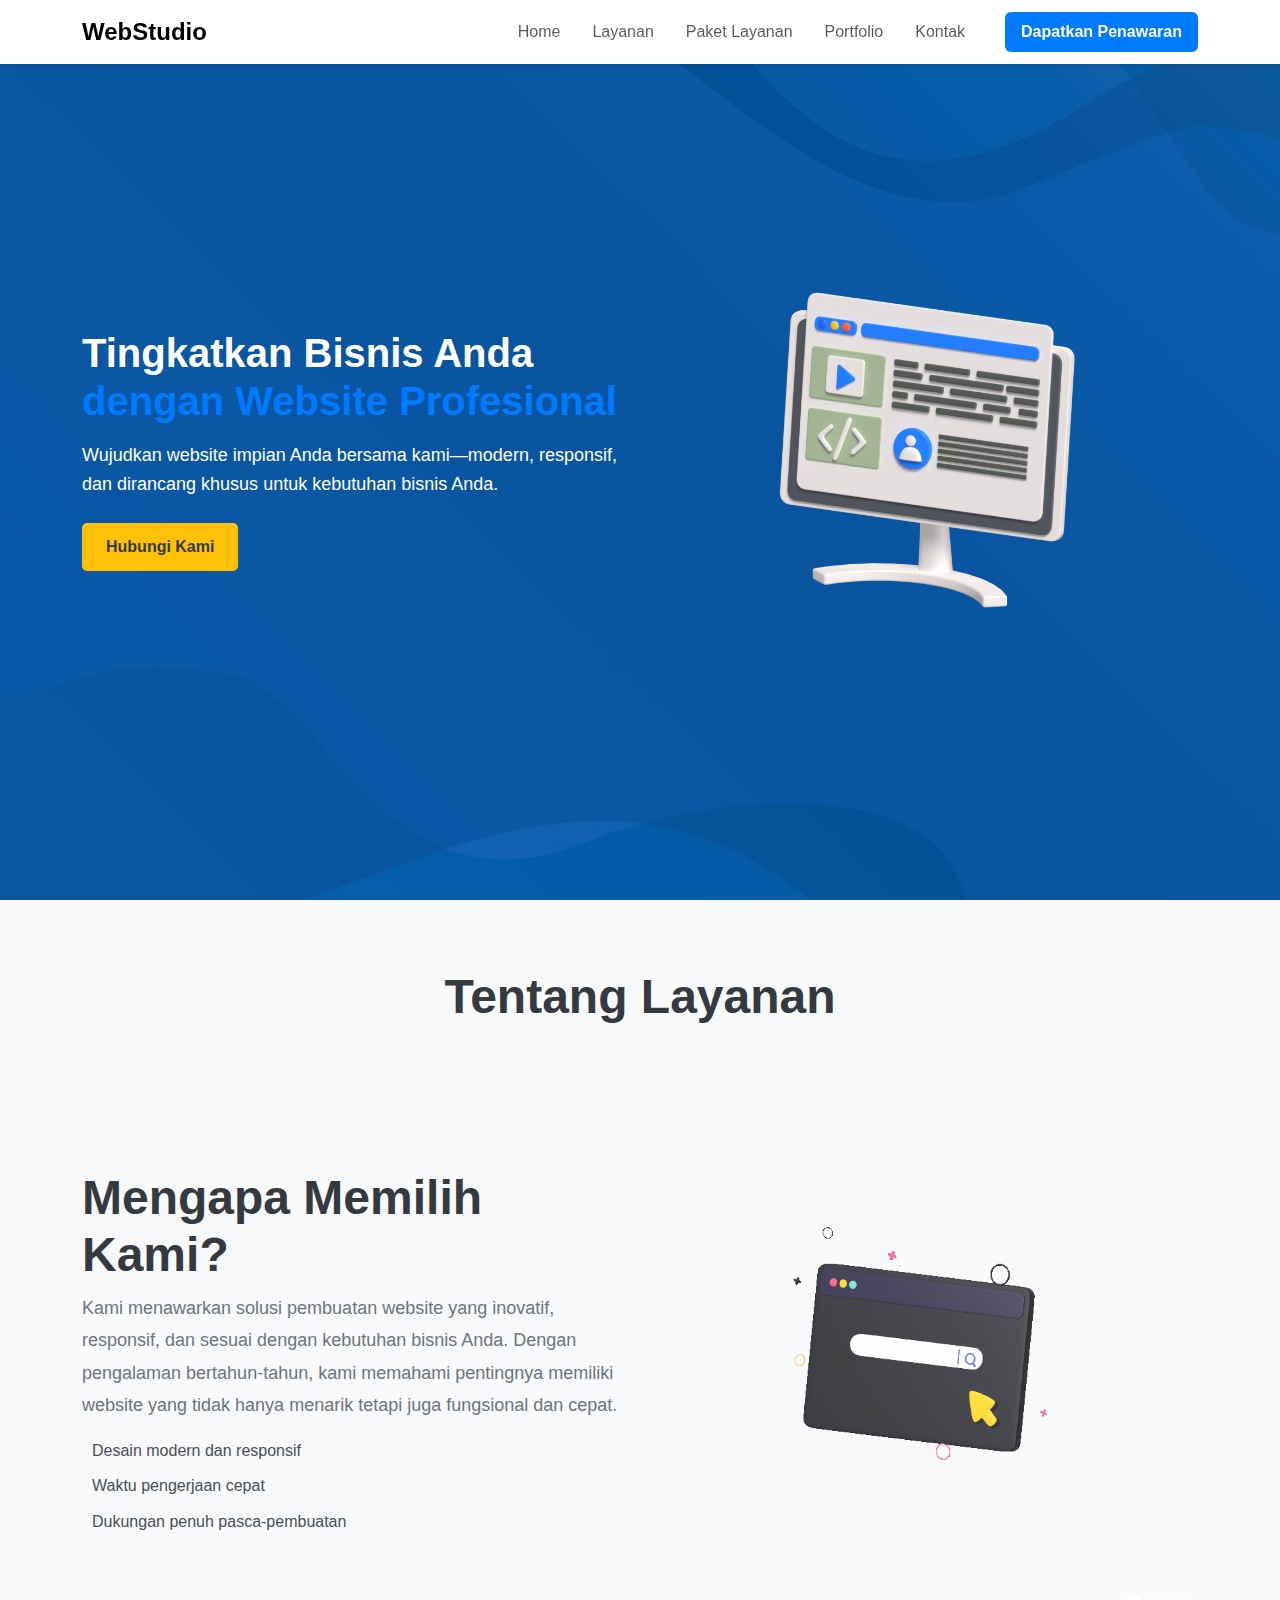
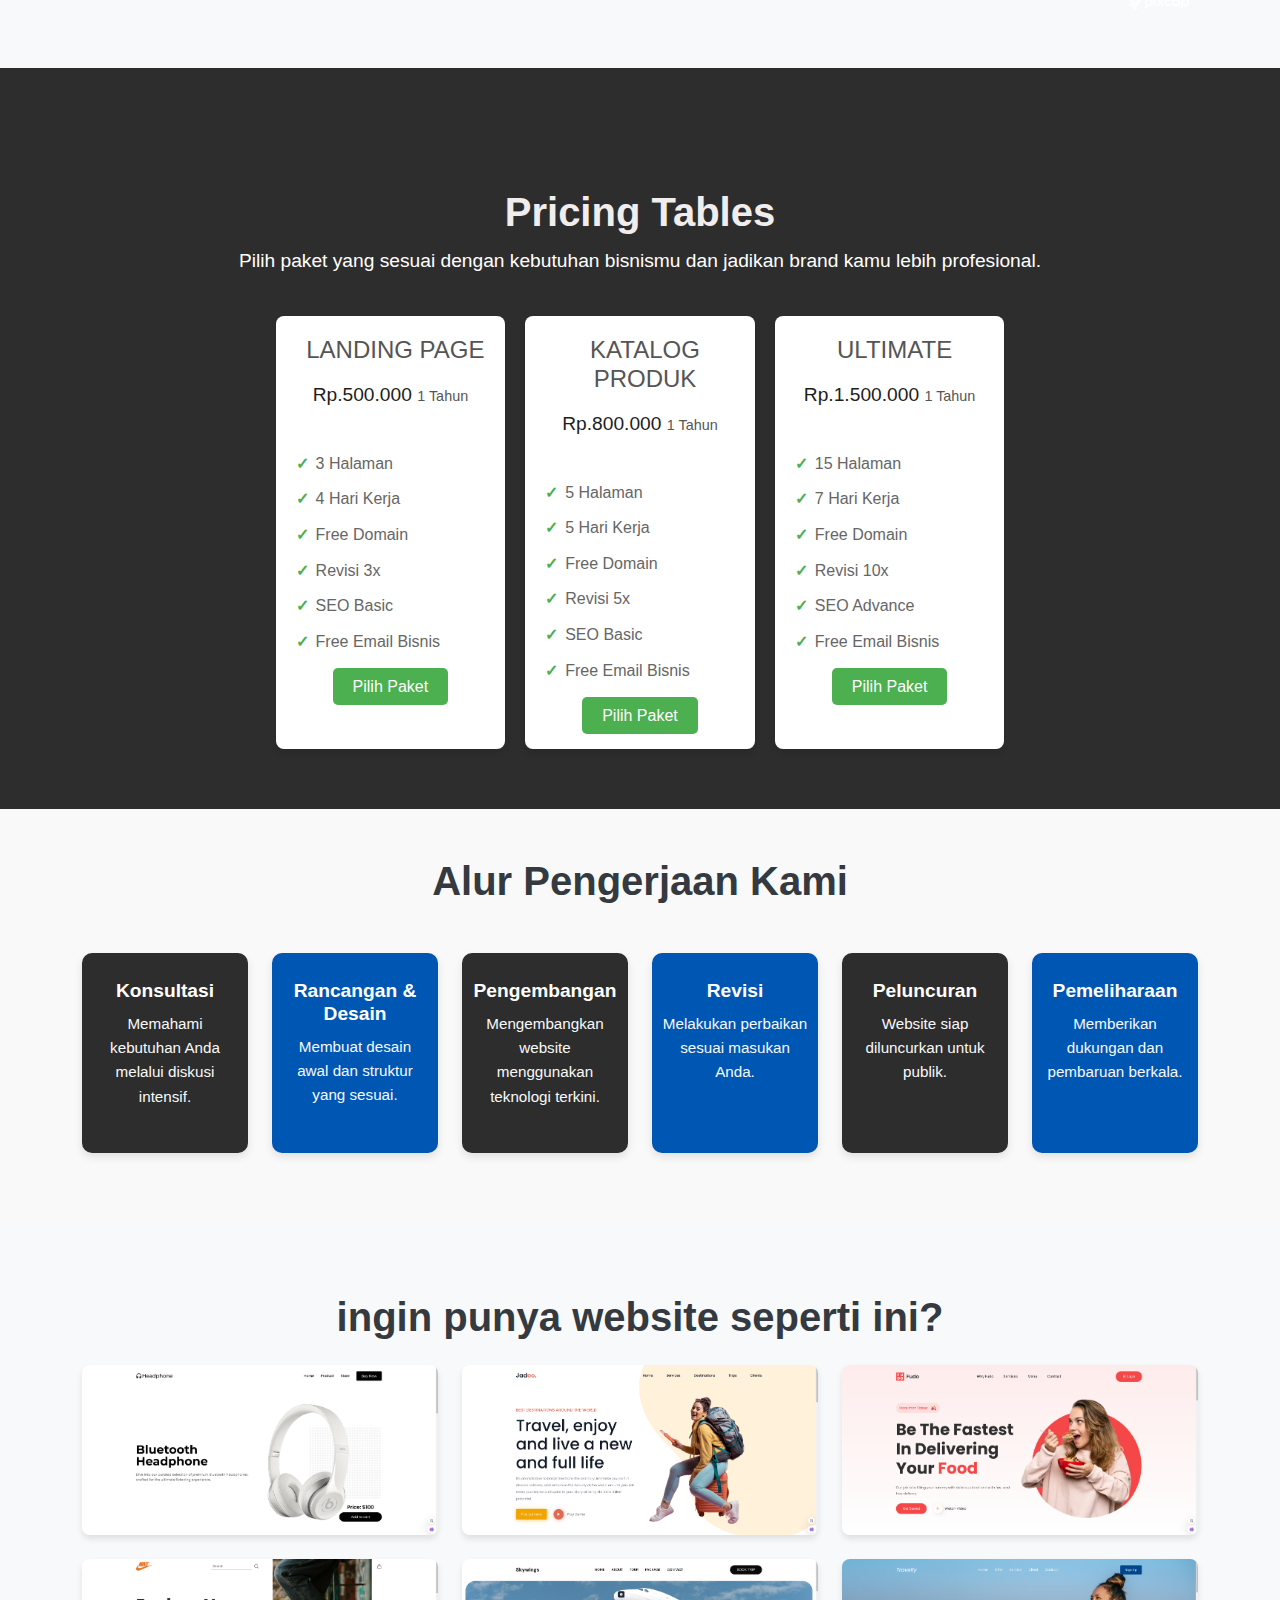
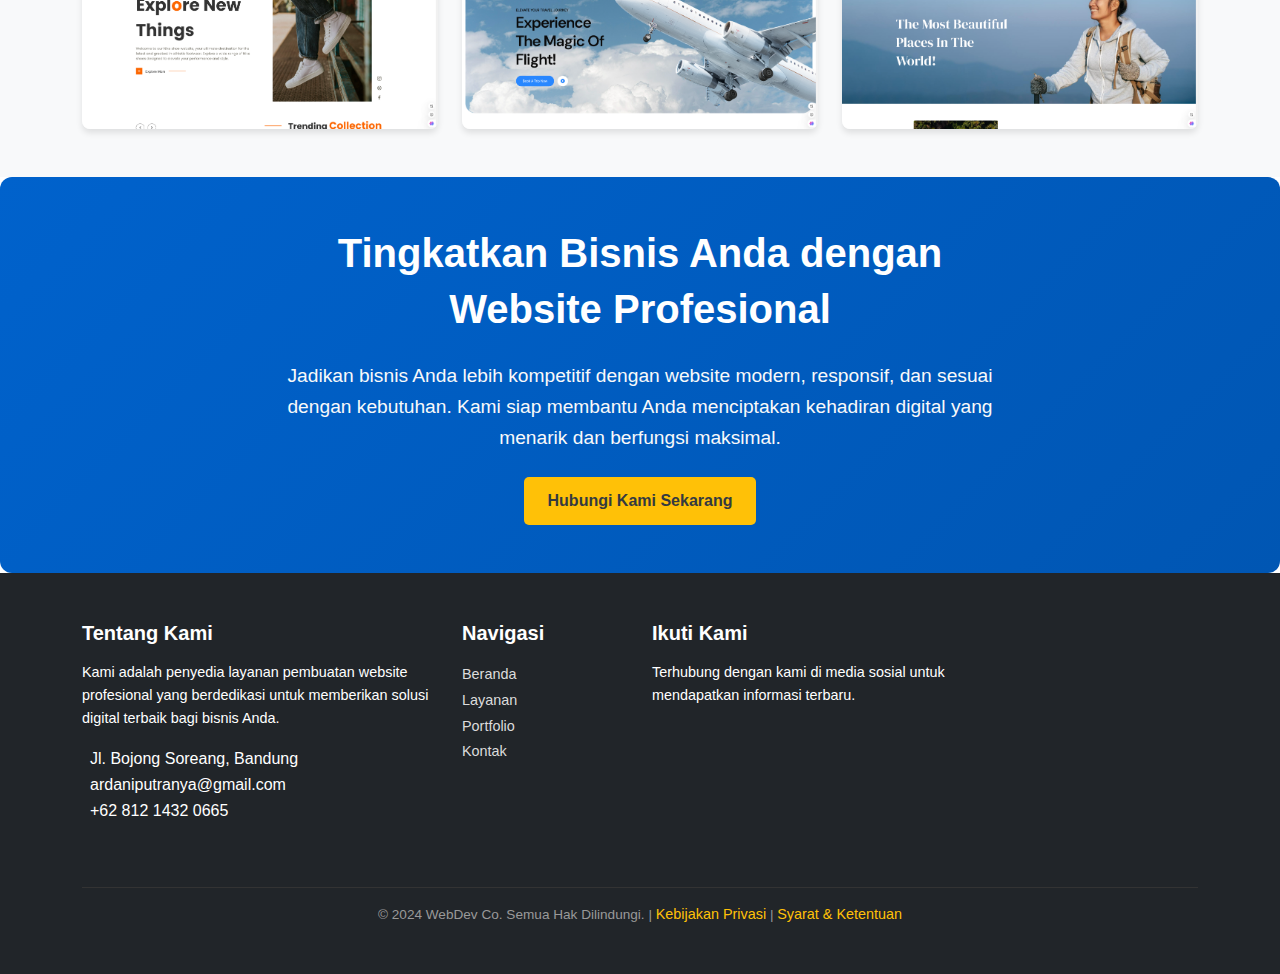
<file: index.html>
<!-- berhasil -->
<!DOCTYPE html>
<html lang="en">
  <head>
    <meta charset="UTF-8" />
    <meta name="viewport" content="width=device-width, initial-scale=1.0" />
    <title>Jasa Web Development</title>
    <!-- bootstrap -->
    <link
      href="https://cdn.jsdelivr.net/npm/bootstrap@5.3.2/dist/css/bootstrap.min.css"
      rel="stylesheet"
    />

    <!-- my style -->
    <link rel="stylesheet" href="/css/styles.css" />
  </head>
  <body>
    <!-- Header Section -->
    <nav class="navbar navbar-expand-lg navbar-light bg-white fixed-top">
      <div class="container">
        <!-- Logo -->
        <a class="navbar-brand" href="#">WebStudio</a>
        <!-- Toggle Button for Mobile -->
        <button
          class="navbar-toggler"
          type="button"
          data-bs-toggle="collapse"
          data-bs-target="#navbarNav"
          aria-controls="navbarNav"
          aria-expanded="false"
          aria-label="Toggle navigation"
        >
          <span class="navbar-toggler-icon"></span>
        </button>
        <!-- Navigation Menu -->
        <div class="collapse navbar-collapse" id="navbarNav">
          <ul class="navbar-nav ms-auto">
            <li class="nav-item">
              <a class="nav-link" href="#home">Home</a>
            </li>
            <li class="nav-item">
              <a class="nav-link" href="#layanan">Layanan</a>
            </li>
            <li class="nav-item">
              <a class="nav-link" href="#paket_layanan">Paket Layanan</a>
            </li>
            <li class="nav-item">
              <a class="nav-link" href="#portfolio">Portfolio</a>
            </li>
            <li class="nav-item">
              <a class="nav-link" href="#contact">Kontak</a>
            </li>
          </ul>
          <!-- CTA Button -->
          <a href="#contact" class="btn btn-cta ms-lg-3">Dapatkan Penawaran</a>
        </div>
      </div>
    </nav>

    <!-- -------------------------------------- -->
    <!-- hero section -->
    <!-- --------------------------------------- -->
    <section id="home" class="hero">
      <div class="container">
        <div class="row align-items-center">
          <!-- Left Content -->
          <div class="col-lg-6 text-center text-lg-start">
            <h1 class="hero-title">
              Tingkatkan Bisnis Anda<br /><span class="highlight"
                >dengan Website Profesional</span
              >
            </h1>
            <p class="hero-description">
              Wujudkan website impian Anda bersama kami—modern, responsif, dan dirancang khusus untuk kebutuhan bisnis Anda.
            </p>
            <div class="hero-buttons">
              <a
                href="https://wa.me/6281214320665?text=Halo%20tim%20pembuatan%20website!%20Saya%20tertarik%20untuk%20berkonsultasi."
                class="btn btn-primary btn-lg"
                target="_blank"
              >
                Hubungi Kami
              </a>
            </div>
          </div>
          <!-- Right Content -->
          <div class="col-lg-6 text-center">
            <img
              src="image/heroright.png"
              alt="Hero Illustration"
              class="img-fluid hero-image"
            />
          </div>
        </div>
      </div>
    </section>

    <!-- -------------------------------------- -->
    <!-- about service -->
    <!-- About Services Section -->
    <section id="layanan" class="about-services py-5">
      <div class="container">
        <h1 class="about-title text-center mb-5">Tentang Layanan</h1>
        <div class="row align-items-center">
          <!-- Text Content -->
          <div class="col-lg-6">
            <h2 class="about-title">Mengapa Memilih Kami?</h2>
            <p class="about-description">
              Kami menawarkan solusi pembuatan website yang inovatif, responsif,
              dan sesuai dengan kebutuhan bisnis Anda. Dengan pengalaman
              bertahun-tahun, kami memahami pentingnya memiliki website yang
              tidak hanya menarik tetapi juga fungsional dan cepat.
            </p>
            <ul class="list-features">
              <li>
                <i class="bi bi-check-circle-fill"></i> Desain modern dan
                responsif
              </li>
              <li>
                <i class="bi bi-check-circle-fill"></i> Waktu pengerjaan cepat
              </li>
              <li>
                <i class="bi bi-check-circle-fill"></i> Dukungan penuh
                pasca-pembuatan
              </li>
            </ul>
          </div>
          <div class="col-lg-6 text-center">
            <img
              src="image/aboutgif.gif"
              alt="About Services Animation"
              class="about-gif img-fluid"
            />
          </div>
        </div>
      </div>
    </section>

    <!-- -------------------------------------- -->
    <!-- Services Section -->
    <section
      id="pricing"
      style="
        display: flex;
        justify-content: center;
        align-items: center;
        flex-direction: column;
        text-align: center;
      "
    >
      <div id="paket_layanan" class="row section-head">
        <h1>Pricing Tables</h1>
        <p class="desc-pricing">
          Pilih paket yang sesuai dengan kebutuhan bisnismu dan jadikan brand
          kamu lebih profesional.
        </p>
      </div>

      <div class="row">
        <div
          class="pricing-tables bgrid-quarters s-bgrid-halves"
          style="
            display: flex;
            gap: 20px;
            justify-content: center;
            flex-wrap: wrap;
          "
        >
          <!-- Start Column -->
          <div
            class="column"
            style="
              flex: 0 1 calc(33.33% - 20px);
              max-width: 300px;
              box-shadow: 0px 4px 6px rgba(0, 0, 0, 0.1);
              padding: 20px;
              border-radius: 8px;
            "
          >
            <div class="price-block">
              <h3 class="plan-title">
                <i class="fa fa-thumbs-up"></i> Landing Page
              </h3>
              <p class="plan-price">Rp.500.000 <span>1 Tahun</span></p>
              <ul class="features">
                <li>3 Halaman</li>
                <li>4 Hari Kerja</li>
                <li>Free Domain</li>
                <li>Revisi 3x</li>
                <li>SEO Basic</li>
                <li>Free Email Bisnis</li>
              </ul>
              <footer class="plan-sign-up">
                <a class="button" href="">Pilih Paket</a>
              </footer>
            </div>
          </div>
          <!-- End Column -->

          <!-- Start Column -->
          <div
            class="column"
            style="
              flex: 0 1 calc(33.33% - 20px);
              max-width: 300px;
              box-shadow: 0px 4px 6px rgba(0, 0, 0, 0.1);
              padding: 20px;
              border-radius: 8px;
            "
          >
            <div class="price-block">
              <h3 class="plan-title">
                <i class="fa fa-star"></i> Katalog Produk
              </h3>
              <p class="plan-price">Rp.800.000 <span>1 Tahun</span></p>
              <ul class="features">
                <li>5 Halaman</li>
                <li>5 Hari Kerja</li>
                <li>Free Domain</li>
                <li>Revisi 5x</li>
                <li>SEO Basic</li>
                <li>Free Email Bisnis</li>
              </ul>
              <footer class="plan-sign-up">
                <a class="button" href="">Pilih Paket</a>
              </footer>
            </div>
          </div>
          <!-- End Column -->

          <!-- Start Column -->
          <div
            class="column"
            style="
              flex: 0 1 calc(33.33% - 20px);
              max-width: 300px;
              box-shadow: 0px 4px 6px rgba(0, 0, 0, 0.1);
              padding: 20px;
              border-radius: 8px;
            "
          >
            <div class="price-block">
              <h3 class="plan-title"><i class="fa fa-trophy"></i> Ultimate</h3>
              <p class="plan-price">Rp.1.500.000 <span>1 Tahun</span></p>
              <ul class="features">
                <li>15 Halaman</li>
                <li>7 Hari Kerja</li>
                <li>Free Domain</li>
                <li>Revisi 10x</li>
                <li>SEO Advance</li>
                <li>Free Email Bisnis</li>
              </ul>
              <footer class="plan-sign-up">
                <a class="button" href="">Pilih Paket</a>
              </footer>
            </div>
          </div>
          <!-- End Column -->
        </div>
      </div>
    </section>

    <!-- ------------------------------------------------------------------ -->
    <!-- workflow -->
    <section class="workflow-colorful py-5">
      <div class="container">
        <h1 class="workflow-title text-center mb-5">Alur Pengerjaan Kami</h1>
        <div class="row text-center">
          <!-- Step 1 -->
          <div class="col-lg-2 col-md-4 col-sm-6 mb-4">
            <div class="workflow-box step-1">
              <div class="workflow-icon mb-3">
                <i class="bi bi-chat-dots-fill"></i>
              </div>
              <h4 class="workflow-step">Konsultasi</h4>
              <p class="workflow-desc">
                Memahami kebutuhan Anda melalui diskusi intensif.
              </p>
            </div>
          </div>
          <!-- Step 2 -->
          <div class="col-lg-2 col-md-4 col-sm-6 mb-4">
            <div class="workflow-box step-2">
              <div class="workflow-icon mb-3">
                <i class="bi bi-layout-text-sidebar-reverse"></i>
              </div>
              <h4 class="workflow-step">Rancangan & Desain</h4>
              <p class="workflow-desc">
                Membuat desain awal dan struktur yang sesuai.
              </p>
            </div>
          </div>
          <!-- Step 3 -->
          <div class="col-lg-2 col-md-4 col-sm-6 mb-4">
            <div class="workflow-box step-3">
              <div class="workflow-icon mb-3">
                <i class="bi bi-code-slash"></i>
              </div>
              <h4 class="workflow-step">Pengembangan</h4>
              <p class="workflow-desc">
                Mengembangkan website menggunakan teknologi terkini.
              </p>
            </div>
          </div>
          <!-- Step 4 -->
          <div class="col-lg-2 col-md-4 col-sm-6 mb-4">
            <div class="workflow-box step-4">
              <div class="workflow-icon mb-3">
                <i class="bi bi-pencil-square"></i>
              </div>
              <h4 class="workflow-step">Revisi</h4>
              <p class="workflow-desc">
                Melakukan perbaikan sesuai masukan Anda.
              </p>
            </div>
          </div>
          <!-- Step 5 -->
          <div class="col-lg-2 col-md-4 col-sm-6 mb-4">
            <div class="workflow-box step-5">
              <div class="workflow-icon mb-3">
                <i class="bi bi-rocket-takeoff-fill"></i>
              </div>
              <h4 class="workflow-step">Peluncuran</h4>
              <p class="workflow-desc">
                Website siap diluncurkan untuk publik.
              </p>
            </div>
          </div>
          <!-- Step 6 -->
          <div class="col-lg-2 col-md-4 col-sm-6 mb-4">
            <div class="workflow-box step-6">
              <div class="workflow-icon mb-3">
                <i class="bi bi-tools"></i>
              </div>
              <h4 class="workflow-step">Pemeliharaan</h4>
              <p class="workflow-desc">
                Memberikan dukungan dan pembaruan berkala.
              </p>
            </div>
          </div>
        </div>
      </div>
    </section>
    <!-- ---------------------------------------------------------------- -->

    <!-- pilihan desain -->
    <!-- ---------------------------------------------------------------- -->
    <section id="portfolio" class="design-gallery py-5">
      <div class="container">
        <h1 class="text-center mb-4">ingin punya website seperti ini?</h1>
        <!-- <p class="text-center mb-5">
          Pilih desain website yang sesuai dengan kebutuhan Anda
        </p> -->
        <div class="row justify-content-center g-4">
          <!-- Design 1 -->
          <div class="col-lg-4 col-md-6">
            <a href="template/headphones/index.html" target="_blank">
              <img
                src="template/headphones/thumb_headphone.png"
                alt="Desain 1"
                class="img-fluid design-image"
              />
            </a>
          </div>
          <!-- Design 2 -->
          <div class="col-lg-4 col-md-6">
            <a href="template/jadoo/index.html" target="_blank">
              <img
                src="template/jadoo/thumb_jadoo.png"
                alt="Desain 2"
                class="img-fluid design-image"
              />
            </a>
          </div>
          <!-- Design 3 -->
          <div class="col-lg-4 col-md-6">
            <a href="template/fudo/index.html" target="_blank">
              <img
                src="template/fudo/thumb_fudo.png"
                alt="Desain 3"
                class="img-fluid design-image"
              />
            </a>
          </div>
          <!-- Design 4 -->
          <div class="col-lg-4 col-md-6">
            <a href="template/nike/index.html" target="_blank">
              <img
                src="template/nike/thumb_nike.png"
                alt="Desain 4"
                class="img-fluid design-image"
              />
            </a>
          </div>
          <!-- Design 5 -->
          <div class="col-lg-4 col-md-6">
            <a href="template/skywings/index.html" target="_blank">
              <img
                src="template/skywings/thumb-skywings.png"
                alt="Desain 5"
                class="img-fluid design-image"
              />
            </a>
          </div>
          <!-- Design 6 -->
          <div class="col-lg-4 col-md-6">
            <a href="template/Travelty/index.html" target="_blank">
              <img
                src="template/Travelty/thumb_travelty.png"
                alt="Desain 6"
                class="img-fluid design-image"
              />
            </a>
          </div>
        </div>

        <!-- jika sudah banyak template -->
        <!-- <div class="text-center mt-5">
          <a href="#gallery" class="btn btn-primary btn-lg"
            >Lihat Desain Lain</a
          >
        </div> -->
      </div>
    </section>

    <!-- ------------------------------------------------------------------ -->
    <!-- call to action -->
    <section class="cta-section py-5 text-white">
      <div class="container text-center">
        <div class="row align-items-center">
          <!-- Left Content -->
          <div class="col-lg-8 mx-auto">
            <h2 class="cta-title mb-4">
              Tingkatkan Bisnis Anda dengan Website Profesional
            </h2>
            <p class="cta-description mb-4">
              Jadikan bisnis Anda lebih kompetitif dengan website modern,
              responsif, dan sesuai dengan kebutuhan. Kami siap membantu Anda
              menciptakan kehadiran digital yang menarik dan berfungsi maksimal.
            </p>
            <div class="hero-buttons">
              <a 
                href="https://wa.me/6281214320665?text=Halo%20tim%20pembuatan%20website!%20Saya%20tertarik%20untuk%20berkonsultasi." 
                class="btn btn-primary btn-lg" 
                target="_blank">
                Hubungi Kami Sekarang
              </a>
            </div>
            
        </div>
      </div>
    </section>
    <!-- ---------------------------------------------------------------- -->
    <!-- footer -->
    <footer class="footer bg-dark text-white py-5">
      <div class="container">
        <div class="row">
          <!-- About Company -->
          <div class="col-lg-4 col-md-6 mb-4">
            <h5 class="footer-title">Tentang Kami</h5>
            <p class="footer-description">
              Kami adalah penyedia layanan pembuatan website profesional yang
              berdedikasi untuk memberikan solusi digital terbaik bagi bisnis
              Anda.
            </p>
            <p class="footer-contact">
              <i class="bi bi-geo-alt-fill"></i> Jl. Bojong Soreang, Bandung<br />
              <i class="bi bi-envelope-fill"></i> ardaniputranya@gmail.com<br />
              <i class="bi bi-phone-fill"></i> +62 812 1432 0665
            </p>
          </div>

          <!-- Quick Links -->
          <div class="col-lg-2 col-md-6 mb-4">
            <h5 class="footer-title">Navigasi</h5>
            <ul class="list-unstyled">
              <li><a href="index.html" class="footer-link">Beranda</a></li>
              <li><a href="services.html" class="footer-link">Layanan</a></li>
              <li>
                <a href="portfolio.html" class="footer-link">Portfolio</a>
              </li>
              <li><a href="contact.html" class="footer-link">Kontak</a></li>
            </ul>
          </div>

          <!-- Services -->
          <!-- <div class="col-lg-2 col-md-6 mb-4">
            <h5 class="footer-title">Layanan</h5>
            <ul class="list-unstyled">
              <li>
                <a href="custom-web.html" class="footer-link">Website Custom</a>
              </li>
              <li>
                <a href="ecommerce.html" class="footer-link">E-Commerce</a>
              </li>
              <li>
                <a href="seo.html" class="footer-link">SEO Optimization</a>
              </li>
              <li>
                <a href="maintenance.html" class="footer-link">Pemeliharaan</a>
              </li>
            </ul>
          </div> -->

          <!-- Social Media -->
          <div class="col-lg-4 col-md-6 mb-4">
            <h5 class="footer-title">Ikuti Kami</h5>
            <p class="footer-description">
              Terhubung dengan kami di media sosial untuk mendapatkan informasi
              terbaru.
            </p>
            <div class="social-icons">
              <a href="#" class="social-link"><i class="bi bi-facebook"></i></a>
              <a href="#" class="social-link"><i class="bi bi-twitter"></i></a>
              <a href="#" class="social-link"
                ><i class="bi bi-instagram"></i
              ></a>
              <a href="#" class="social-link"><i class="bi bi-linkedin"></i></a>
            </div>
          </div>
        </div>

        <!-- Footer Bottom -->
        <div class="footer-bottom text-center mt-4">
          <p class="mb-0">
            &copy; 2024 WebDev Co. Semua Hak Dilindungi. |
            <a href="privacy.html" class="footer-link">Kebijakan Privasi</a> |
            <a href="terms.html" class="footer-link">Syarat & Ketentuan</a>
          </p>
        </div>
      </div>
    </footer>

    <!-- bootstrap -->
    <script src="https://cdn.jsdelivr.net/npm/bootstrap@5.3.2/dist/js/bootstrap.bundle.min.js"></script>
  </body>
</html>
</file>
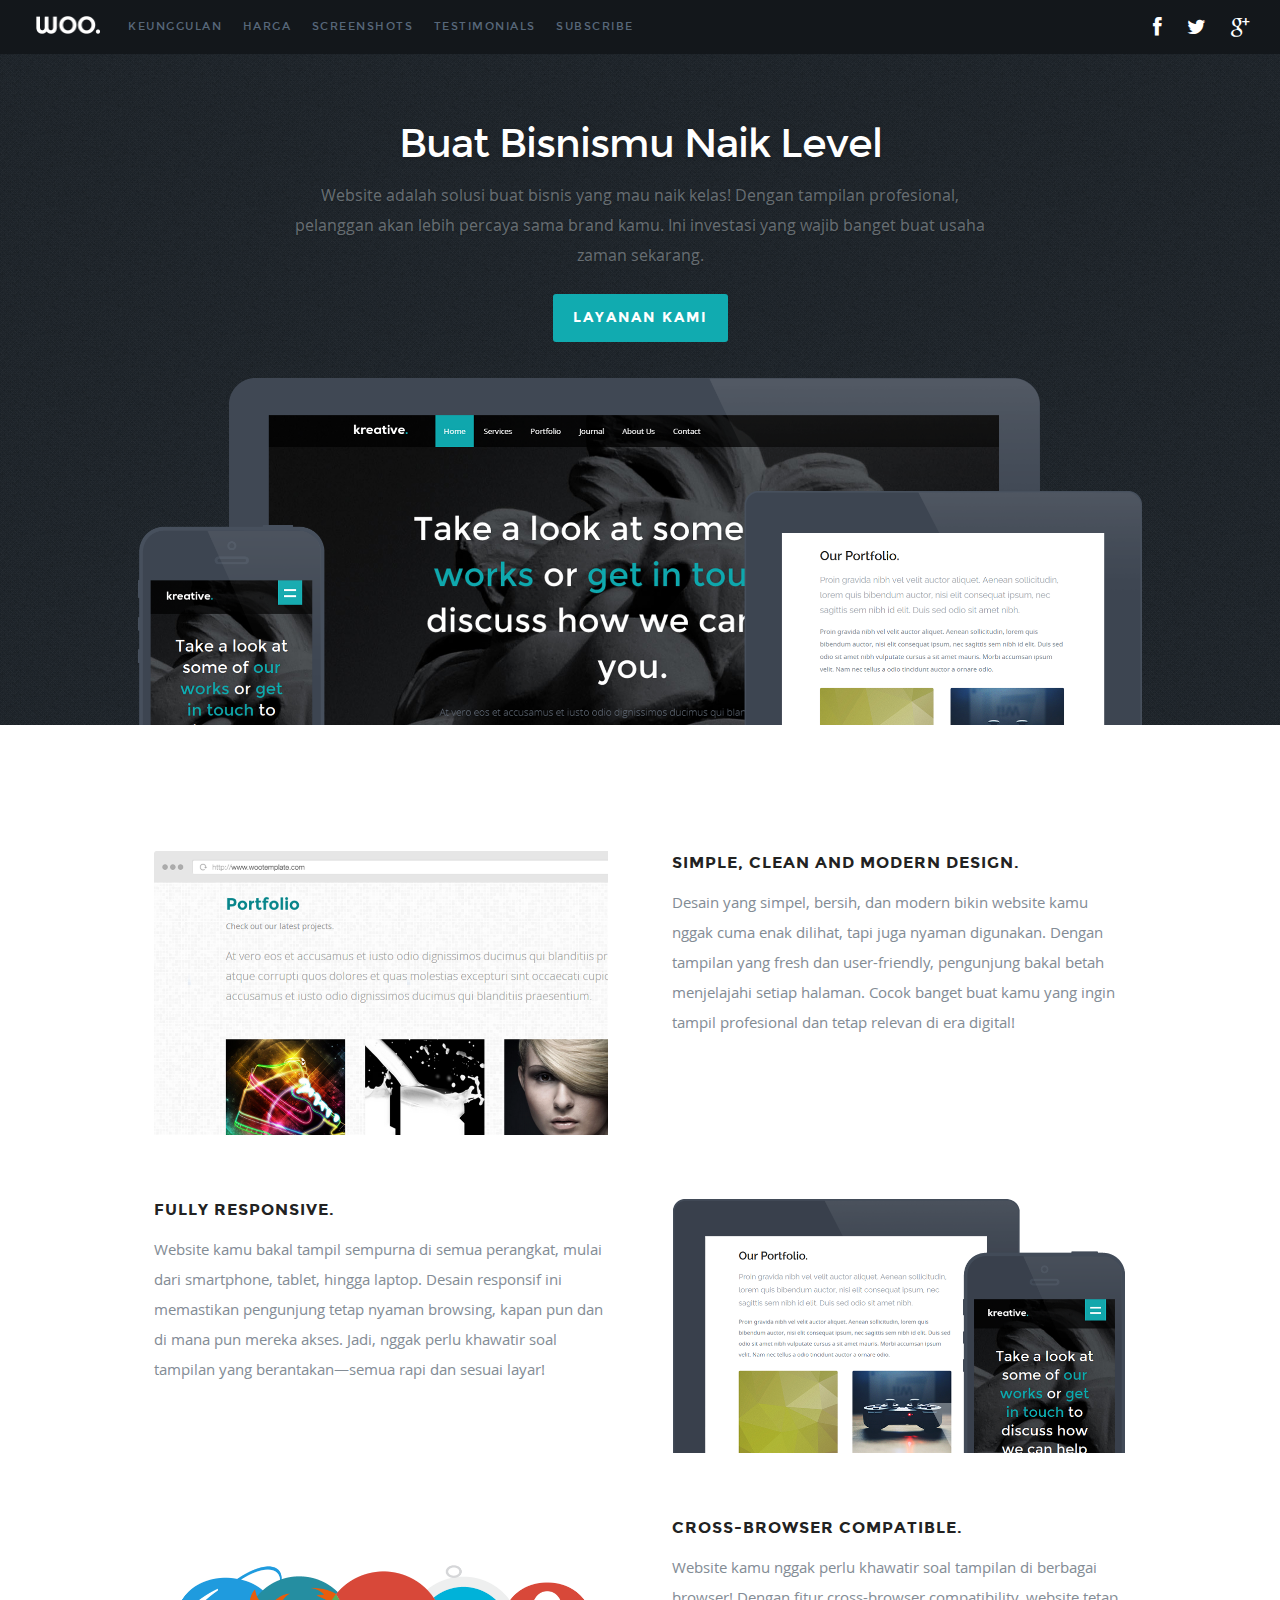
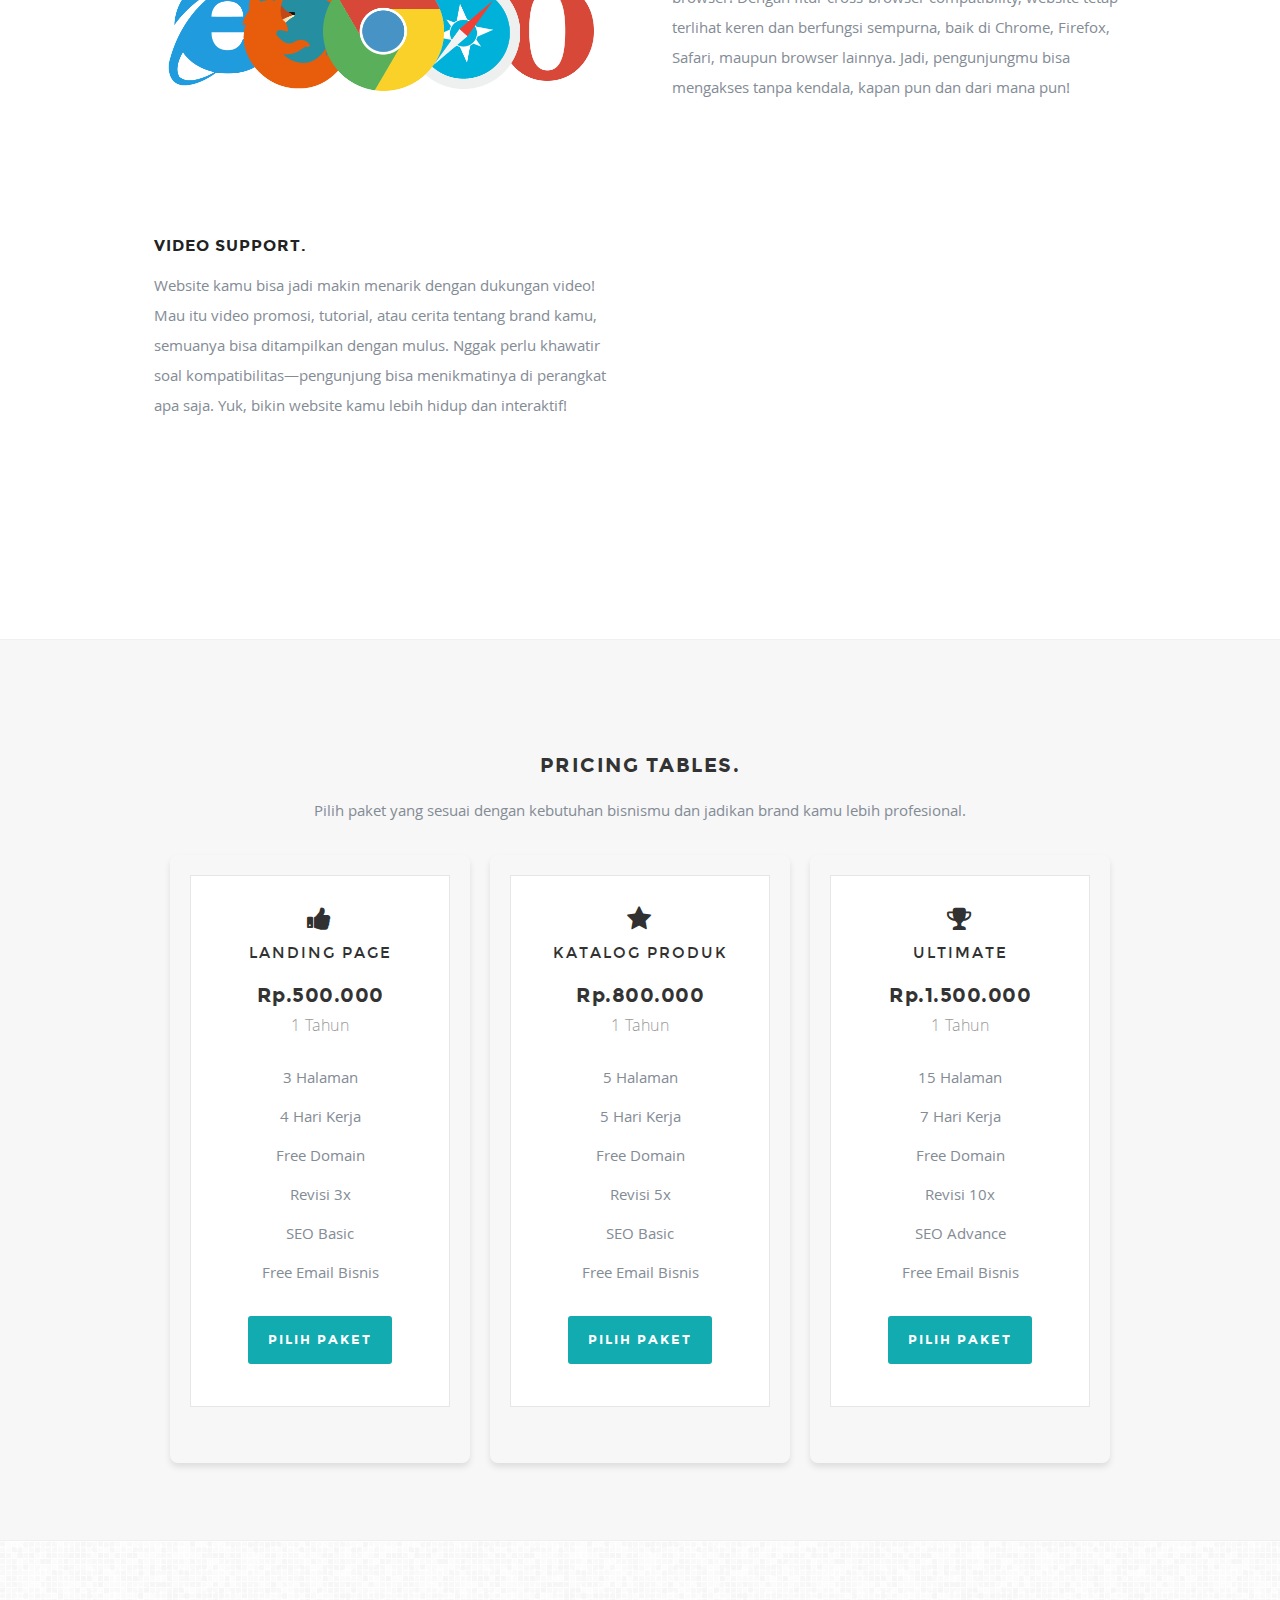
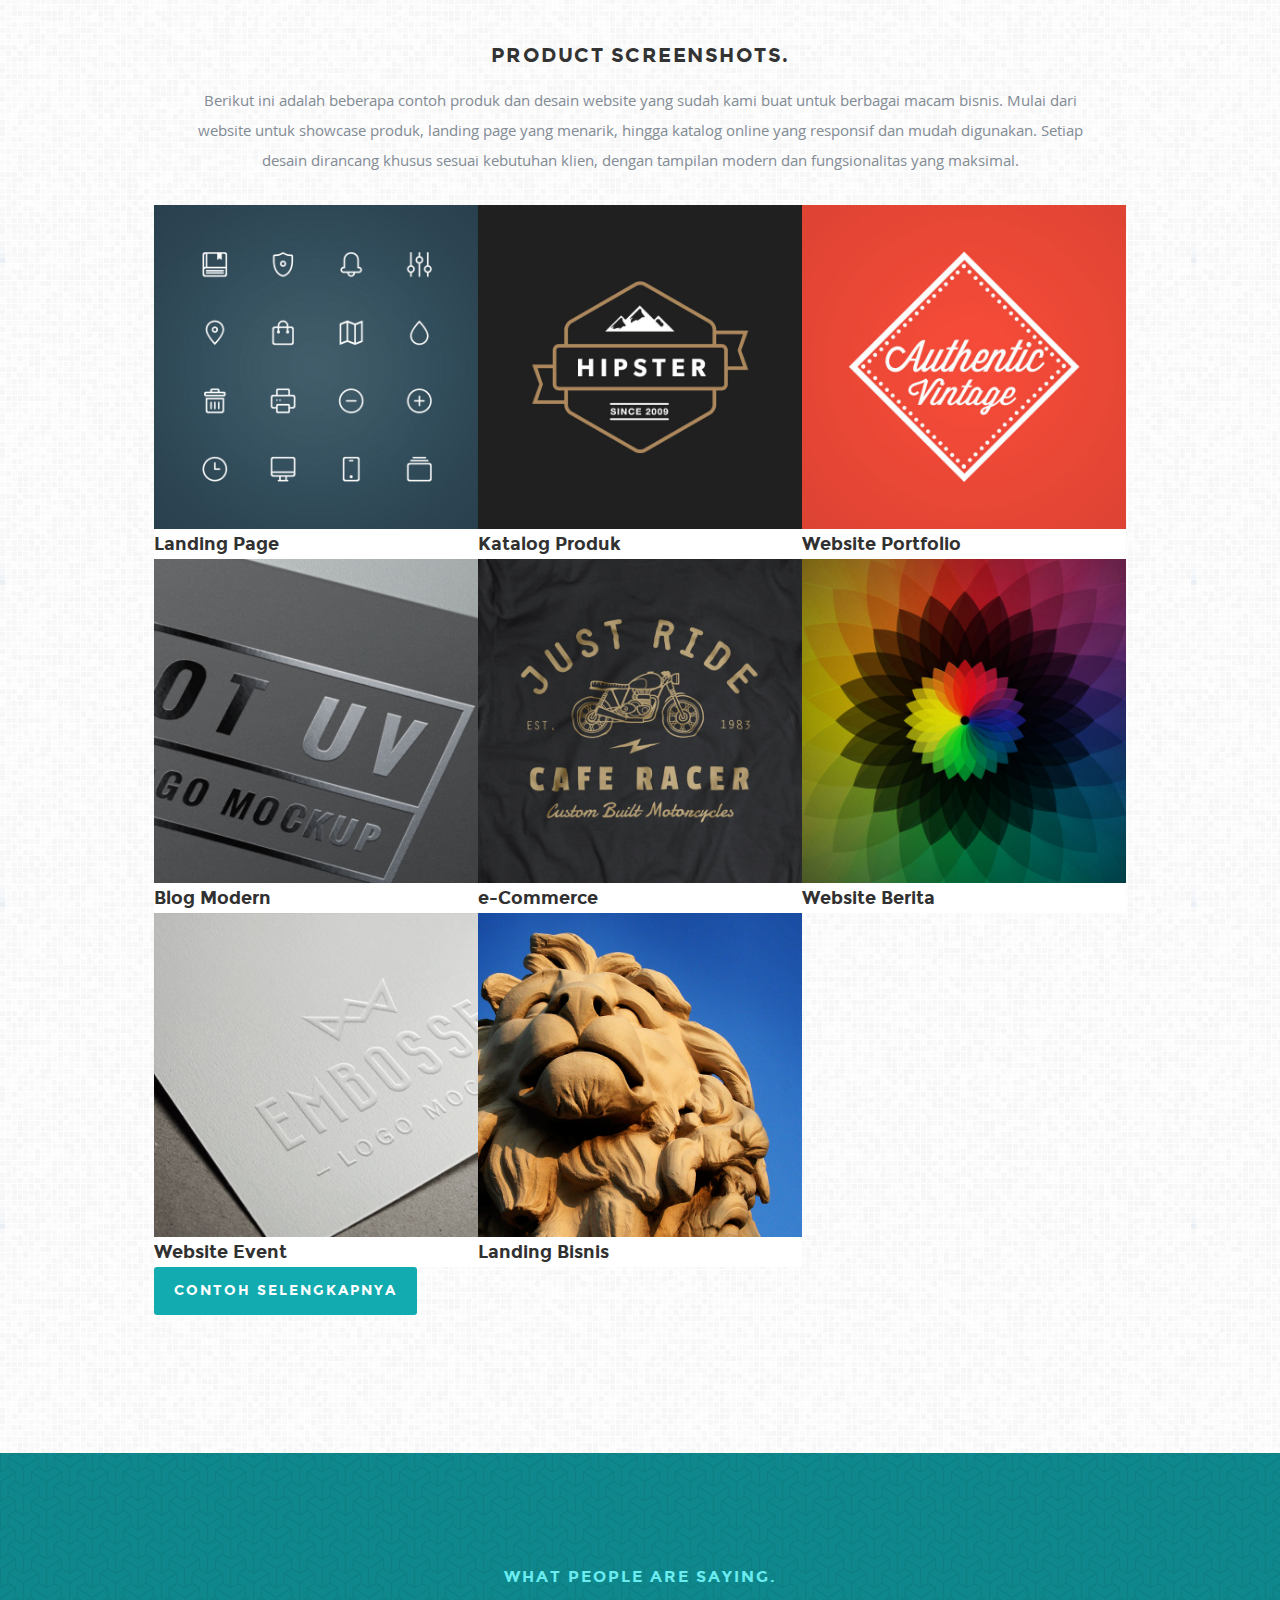
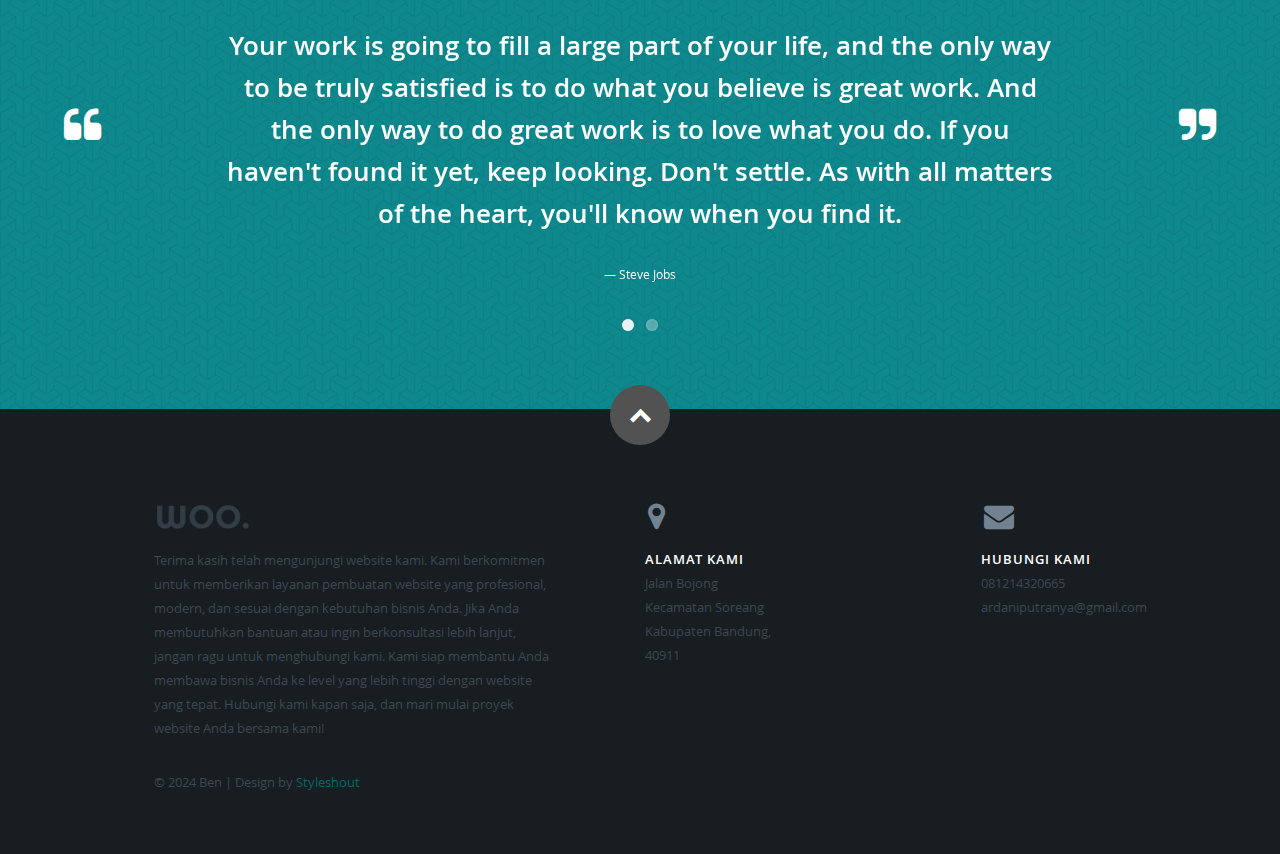
<file: land/index.html>
<!DOCTYPE html>
<!--[if lt IE 8]><html class="no-js ie ie7" lang="en"> <![endif]-->
<!--[if IE 8]><html class="no-js ie ie8" lang="en"> <![endif]-->
<!--[if IE 9]><html class="no-js ie ie9" lang="en"> <![endif]-->
<!--[if (gte IE 8)|!(IE)]><!-->
<html class="no-js" lang="en">
  <!--<![endif]-->
  <head>
    <!--- Basic Page Needs
   ================================================== -->
    <meta charset="utf-8" />
    <title>Jasa pembuatan website profesional</title>
    <meta name="description" content="" />
    <meta name="author" content="" />

    <!-- Mobile Specific Metas
   ================================================== -->
    <meta
      name="viewport"
      content="width=device-width, initial-scale=1, maximum-scale=1"
    />

    <!-- CSS
    ================================================== -->
    <link rel="stylesheet" href="css/default.css" />
    <link rel="stylesheet" href="css/layout.css" />
    <link rel="stylesheet" href="css/media-queries.css" />
    <link rel="stylesheet" href="css/animate.css" />
    <link rel="stylesheet" href="css/prettyPhoto.css" />

    <!-- Script
   ================================================== -->
    <script src="js/modernizr.js"></script>

    <!-- Favicons
	================================================== -->
    <link rel="shortcut icon" href="favicon.png" />
  </head>

  <body>
    <!-- <div id="preloader">
      <div id="status">
        <img src="images/preloader.gif" height="64" width="64" alt="" />
      </div>
    </div> -->

    <!-- Header
   ================================================== -->
    <header>
      <div class="logo">
        <a class="smoothscroll" href="#hero"
          ><img alt="" src="images/logo.png"
        /></a>
      </div>

      <nav id="nav-wrap">
        <a class="mobile-btn" href="#nav-wrap" title="Show navigation"
          >Show Menu</a
        >
        <a class="mobile-btn" href="#" title="Hide navigation">Hide Menu</a>

        <ul id="nav" class="nav">
          <li><a class="smoothscroll" href="#features">Keunggulan</a></li>
          <li><a class="smoothscroll" href="#pricing">Harga</a></li>
          <li><a class="smoothscroll" href="#screenshots">Screenshots</a></li>
          <li><a class="smoothscroll" href="#testimonials">Testimonials</a></li>
          <li><a class="smoothscroll" href="#subscribe">Subscribe</a></li>
        </ul>
        <!-- end #nav -->
      </nav>
      <!-- end #nav-wrap -->

      <ul class="header-social">
        <li>
          <a href="#"><i class="fa fa-facebook"></i></a>
        </li>
        <li>
          <a href="#"><i class="fa fa-twitter"></i></a>
        </li>
        <li>
          <a href="#"><i class="fa fa-google-plus"></i></a>
        </li>
      </ul>
    </header>
    <!-- Header End -->

    <!-- Homepage Hero
   ================================================== -->
    <section id="hero">
      <div class="row">
        <div class="twelve columns">
          <div class="hero-text">
            <h1 class="responsive-headline">Buat Bisnismu Naik Level</h1>

            <p>
              Website adalah solusi buat bisnis yang mau naik kelas! Dengan
              tampilan profesional, pelanggan akan lebih percaya sama brand
              kamu. Ini investasi yang wajib banget buat usaha zaman sekarang.
            </p>
          </div>

          <div class="buttons">
            <a class="button learn-more smoothscroll" href="#features"
              >Layanan Kami</a
            >
          </div>

          <div class="hero-image">
            <img src="images/hero-image.png" alt="" />
          </div>
        </div>
      </div>
    </section>
    <!-- Homepage Hero end -->

    <!-- Features Section
   ================================================== -->
    <section id="features">
      <div class="row feature design">
        <div class="six columns right">
          <h3>Simple, Clean and Modern Design.</h3>

          <p>
            Desain yang simpel, bersih, dan modern bikin website kamu nggak cuma
            enak dilihat, tapi juga nyaman digunakan. Dengan tampilan yang fresh
            dan user-friendly, pengunjung bakal betah menjelajahi setiap
            halaman. Cocok banget buat kamu yang ingin tampil profesional dan
            tetap relevan di era digital!
          </p>
        </div>

        <div class="six columns feature-media left">
          <img src="images/feature-image-1.png" alt="" />
        </div>
      </div>

      <div class="row feature responsive">
        <div class="six columns left">
          <h3>Fully Responsive.</h3>

          <p>
            Website kamu bakal tampil sempurna di semua perangkat, mulai dari
            smartphone, tablet, hingga laptop. Desain responsif ini memastikan
            pengunjung tetap nyaman browsing, kapan pun dan di mana pun mereka
            akses. Jadi, nggak perlu khawatir soal tampilan yang
            berantakan—semua rapi dan sesuai layar!
          </p>
        </div>

        <div class="six columns feature-media right">
          <img src="images/feature-image-2.png" alt="" />
        </div>
      </div>

      <div class="row feature cross-browser">
        <div class="six columns right">
          <h3>Cross-Browser Compatible.</h3>

          <p>
            Website kamu nggak perlu khawatir soal tampilan di berbagai browser!
            Dengan fitur cross-browser compatibility, website tetap terlihat
            keren dan berfungsi sempurna, baik di Chrome, Firefox, Safari,
            maupun browser lainnya. Jadi, pengunjungmu bisa mengakses tanpa
            kendala, kapan pun dan dari mana pun!
          </p>
        </div>

        <div class="six columns feature-media left">
          <img src="images/feature-image-3.png" alt="" />
        </div>
      </div>

      <div class="row feature video">
        <div class="six columns left">
          <h3>Video Support.</h3>

          <p>
            Website kamu bisa jadi makin menarik dengan dukungan video! Mau itu
            video promosi, tutorial, atau cerita tentang brand kamu, semuanya
            bisa ditampilkan dengan mulus. Nggak perlu khawatir soal
            kompatibilitas—pengunjung bisa menikmatinya di perangkat apa saja.
            Yuk, bikin website kamu lebih hidup dan interaktif!
          </p>
        </div>

        <div class="six columns feature-media right">
          <div class="fluid-video-wrapper">
            <iframe
              src="http://player.vimeo.com/video/14592941?title=0&amp;byline=0&amp;portrait=0&amp;color=F64B39"
              width="500"
              height="281"
              frameborder="0"
              webkitallowfullscreen
              mozallowfullscreen
              allowfullscreen
            ></iframe>
          </div>
        </div>
      </div>
    </section>
    <!-- Homepage Hero end -->
    <!-- Pricing Section ================================================== -->
    <section
      id="pricing"
      style="
        display: flex;
        justify-content: center;
        align-items: center;
        flex-direction: column;
        text-align: center;
      "
    >
      <div class="row section-head">
        <h1>Pricing Tables.</h1>
        <p>
          Pilih paket yang sesuai dengan kebutuhan bisnismu dan jadikan brand
          kamu lebih profesional.
        </p>
      </div>

      <div class="row">
        <div
          class="pricing-tables bgrid-quarters s-bgrid-halves"
          style="
            display: flex;
            gap: 20px;
            justify-content: center;
            flex-wrap: wrap;
          "
        >
          <!-- Start Column -->
          <div
            class="column"
            style="
              flex: 0 1 calc(33.33% - 20px);
              max-width: 300px;
              box-shadow: 0px 4px 6px rgba(0, 0, 0, 0.1);
              padding: 20px;
              border-radius: 8px;
            "
          >
            <div class="price-block">
              <h3 class="plan-title">
                <i class="fa fa-thumbs-up"></i> Landing Page
              </h3>
              <p class="plan-price">Rp.500.000 <span>1 Tahun</span></p>
              <ul class="features">
                <li>3 Halaman</li>
                <li>4 Hari Kerja</li>
                <li>Free Domain</li>
                <li>Revisi 3x</li>
                <li>SEO Basic</li>
                <li>Free Email Bisnis</li>
              </ul>
              <footer class="plan-sign-up">
                <a class="button" href="">Pilih Paket</a>
              </footer>
            </div>
          </div>
          <!-- End Column -->

          <!-- Start Column -->
          <div
            class="column"
            style="
              flex: 0 1 calc(33.33% - 20px);
              max-width: 300px;
              box-shadow: 0px 4px 6px rgba(0, 0, 0, 0.1);
              padding: 20px;
              border-radius: 8px;
            "
          >
            <div class="price-block">
              <h3 class="plan-title">
                <i class="fa fa-star"></i> Katalog Produk
              </h3>
              <p class="plan-price">Rp.800.000 <span>1 Tahun</span></p>
              <ul class="features">
                <li>5 Halaman</li>
                <li>5 Hari Kerja</li>
                <li>Free Domain</li>
                <li>Revisi 5x</li>
                <li>SEO Basic</li>
                <li>Free Email Bisnis</li>
              </ul>
              <footer class="plan-sign-up">
                <a class="button" href="">Pilih Paket</a>
              </footer>
            </div>
          </div>
          <!-- End Column -->

          <!-- Start Column -->
          <div
            class="column"
            style="
              flex: 0 1 calc(33.33% - 20px);
              max-width: 300px;
              box-shadow: 0px 4px 6px rgba(0, 0, 0, 0.1);
              padding: 20px;
              border-radius: 8px;
            "
          >
            <div class="price-block">
              <h3 class="plan-title"><i class="fa fa-trophy"></i> Ultimate</h3>
              <p class="plan-price">Rp.1.500.000 <span>1 Tahun</span></p>
              <ul class="features">
                <li>15 Halaman</li>
                <li>7 Hari Kerja</li>
                <li>Free Domain</li>
                <li>Revisi 10x</li>
                <li>SEO Advance</li>
                <li>Free Email Bisnis</li>
              </ul>
              <footer class="plan-sign-up">
                <a class="button" href="">Pilih Paket</a>
              </footer>
            </div>
          </div>
          <!-- End Column -->
        </div>
      </div>
    </section>
    <!-- Pricing End -->

    <!-- Screenshots
   ================================================== -->
    <section id="screenshots">
      <div class="row section-head">
        <h1>Product Screenshots.</h1>
        <p>
          Berikut ini adalah beberapa contoh produk dan desain website yang
          sudah kami buat untuk berbagai macam bisnis. Mulai dari website untuk
          showcase produk, landing page yang menarik, hingga katalog online yang
          responsif dan mudah digunakan. Setiap desain dirancang khusus sesuai
          kebutuhan klien, dengan tampilan modern dan fungsionalitas yang
          maksimal.
        </p>
      </div>

      <div class="row">
        <div class="twelve columns">
          <!-- screenshots-wrapper -->
          <div id="screenshots-wrapper" class="bgrid-thirds cf">
            <!-- Grid Items -->
            <div class="columns item">
              <div class="item-wrap">
                <a href="page1.html">
                  <img
                    src="images/screenshots/line-icons.jpg"
                    alt="Line Icons"
                  />
                  <div class="overlay"></div>
                  <div class="link-icon"><i class="icon-link"></i></div>
                  <h5>Landing Page</h5>
                </a>
              </div>
            </div>

            <div class="columns item">
              <div class="item-wrap">
                <a href="page2.html">
                  <img src="images/screenshots/hipster.jpg" alt="Hipster" />
                  <div class="overlay"></div>
                  <div class="link-icon"><i class="icon-link"></i></div>
                  <h5>Katalog Produk</h5>
                </a>
              </div>
            </div>

            <div class="columns item">
              <div class="item-wrap">
                <a href="page3.html">
                  <img
                    src="images/screenshots/authentic-vintage.jpg"
                    alt="Authentic Vintage"
                  />
                  <div class="overlay"></div>
                  <div class="link-icon"><i class="icon-link"></i></div>
                  <h5>Website Portfolio</h5>
                </a>
              </div>
            </div>

            <div class="columns item">
              <div class="item-wrap">
                <a href="page4.html">
                  <img
                    src="images/screenshots/spot-uv-logo.jpg"
                    alt="Spot UV Logo"
                  />
                  <div class="overlay"></div>
                  <div class="link-icon"><i class="icon-link"></i></div>
                  <h5>Blog Modern</h5>
                </a>
              </div>
            </div>

            <div class="columns item">
              <div class="item-wrap">
                <a href="page5.html">
                  <img
                    src="images/screenshots/tshirt-mockup.jpg"
                    alt="TShirt Mockup"
                  />
                  <div class="overlay"></div>
                  <div class="link-icon"><i class="icon-link"></i></div>
                  <h5>e-Commerce</h5>
                </a>
              </div>
            </div>

            <div class="columns item">
              <div class="item-wrap">
                <a href="page6.html">
                  <img
                    src="images/screenshots/abstract-vector.jpg"
                    alt="Abstract Vector"
                  />
                  <div class="overlay"></div>
                  <div class="link-icon"><i class="icon-link"></i></div>
                  <h5>Website Berita</h5>
                </a>
              </div>
            </div>

            <div class="columns item">
              <div class="item-wrap">
                <a href="page7.html">
                  <img
                    src="images/screenshots/embossed-paper.jpg"
                    alt="Embossed Paper"
                  />
                  <div class="overlay"></div>
                  <div class="link-icon"><i class="icon-link"></i></div>
                  <h5>Website Event</h5>
                </a>
              </div>
            </div>

            <div class="columns item">
              <div class="item-wrap">
                <a href="page8.html">
                  <img src="images/screenshots/judah.jpg" alt="Judah" />
                  <div class="overlay"></div>
                  <div class="link-icon"><i class="icon-link"></i></div>
                  <h5>Landing Bisnis</h5>
                </a>
              </div>
            </div>
          </div>
          <!-- screenshots-wrapper end -->

          <!-- Button for more examples -->
          <div class="more-examples">
            <a class="button" href="all-examples.html">Contoh Selengkapnya</a>
          </div>
        </div>
        <!-- twelve columns end -->
      </div>
      <!-- end row -->
    </section>

    <!-- Screenshots End -->

    <!-- Testimonials Section
   ================================================== -->
    <section id="testimonials">
      <div class="row content">
        <span><i class="quote-left fa fa-quote-left"></i></span>

        <div class="text-container">
          <div class="twelve columns">
            <h1>What People Are Saying.</h1>
          </div>

          <div class="twelve columns flex-container">
            <div class="flexslider">
              <ul class="slides">
                <li>
                  <blockquote>
                    <p>
                      Your work is going to fill a large part of your life, and
                      the only way to be truly satisfied is to do what you
                      believe is great work. And the only way to do great work
                      is to love what you do. If you haven't found it yet, keep
                      looking. Don't settle. As with all matters of the heart,
                      you'll know when you find it.
                    </p>
                    <cite>Steve Jobs</cite>
                  </blockquote>
                </li>
                <!-- slide ends -->

                <li>
                  <blockquote>
                    <p>
                      This is Photoshop's version of Lorem Ipsum. Proin gravida
                      nibh vel velit auctor aliquet. Aenean sollicitudin, lorem
                      quis bibendum auctor, nisi elit consequat ipsum, nec
                      sagittis sem nibh id elit. Duis sed odio sit amet nibh
                      vulputate cursus a sit amet mauris.
                    </p>
                    <cite>Mr. Adobe</cite>
                  </blockquote>
                </li>
                <!-- slide ends -->
              </ul>
            </div>
            <!-- div.flexslider ends -->
          </div>
          <!-- div.flex-container ends -->
        </div>
        <!-- text-container ends -->

        <span><i class="quote-right fa fa-quote-right"></i></span>
      </div>
      <!-- row ends -->
    </section>
    <!-- Testimonials Section End-->

    <!-- Footer
   ================================================== -->
    <footer>
      <div class="row">
        <div class="six columns info">
          <div class="footer-logo">
            <a href="#">
              <img src="images/footer-logo.png" alt="" />
            </a>
          </div>

          <p>
            Terima kasih telah mengunjungi website kami. Kami berkomitmen untuk
            memberikan layanan pembuatan website yang profesional, modern, dan
            sesuai dengan kebutuhan bisnis Anda. Jika Anda membutuhkan bantuan
            atau ingin berkonsultasi lebih lanjut, jangan ragu untuk menghubungi
            kami. Kami siap membantu Anda membawa bisnis Anda ke level yang
            lebih tinggi dengan website yang tepat. Hubungi kami kapan saja, dan
            mari mulai proyek website Anda bersama kami!
          </p>
        </div>

        <div class="six columns right-cols">
          <div class="row">
            <div class="columns">
              <h3 class="address">Alamat Kami</h3>
              <p>
                Jalan Bojong<br />
                Kecamatan Soreang<br />
                Kabupaten Bandung, 40911
              </p>
            </div>

            <div class="columns">
              <h3 class="contact">Hubungi Kami</h3>
              <ul>
                <li><a href="tel:081214320665">081214320665</a></li>
                <li>
                  <a href="mailto:ardaniputranya@gmail.com"
                    >ardaniputranya@gmail.com</a
                  >
                </li>
              </ul>
            </div>
          </div>
          <!-- Nested Row End -->
        </div>

        <p class="copyright">
          &copy; 2024 Ben | Design by
          <a title="Styleshout" href="http://www.styleshout.com/">Styleshout</a>
        </p>

        <div id="go-top">
          <a class="smoothscroll" title="Back to Top" href="#hero"
            ><i class="icon-up-open"></i
          ></a>
        </div>
      </div>
      <!-- Row End -->
    </footer>
    <!-- Footer End-->

    <!-- Java Script
   ================================================== -->
    <script src="http://ajax.googleapis.com/ajax/libs/jquery/1.10.2/jquery.min.js"></script>
    <script>
      window.jQuery ||
        document.write('<script src="js/jquery-1.10.2.min.js"><\/script>');
    </script>
    <script
      type="text/javascript"
      src="js/jquery-migrate-1.2.1.min.js"
    ></script>

    <script src="js/jquery.flexslider.js"></script>
    <script src="js/waypoints.js"></script>
    <script src="js/jquery.fittext.js"></script>
    <script src="js/jquery.fitvids.js"></script>
    <script src="js/imagelightbox.js"></script>
    <script src="js/jquery.prettyPhoto.js"></script>
    <script src="js/main.js"></script>
  </body>
</html>
</file>
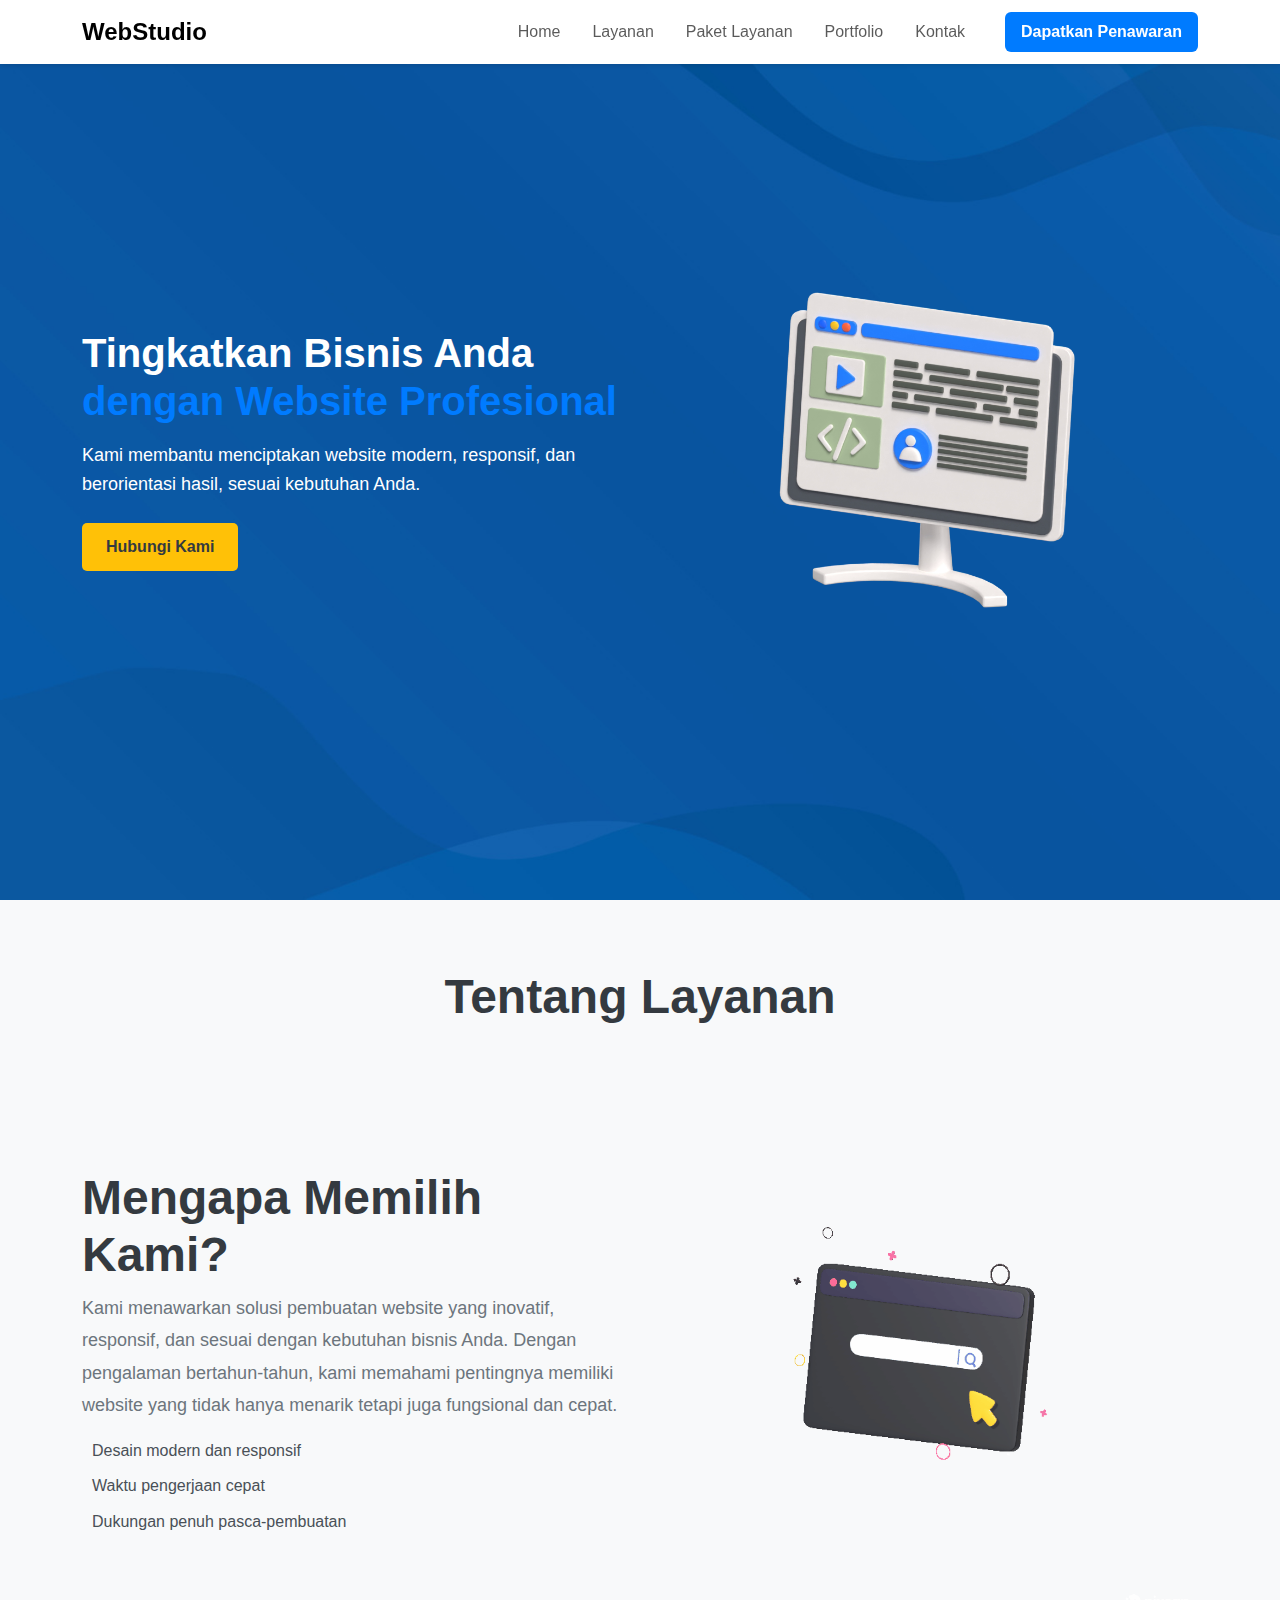
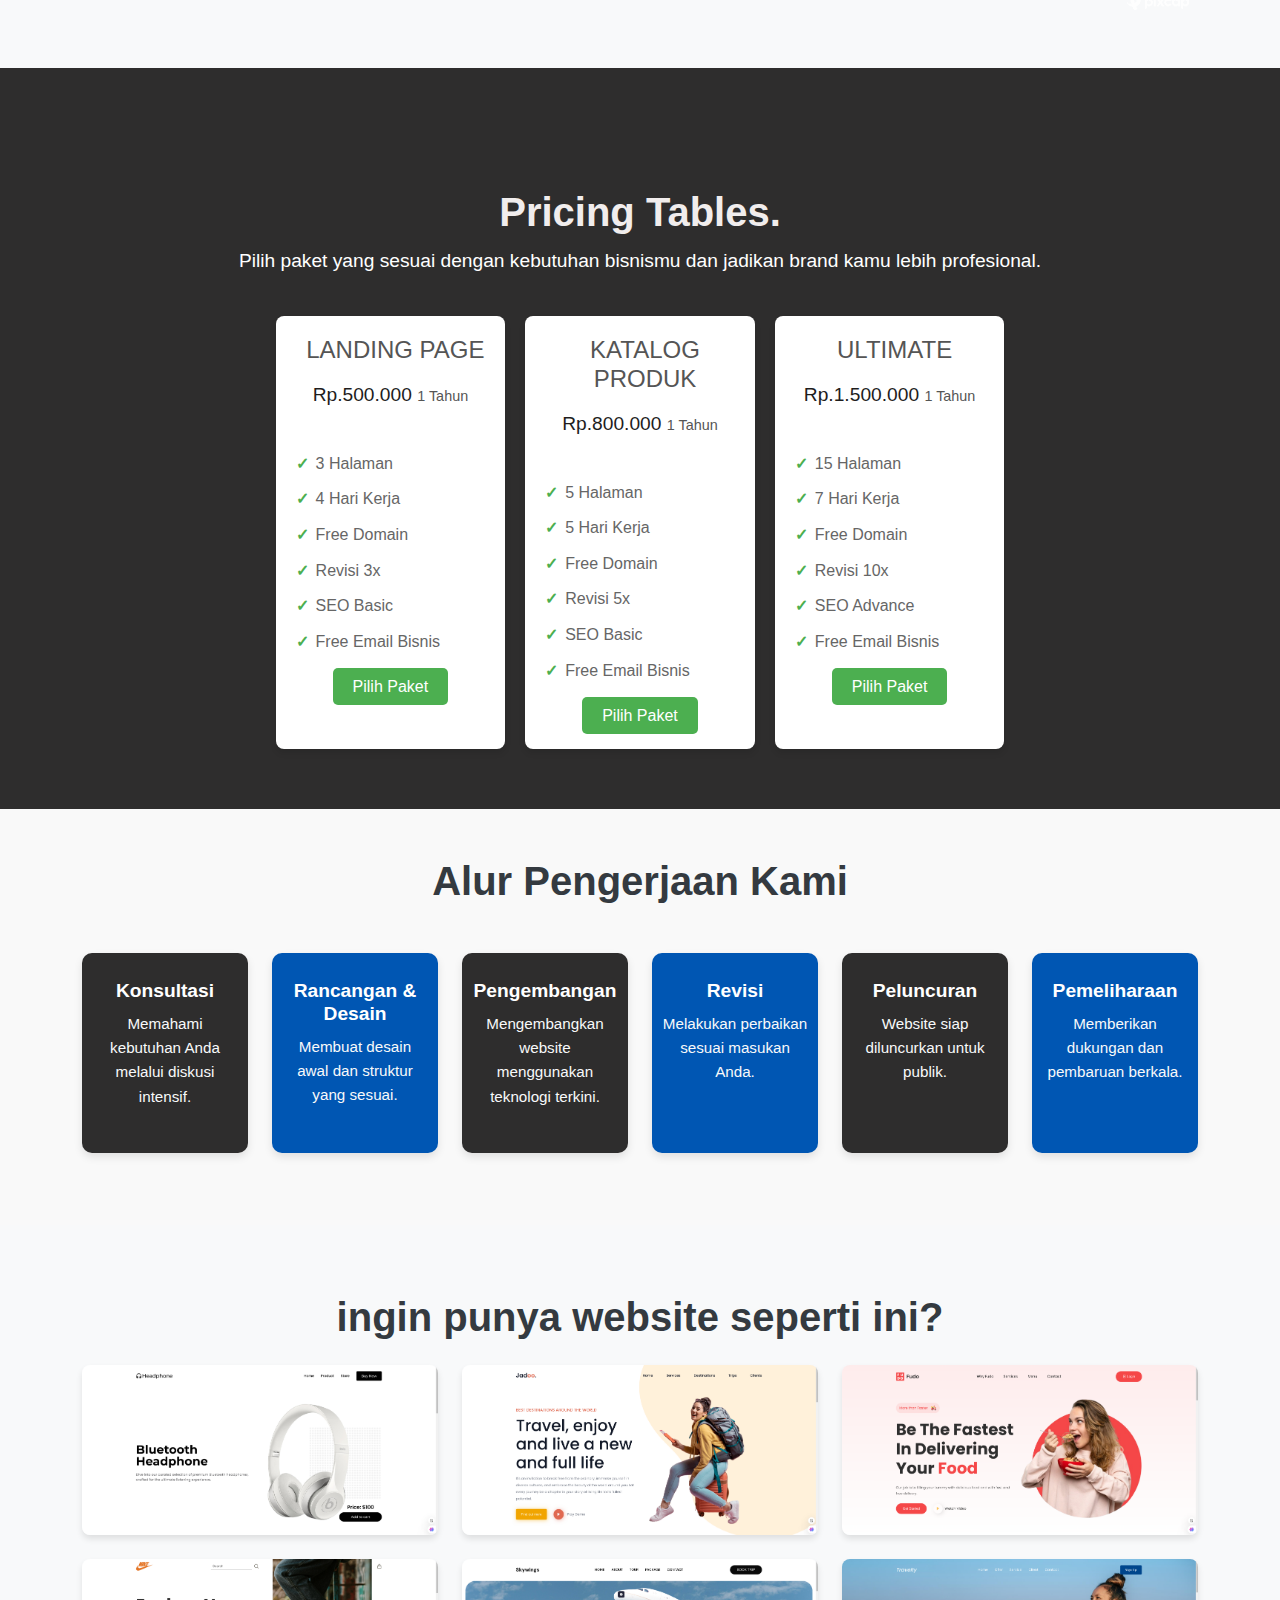
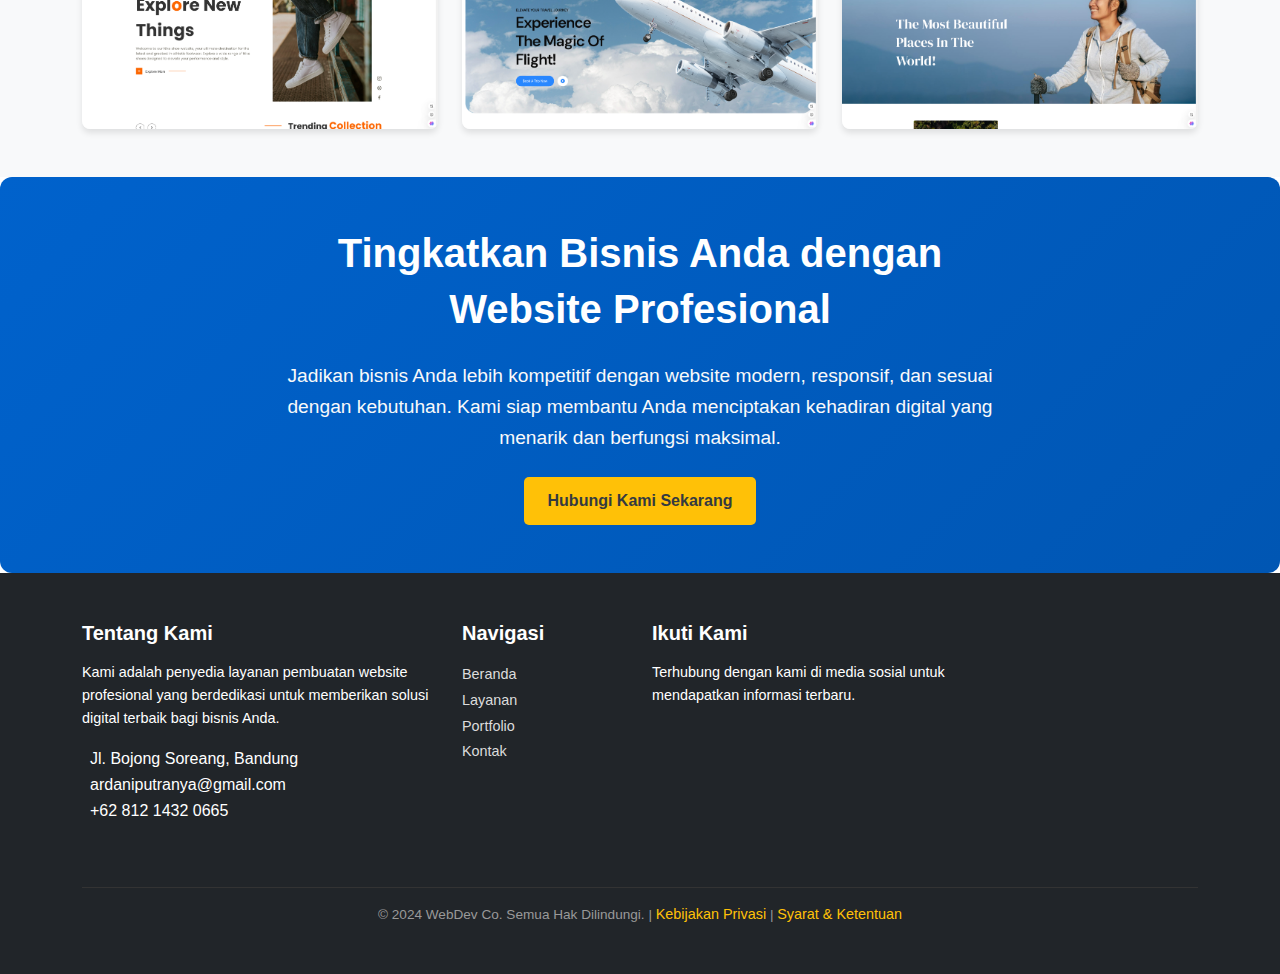
<file: pro/index.html>
<!-- berhasil -->
<!DOCTYPE html>
<html lang="en">
  <head>
    <meta charset="UTF-8" />
    <meta name="viewport" content="width=device-width, initial-scale=1.0" />
    <title>Jasa Web Development</title>
    <!-- bootstrap -->
    <link
      href="https://cdn.jsdelivr.net/npm/bootstrap@5.3.2/dist/css/bootstrap.min.css"
      rel="stylesheet"
    />

    <!-- my style -->
    <link rel="stylesheet" href="styles.css" />
  </head>
  <body>
    <!-- Header Section -->
    <nav class="navbar navbar-expand-lg navbar-light bg-white fixed-top">
      <div class="container">
        <!-- Logo -->
        <a class="navbar-brand" href="#">WebStudio</a>
        <!-- Toggle Button for Mobile -->
        <button
          class="navbar-toggler"
          type="button"
          data-bs-toggle="collapse"
          data-bs-target="#navbarNav"
          aria-controls="navbarNav"
          aria-expanded="false"
          aria-label="Toggle navigation"
        >
          <span class="navbar-toggler-icon"></span>
        </button>
        <!-- Navigation Menu -->
        <div class="collapse navbar-collapse" id="navbarNav">
          <ul class="navbar-nav ms-auto">
            <li class="nav-item">
              <a class="nav-link" href="#home">Home</a>
            </li>
            <li class="nav-item">
              <a class="nav-link" href="#layanan">Layanan</a>
            </li>
            <li class="nav-item">
              <a class="nav-link" href="#paket_layanan">Paket Layanan</a>
            </li>
            <li class="nav-item">
              <a class="nav-link" href="#portfolio">Portfolio</a>
            </li>
            <li class="nav-item">
              <a class="nav-link" href="#contact">Kontak</a>
            </li>
          </ul>
          <!-- CTA Button -->
          <a href="#contact" class="btn btn-cta ms-lg-3">Dapatkan Penawaran</a>
        </div>
      </div>
    </nav>

    <!-- -------------------------------------- -->
    <!-- hero section -->
    <!-- --------------------------------------- -->
    <section id="home" class="hero">
      <div class="container">
        <div class="row align-items-center">
          <!-- Left Content -->
          <div class="col-lg-6 text-center text-lg-start">
            <h1 class="hero-title">
              Tingkatkan Bisnis Anda<br /><span class="highlight"
                >dengan Website Profesional</span
              >
            </h1>
            <p class="hero-description">
              Kami membantu menciptakan website modern, responsif, dan
              berorientasi hasil, sesuai kebutuhan Anda.
            </p>
            <div class="hero-buttons">
              <a
                href="https://wa.me/6281214320665?text=Halo%20tim%20pembuatan%20website!%20Saya%20tertarik%20untuk%20berkonsultasi."
                class="btn btn-primary btn-lg"
                target="_blank"
              >
                Hubungi Kami
              </a>
            </div>
          </div>
          <!-- Right Content -->
          <div class="col-lg-6 text-center">
            <img
              src="image/heroright.png"
              alt="Hero Illustration"
              class="img-fluid hero-image"
            />
          </div>
        </div>
      </div>
    </section>

    <!-- -------------------------------------- -->
    <!-- about service -->
    <!-- About Services Section -->
    <section id="layanan" class="about-services py-5">
      <div class="container">
        <h1 class="about-title text-center mb-5">Tentang Layanan</h1>
        <div class="row align-items-center">
          <!-- Text Content -->
          <div class="col-lg-6">
            <h2 class="about-title">Mengapa Memilih Kami?</h2>
            <p class="about-description">
              Kami menawarkan solusi pembuatan website yang inovatif, responsif,
              dan sesuai dengan kebutuhan bisnis Anda. Dengan pengalaman
              bertahun-tahun, kami memahami pentingnya memiliki website yang
              tidak hanya menarik tetapi juga fungsional dan cepat.
            </p>
            <ul class="list-features">
              <li>
                <i class="bi bi-check-circle-fill"></i> Desain modern dan
                responsif
              </li>
              <li>
                <i class="bi bi-check-circle-fill"></i> Waktu pengerjaan cepat
              </li>
              <li>
                <i class="bi bi-check-circle-fill"></i> Dukungan penuh
                pasca-pembuatan
              </li>
            </ul>
          </div>
          <div class="col-lg-6 text-center">
            <img
              src="image/aboutgif.gif"
              alt="About Services Animation"
              class="about-gif img-fluid"
            />
          </div>
        </div>
      </div>
    </section>

    <!-- -------------------------------------- -->
    <!-- Services Section -->
    <section
      id="pricing"
      style="
        display: flex;
        justify-content: center;
        align-items: center;
        flex-direction: column;
        text-align: center;
      "
    >
      <div id="paket_layanan" class="row section-head">
        <h1>Pricing Tables.</h1>
        <p class="desc-pricing">
          Pilih paket yang sesuai dengan kebutuhan bisnismu dan jadikan brand
          kamu lebih profesional.
        </p>
      </div>

      <div class="row">
        <div
          class="pricing-tables bgrid-quarters s-bgrid-halves"
          style="
            display: flex;
            gap: 20px;
            justify-content: center;
            flex-wrap: wrap;
          "
        >
          <!-- Start Column -->
          <div
            class="column"
            style="
              flex: 0 1 calc(33.33% - 20px);
              max-width: 300px;
              box-shadow: 0px 4px 6px rgba(0, 0, 0, 0.1);
              padding: 20px;
              border-radius: 8px;
            "
          >
            <div class="price-block">
              <h3 class="plan-title">
                <i class="fa fa-thumbs-up"></i> Landing Page
              </h3>
              <p class="plan-price">Rp.500.000 <span>1 Tahun</span></p>
              <ul class="features">
                <li>3 Halaman</li>
                <li>4 Hari Kerja</li>
                <li>Free Domain</li>
                <li>Revisi 3x</li>
                <li>SEO Basic</li>
                <li>Free Email Bisnis</li>
              </ul>
              <footer class="plan-sign-up">
                <a class="button" href="">Pilih Paket</a>
              </footer>
            </div>
          </div>
          <!-- End Column -->

          <!-- Start Column -->
          <div
            class="column"
            style="
              flex: 0 1 calc(33.33% - 20px);
              max-width: 300px;
              box-shadow: 0px 4px 6px rgba(0, 0, 0, 0.1);
              padding: 20px;
              border-radius: 8px;
            "
          >
            <div class="price-block">
              <h3 class="plan-title">
                <i class="fa fa-star"></i> Katalog Produk
              </h3>
              <p class="plan-price">Rp.800.000 <span>1 Tahun</span></p>
              <ul class="features">
                <li>5 Halaman</li>
                <li>5 Hari Kerja</li>
                <li>Free Domain</li>
                <li>Revisi 5x</li>
                <li>SEO Basic</li>
                <li>Free Email Bisnis</li>
              </ul>
              <footer class="plan-sign-up">
                <a class="button" href="">Pilih Paket</a>
              </footer>
            </div>
          </div>
          <!-- End Column -->

          <!-- Start Column -->
          <div
            class="column"
            style="
              flex: 0 1 calc(33.33% - 20px);
              max-width: 300px;
              box-shadow: 0px 4px 6px rgba(0, 0, 0, 0.1);
              padding: 20px;
              border-radius: 8px;
            "
          >
            <div class="price-block">
              <h3 class="plan-title"><i class="fa fa-trophy"></i> Ultimate</h3>
              <p class="plan-price">Rp.1.500.000 <span>1 Tahun</span></p>
              <ul class="features">
                <li>15 Halaman</li>
                <li>7 Hari Kerja</li>
                <li>Free Domain</li>
                <li>Revisi 10x</li>
                <li>SEO Advance</li>
                <li>Free Email Bisnis</li>
              </ul>
              <footer class="plan-sign-up">
                <a class="button" href="">Pilih Paket</a>
              </footer>
            </div>
          </div>
          <!-- End Column -->
        </div>
      </div>
    </section>

    <!-- ------------------------------------------------------------------ -->
    <!-- workflow -->
    <section class="workflow-colorful py-5">
      <div class="container">
        <h1 class="workflow-title text-center mb-5">Alur Pengerjaan Kami</h1>
        <div class="row text-center">
          <!-- Step 1 -->
          <div class="col-lg-2 col-md-4 col-sm-6 mb-4">
            <div class="workflow-box step-1">
              <div class="workflow-icon mb-3">
                <i class="bi bi-chat-dots-fill"></i>
              </div>
              <h4 class="workflow-step">Konsultasi</h4>
              <p class="workflow-desc">
                Memahami kebutuhan Anda melalui diskusi intensif.
              </p>
            </div>
          </div>
          <!-- Step 2 -->
          <div class="col-lg-2 col-md-4 col-sm-6 mb-4">
            <div class="workflow-box step-2">
              <div class="workflow-icon mb-3">
                <i class="bi bi-layout-text-sidebar-reverse"></i>
              </div>
              <h4 class="workflow-step">Rancangan & Desain</h4>
              <p class="workflow-desc">
                Membuat desain awal dan struktur yang sesuai.
              </p>
            </div>
          </div>
          <!-- Step 3 -->
          <div class="col-lg-2 col-md-4 col-sm-6 mb-4">
            <div class="workflow-box step-3">
              <div class="workflow-icon mb-3">
                <i class="bi bi-code-slash"></i>
              </div>
              <h4 class="workflow-step">Pengembangan</h4>
              <p class="workflow-desc">
                Mengembangkan website menggunakan teknologi terkini.
              </p>
            </div>
          </div>
          <!-- Step 4 -->
          <div class="col-lg-2 col-md-4 col-sm-6 mb-4">
            <div class="workflow-box step-4">
              <div class="workflow-icon mb-3">
                <i class="bi bi-pencil-square"></i>
              </div>
              <h4 class="workflow-step">Revisi</h4>
              <p class="workflow-desc">
                Melakukan perbaikan sesuai masukan Anda.
              </p>
            </div>
          </div>
          <!-- Step 5 -->
          <div class="col-lg-2 col-md-4 col-sm-6 mb-4">
            <div class="workflow-box step-5">
              <div class="workflow-icon mb-3">
                <i class="bi bi-rocket-takeoff-fill"></i>
              </div>
              <h4 class="workflow-step">Peluncuran</h4>
              <p class="workflow-desc">
                Website siap diluncurkan untuk publik.
              </p>
            </div>
          </div>
          <!-- Step 6 -->
          <div class="col-lg-2 col-md-4 col-sm-6 mb-4">
            <div class="workflow-box step-6">
              <div class="workflow-icon mb-3">
                <i class="bi bi-tools"></i>
              </div>
              <h4 class="workflow-step">Pemeliharaan</h4>
              <p class="workflow-desc">
                Memberikan dukungan dan pembaruan berkala.
              </p>
            </div>
          </div>
        </div>
      </div>
    </section>
    <!-- ---------------------------------------------------------------- -->

    <!-- pilihan desain -->
    <!-- ---------------------------------------------------------------- -->
    <section id="portfolio" class="design-gallery py-5">
      <div class="container">
        <h1 class="text-center mb-4">ingin punya website seperti ini?</h1>
        <!-- <p class="text-center mb-5">
          Pilih desain website yang sesuai dengan kebutuhan Anda
        </p> -->
        <div class="row justify-content-center g-4">
          <!-- Design 1 -->
          <div class="col-lg-4 col-md-6">
            <a href="../template/headphones/index.html" target="_blank">
              <img
                src="../template/headphones/thumb_headphone.png"
                alt="Desain 1"
                class="img-fluid design-image"
              />
            </a>
          </div>
          <!-- Design 2 -->
          <div class="col-lg-4 col-md-6">
            <a href="../template/jadoo/index.html" target="_blank">
              <img
                src="../template/jadoo/thumb_jadoo.png"
                alt="Desain 2"
                class="img-fluid design-image"
              />
            </a>
          </div>
          <!-- Design 3 -->
          <div class="col-lg-4 col-md-6">
            <a href="../template/fudo/index.html" target="_blank">
              <img
                src="../template/fudo/thumb_fudo.png"
                alt="Desain 3"
                class="img-fluid design-image"
              />
            </a>
          </div>
          <!-- Design 4 -->
          <div class="col-lg-4 col-md-6">
            <a href="../template/nike/index.html" target="_blank">
              <img
                src="../template/nike/thumb_nike.png"
                alt="Desain 4"
                class="img-fluid design-image"
              />
            </a>
          </div>
          <!-- Design 5 -->
          <div class="col-lg-4 col-md-6">
            <a href="../template/skywings/index.html" target="_blank">
              <img
                src="../template/skywings/thumb-skywings.png"
                alt="Desain 5"
                class="img-fluid design-image"
              />
            </a>
          </div>
          <!-- Design 6 -->
          <div class="col-lg-4 col-md-6">
            <a href="../template/Travelty/index.html" target="_blank">
              <img
                src="../template/Travelty/thumb_travelty.png"
                alt="Desain 6"
                class="img-fluid design-image"
              />
            </a>
          </div>
        </div>

        <!-- jika sudah banyak template -->
        <!-- <div class="text-center mt-5">
          <a href="#gallery" class="btn btn-primary btn-lg"
            >Lihat Desain Lain</a
          >
        </div> -->
      </div>
    </section>

    <!-- ------------------------------------------------------------------ -->
    <!-- call to action -->
    <section class="cta-section py-5 text-white">
      <div class="container text-center">
        <div class="row align-items-center">
          <!-- Left Content -->
          <div class="col-lg-8 mx-auto">
            <h2 class="cta-title mb-4">
              Tingkatkan Bisnis Anda dengan Website Profesional
            </h2>
            <p class="cta-description mb-4">
              Jadikan bisnis Anda lebih kompetitif dengan website modern,
              responsif, dan sesuai dengan kebutuhan. Kami siap membantu Anda
              menciptakan kehadiran digital yang menarik dan berfungsi maksimal.
            </p>
            <div class="hero-buttons">
              <a 
                href="https://wa.me/6281214320665?text=Halo%20tim%20pembuatan%20website!%20Saya%20tertarik%20untuk%20berkonsultasi." 
                class="btn btn-primary btn-lg" 
                target="_blank">
                Hubungi Kami Sekarang
              </a>
            </div>
            
        </div>
      </div>
    </section>
    <!-- ---------------------------------------------------------------- -->
    <!-- footer -->
    <footer class="footer bg-dark text-white py-5">
      <div class="container">
        <div class="row">
          <!-- About Company -->
          <div class="col-lg-4 col-md-6 mb-4">
            <h5 class="footer-title">Tentang Kami</h5>
            <p class="footer-description">
              Kami adalah penyedia layanan pembuatan website profesional yang
              berdedikasi untuk memberikan solusi digital terbaik bagi bisnis
              Anda.
            </p>
            <p class="footer-contact">
              <i class="bi bi-geo-alt-fill"></i> Jl. Bojong Soreang, Bandung<br />
              <i class="bi bi-envelope-fill"></i> ardaniputranya@gmail.com<br />
              <i class="bi bi-phone-fill"></i> +62 812 1432 0665
            </p>
          </div>

          <!-- Quick Links -->
          <div class="col-lg-2 col-md-6 mb-4">
            <h5 class="footer-title">Navigasi</h5>
            <ul class="list-unstyled">
              <li><a href="index.html" class="footer-link">Beranda</a></li>
              <li><a href="services.html" class="footer-link">Layanan</a></li>
              <li>
                <a href="portfolio.html" class="footer-link">Portfolio</a>
              </li>
              <li><a href="contact.html" class="footer-link">Kontak</a></li>
            </ul>
          </div>

          <!-- Services -->
          <!-- <div class="col-lg-2 col-md-6 mb-4">
            <h5 class="footer-title">Layanan</h5>
            <ul class="list-unstyled">
              <li>
                <a href="custom-web.html" class="footer-link">Website Custom</a>
              </li>
              <li>
                <a href="ecommerce.html" class="footer-link">E-Commerce</a>
              </li>
              <li>
                <a href="seo.html" class="footer-link">SEO Optimization</a>
              </li>
              <li>
                <a href="maintenance.html" class="footer-link">Pemeliharaan</a>
              </li>
            </ul>
          </div> -->

          <!-- Social Media -->
          <div class="col-lg-4 col-md-6 mb-4">
            <h5 class="footer-title">Ikuti Kami</h5>
            <p class="footer-description">
              Terhubung dengan kami di media sosial untuk mendapatkan informasi
              terbaru.
            </p>
            <div class="social-icons">
              <a href="#" class="social-link"><i class="bi bi-facebook"></i></a>
              <a href="#" class="social-link"><i class="bi bi-twitter"></i></a>
              <a href="#" class="social-link"
                ><i class="bi bi-instagram"></i
              ></a>
              <a href="#" class="social-link"><i class="bi bi-linkedin"></i></a>
            </div>
          </div>
        </div>

        <!-- Footer Bottom -->
        <div class="footer-bottom text-center mt-4">
          <p class="mb-0">
            &copy; 2024 WebDev Co. Semua Hak Dilindungi. |
            <a href="privacy.html" class="footer-link">Kebijakan Privasi</a> |
            <a href="terms.html" class="footer-link">Syarat & Ketentuan</a>
          </p>
        </div>
      </div>
    </footer>

    <!-- bootstrap -->
    <script src="https://cdn.jsdelivr.net/npm/bootstrap@5.3.2/dist/js/bootstrap.bundle.min.js"></script>
  </body>
</html>
</file>
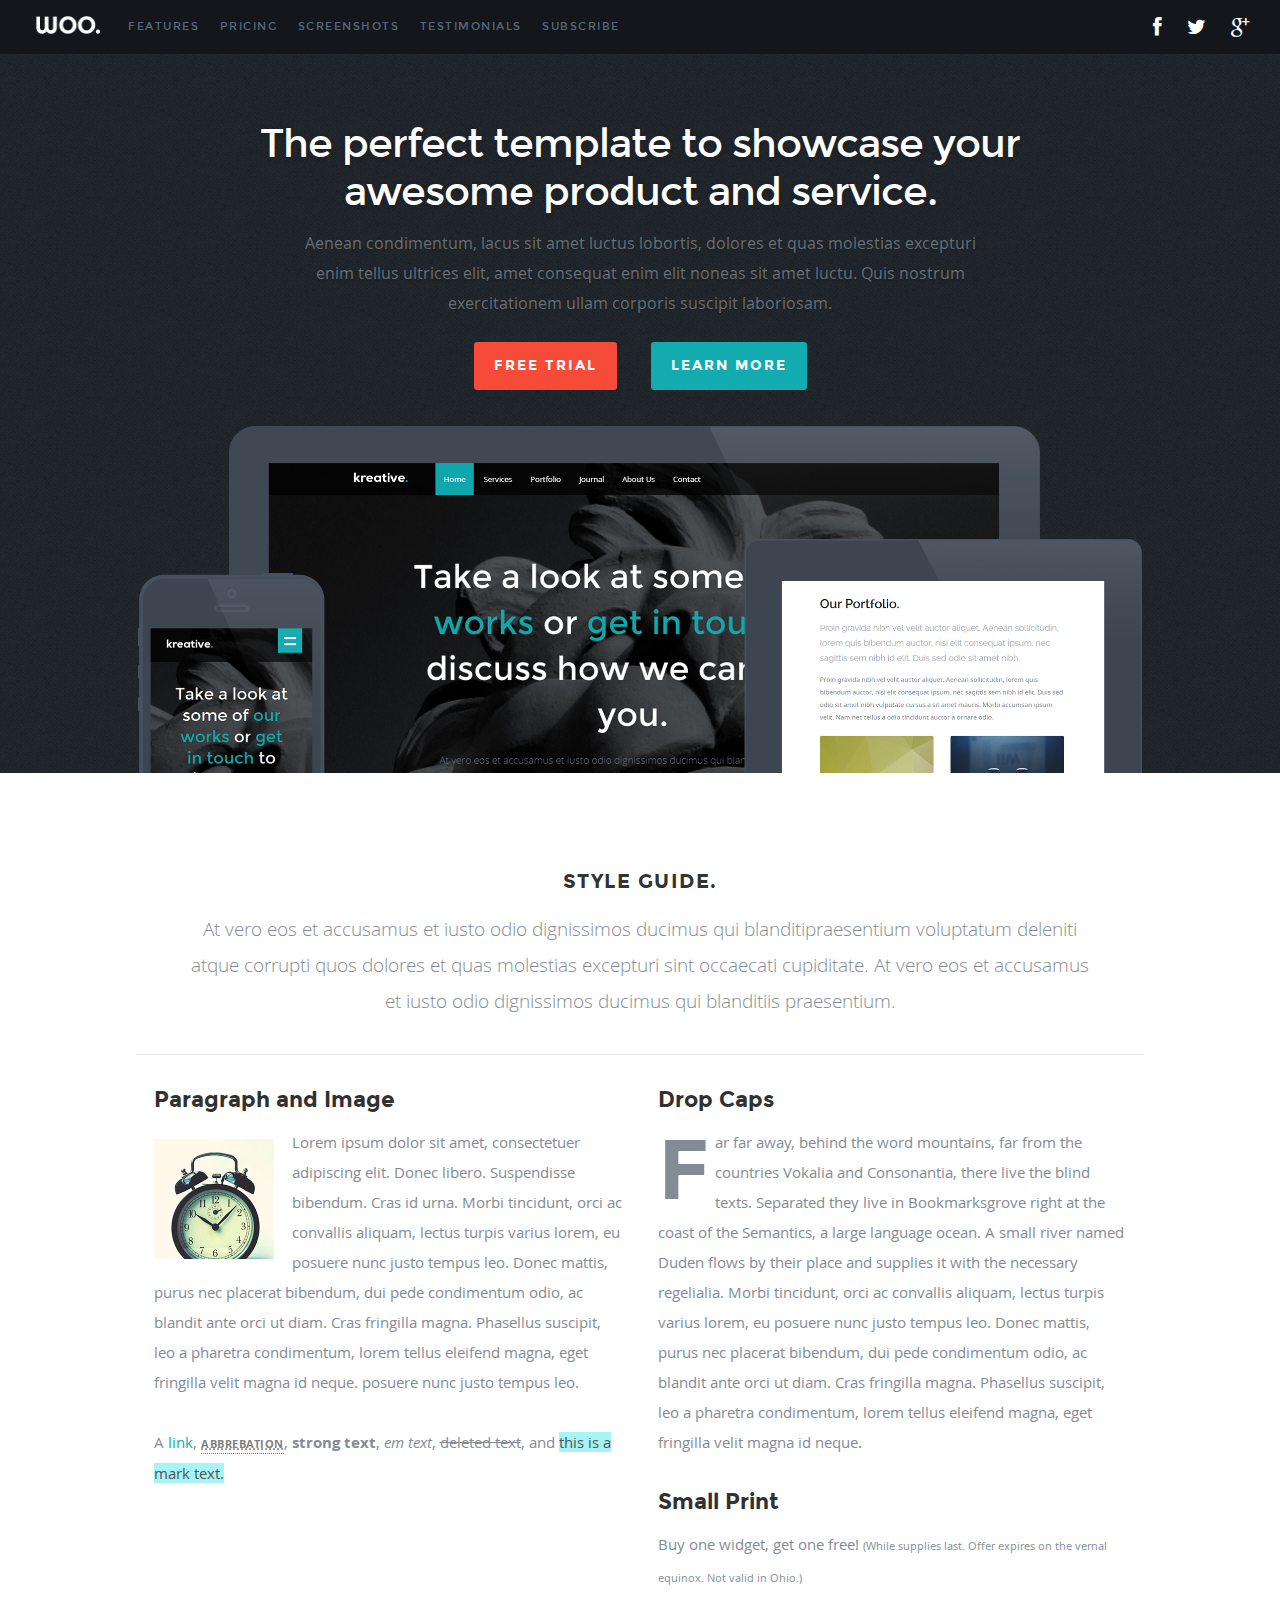
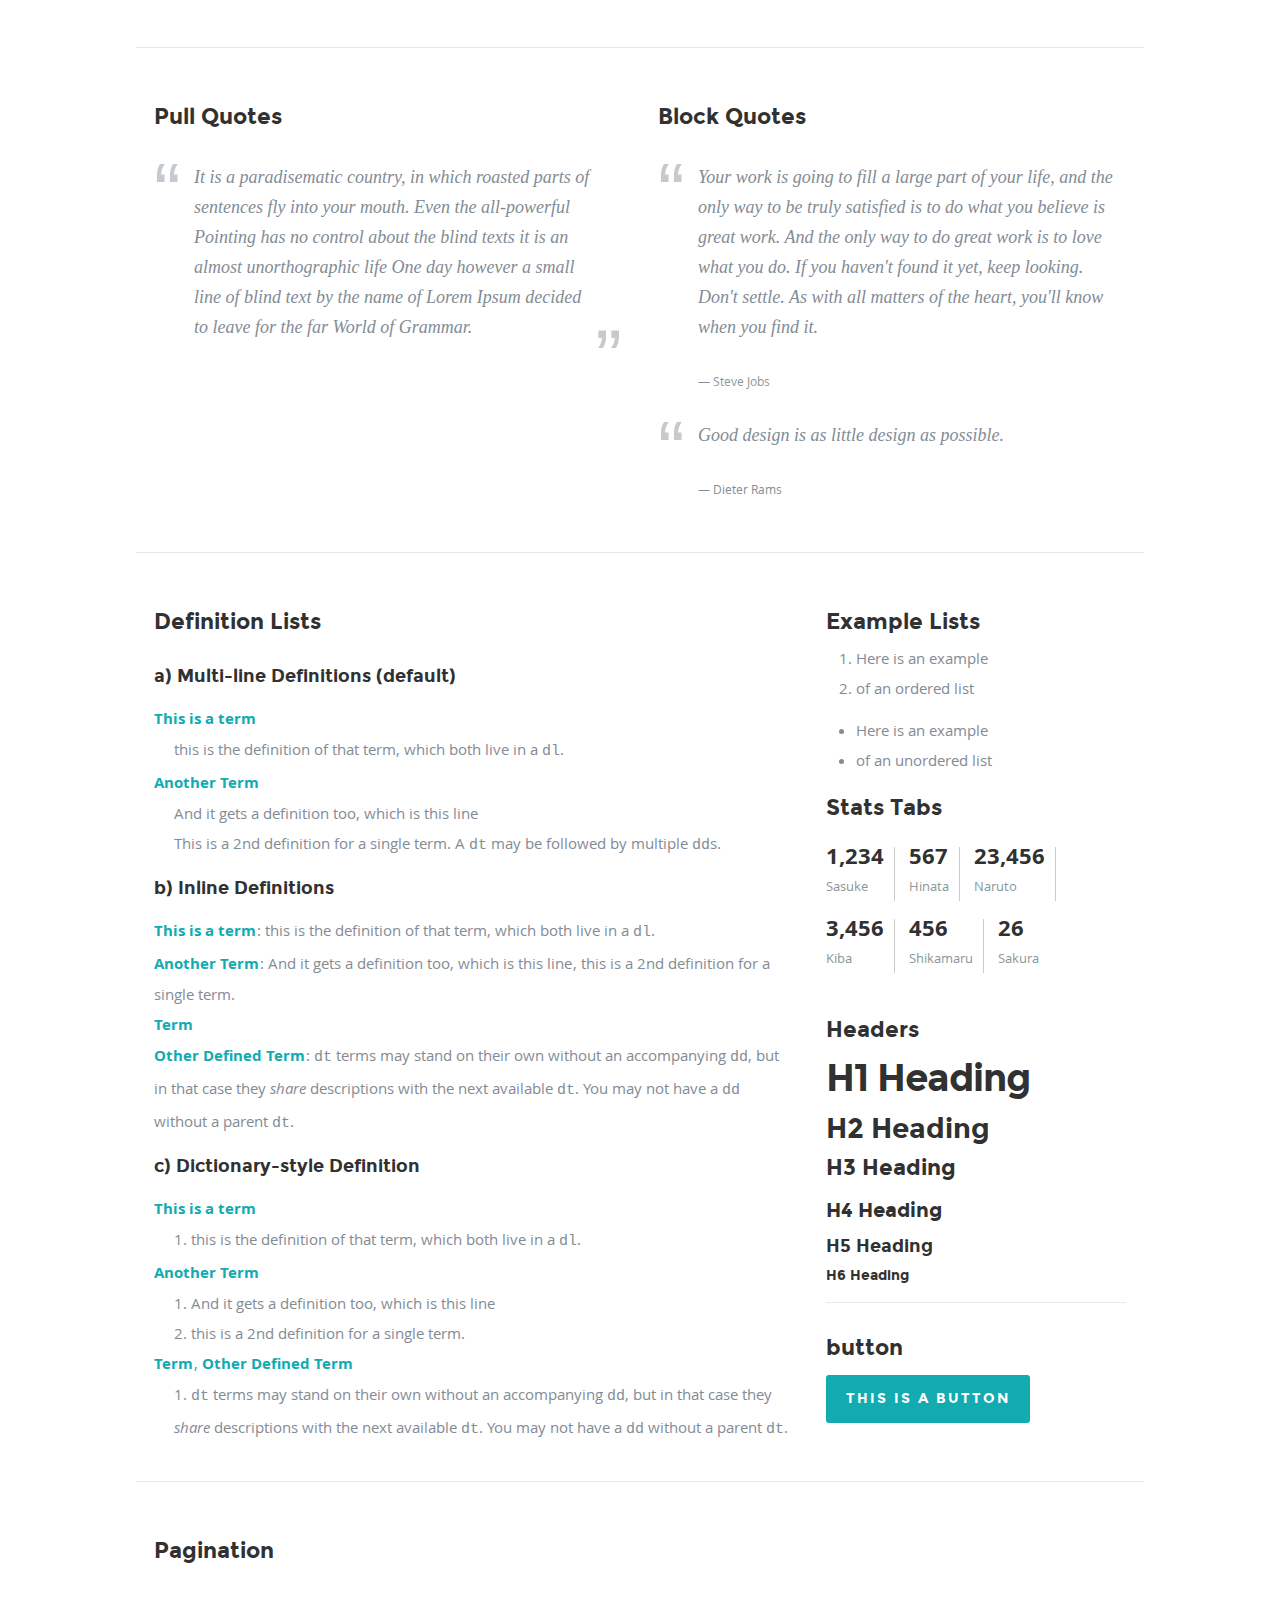
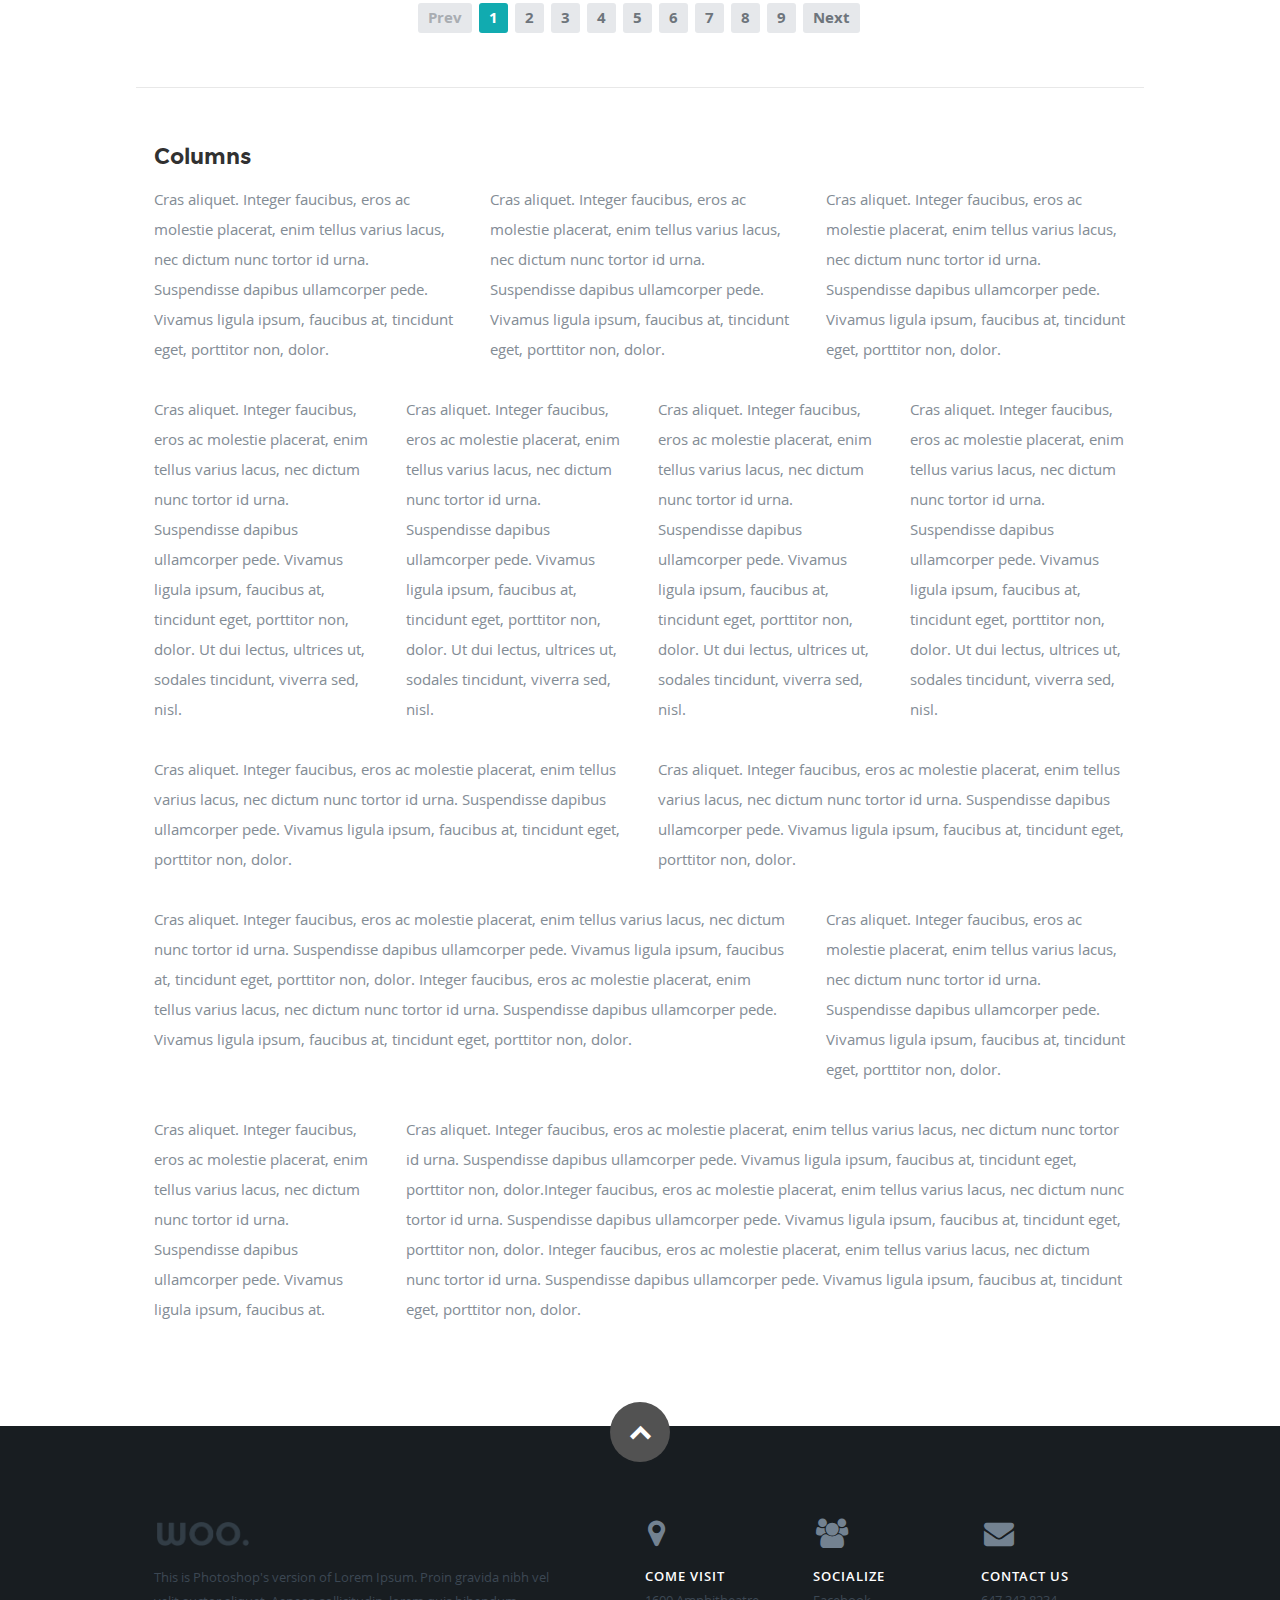
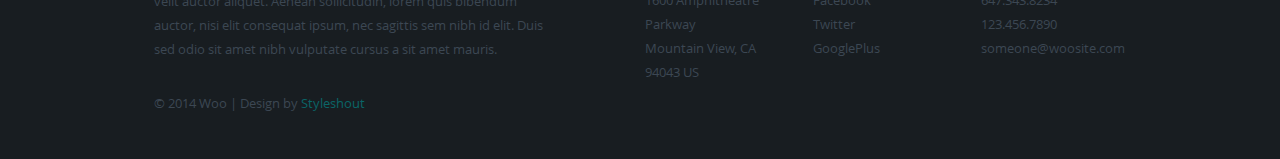
<file: land/demo.html>
<!DOCTYPE html>
<!--[if lt IE 8 ]><html class="no-js ie ie7" lang="en"> <![endif]-->
<!--[if IE 8 ]><html class="no-js ie ie8" lang="en"> <![endif]-->
<!--[if IE 9 ]><html class="no-js ie ie9" lang="en"> <![endif]-->
<!--[if (gte IE 8)|!(IE)]><!--><html class="no-js" lang="en"> <!--<![endif]-->
<head>

   <!--- Basic Page Needs
   ================================================== -->
   <meta charset="utf-8">
	<title>Woo - Free Responsive HTML5/CSS3 Template</title>
	<meta name="description" content="">  
	<meta name="author" content="">

   <!-- Mobile Specific Metas
   ================================================== -->
	<meta name="viewport" content="width=device-width, initial-scale=1, maximum-scale=1">

	<!-- CSS
    ================================================== -->
   <link rel="stylesheet" href="css/default.css">
	<link rel="stylesheet" href="css/layout.css">
   <link rel="stylesheet" href="css/media-queries.css">
   <link rel="stylesheet" href="css/animate.css">
   <link rel="stylesheet" href="css/prettyPhoto.css">

   <!-- Script
   ================================================== -->
	<script src="js/modernizr.js"></script>

   <!-- Favicons
	================================================== -->
	<link rel="shortcut icon" href="favicon.png" >

</head>

<body>

   <div id="preloader">      
      <div id="status">
         <img src="images/preloader.gif" height="64" width="64" alt="">
      </div>
   </div>

   <!-- Header
   ================================================== -->
   <header>

      <div class="logo">
         <a href="index.html"><img alt="" src="images/logo.png"></a>
      </div>

      <nav id="nav-wrap">         
         
         <a class="mobile-btn" href="#nav-wrap" title="Show navigation">Show Menu</a>
	      <a class="mobile-btn" href="#" title="Hide navigation">Hide Menu</a>         

         <ul id="nav" class="nav">
            <li><a href="index.html#features">Features</a></li>
	         <li><a href="index.html#pricing">Pricing</a></li>
            <li><a href="index.html#screenshots">Screenshots</a></li>
            <li><a href="index.html#testimonials">Testimonials</a></li>
            <li><a href="index.html#subscribe">Subscribe</a></li>
         </ul> <!-- end #nav -->

      </nav> <!-- end #nav-wrap -->

      <ul class="header-social">
         <li><a href="#"><i class="fa fa-facebook"></i></a></li>
         <li><a href="#"><i class="fa fa-twitter"></i></a></li>
         <li><a href="#"><i class="fa fa-google-plus"></i></a></li>
      </ul>

   </header> <!-- Header End -->
   
   <!-- Homepage Hero
   ================================================== -->
   <section id="hero">

	   <div class="row">

		   <div class="twelve columns">

			   <div class="hero-text">
				   <h1 class="responsive-headline">The perfect template to showcase your awesome product and service.</h1>

				   <p>Aenean condimentum, lacus sit amet luctus lobortis, dolores et quas molestias excepturi
               enim tellus ultrices elit, amet consequat enim elit noneas sit amet luctu.
               Quis nostrum exercitationem ullam corporis suscipit laboriosam.</p>
			   </div>

            <div class="buttons">
               <a class="button trial" href="#">Free Trial</a>
               <a class="button learn-more smoothscroll" href="#features">Learn More</a>
            </div>

            <div class="hero-image">
               <img src="images/hero-image.png" alt="" />
            </div>

		   </div>

	   </div>

   </section> <!-- Homepage Hero end -->

   <!-- Style Guide Section
   ================================================== -->
   <section id="styles" style="padding: 90px 0 72px; background: #fff;">

      <div class="row section-head">

         <h1>Style Guide.</h1>

         <p class="lead add-bottom">At vero eos et accusamus et iusto odio dignissimos ducimus qui blanditipraesentium voluptatum
         deleniti atque corrupti quos dolores et quas molestias excepturi sint occaecati cupiditate.
         At vero eos et accusamus et iusto odio dignissimos ducimus qui blanditiis praesentium.
         </p>                 

      </div> <!-- Row End-->

      <div class="row add-bottom">

      	<hr> 

         <div class="six columns add-bottom">

            <h3>Paragraph and Image</h3>

            <p><a href="#"><img width="120" height="120" class="pull-left" alt="sample-image" src="images/sample-image.jpg"></a>
  			   Lorem ipsum dolor sit amet, consectetuer adipiscing elit. Donec libero. Suspendisse bibendum.
  			   Cras id urna. Morbi tincidunt, orci ac convallis aliquam, lectus turpis varius lorem, eu
  			   posuere nunc justo tempus leo. Donec mattis, purus nec placerat bibendum, dui pede condimentum
  			   odio, ac blandit ante orci ut diam. Cras fringilla magna. Phasellus suscipit, leo a pharetra
  			   condimentum, lorem tellus eleifend magna, eget fringilla velit magna id neque.
  			   posuere nunc justo tempus leo. </p>

            <p>A <a href="#">link</a>,
  			   <abbr title="this really isn't a very good description">abbrebation</abbr>,
  			   <strong>strong text</strong>,
            <em>em text</em>,
  			   <del>deleted text</del>, and
            <mark>this is a mark text.</mark>
          	</p>

         </div>

         <div class="six columns add-bottom">

            <h3>Drop Caps</h3>

            <p class="drop-cap">Far far away, behind the word mountains, far from the countries Vokalia and Consonantia,
            there live the blind texts. Separated they live in Bookmarksgrove right at the coast of the
            Semantics, a large language ocean. A small river named Duden flows by their place and supplies
            it with the necessary regelialia. Morbi tincidunt, orci ac convallis aliquam, lectus turpis varius lorem, eu
  			   posuere nunc justo tempus leo. Donec mattis, purus nec placerat bibendum, dui pede condimentum
  			   odio, ac blandit ante orci ut diam. Cras fringilla magna. Phasellus suscipit, leo a pharetra
  			   condimentum, lorem tellus eleifend magna, eget fringilla velit magna id neque.
  			   </p>

            <h3>Small Print</h3>

            <p>Buy one widget, get one free!
  				<small>(While supplies last. Offer expires on the vernal equinox. Not valid in Ohio.)</small>
  			   </p>

         </div>

         <hr />

      </div> <!-- Row End-->

      <div class="row add-bottom">

         <div class="six columns add-bottom">

            <h3>Pull Quotes</h3>

            <aside class="pull-quote">
    			   <blockquote>
    				   <p>It is a paradisematic country, in which roasted parts of
                  sentences fly into your mouth. Even the all-powerful Pointing has no control about the blind
                  texts it is an almost unorthographic life One day however a small line of blind text by the name
                  of Lorem Ipsum decided to leave for the far World of Grammar.</p>
    				</blockquote>
    			</aside>

         </div>

         <div class="six columns add-bottom">

            <h3>Block Quotes</h3>

            <blockquote cite="http://where-i-got-my-info-from.com">
   			   <p>Your work is going to fill a large part of your life, and the only way to be truly satisfied is
               to do what you believe is great work. And the only way to do great work is to love what you do.
               If you haven't found it yet, keep looking. Don't settle. As with all matters of the heart, you'll know when you find it.
               </p>
   				<cite>
   				   <a href="#">Steve Jobs</a>
   				</cite>
			   </blockquote>

            <blockquote>
               <p>Good design is as little design as possible.</p>
               <cite>Dieter Rams</cite>
            </blockquote>

         </div>

         <hr />

      </div> <!-- Row End-->

      <div class="row add-bottom">

         <div class="eight columns add-bottom">

            <h3 class="add-bottom">Definition Lists</h3>

            <h5>a) Multi-line Definitions (default)</h5>

            <dl>
			      <dt><b>This is a term</b></dt>
				      <dd>this is the definition of that term, which both live in a <code>dl</code>.</dd>
			      <dt><b>Another Term</b></dt>
				      <dd>And it gets a definition too, which is this line</dd>
				      <dd>This is a 2<sup>nd</sup> definition for a single term. A <code>dt</code> may be followed by multiple <code>dd</code>s.</dd>
		      </dl>

            <h5>b) Inline Definitions</h5>

            <dl class="lining">
			      <dt><b>This is a term</b></dt>
				      <dd>this is the definition of that term, which both live in a <code>dl</code>.</dd>
			      <dt><b>Another Term</b></dt>
				      <dd class="micro">And it gets a definition too, which is this line</dd>
				      <dd class="micro"> this is a 2<sup>nd</sup> definition for a single term.</dd>
			      <dt><b>Term</b></dt>
			      <dt><b>Other Defined Term</b></dt>
				      <dd><code>dt</code> terms may stand on their own without an accompanying <code>dd</code>, but in that case they <em>share</em> descriptions with the next available <code>dt</code>. You may not have a <code>dd</code> without a parent <code>dt</code>.</dd>
		      </dl>

            <h5>c) Dictionary-style Definition</h5>

            <dl class="dictionary-style">
				   <dt><b>This is a term</b></dt>
					   <dd>this is the definition of that term, which both live in a <code>dl</code>.</dd>
					<dt><b>Another Term</b></dt>
					   <dd>And it gets a definition too, which is this line</dd>
					   <dd> this is a 2<sup>nd</sup> definition for a single term.</dd>
					<dt><b>Term</b></dt>
					<dt><b>Other Defined Term</b></dt>
					   <dd><code>dt</code> terms may stand on their own without an accompanying <code>dd</code>, but in that case they <em>share</em> descriptions with the next available <code>dt</code>. You may not have a <code>dd</code> without a parent <code>dt</code>.</dd>
				</dl>

         </div>

         <div class="four columns add-bottom">

            <h3>Example Lists</h3>

            <ol>
				   <li>Here is an example</li>
				   <li>of an ordered list</li>
			   </ol>

            <ul class="disc">
				   <li>Here is an example</li>
				   <li>of an unordered list</li>
			   </ul>

            <h3>Stats Tabs</h3>

            <ul class="stats-tabs">
			      <li><a href="#">1,234 <b>Sasuke</b></a></li>
			      <li><a href="#">567 <b>Hinata</b></a></li>
			      <li><a href="#">23,456 <b>Naruto</b></a></li>
			      <li><a href="#">3,456 <b>Kiba</b></a></li>
			      <li><a href="#">456 <b>Shikamaru</b></a></li>
			      <li><a href="#">26 <b>Sakura</b></a></li>
		      </ul>

            <h3>Headers</h3>

            <h1>H1 Heading</h1>
            <h2>H2 Heading</h2>
            <h3>H3 Heading</h3>
            <h4>H4 Heading</h4>
            <h5>H5 Heading</h5>
            <h6>H6 Heading</h6>

            <hr>

            <h3>button</h3>

            <a class="button" href="#">This is a button</a>

         </div>

         <hr />

      </div> <!-- Row End-->

      <div class="row add-bottom">

         <div class="twelve columns add-bottom">

            <h3 class="add-bottom">Pagination</h3>

            <nav class="pagination add-bottom">

               <span class="page-numbers prev inactive">Prev</span>
   	         <span class="page-numbers current">1</span>
   	         <a href="#" class="page-numbers">2</a>
               <a href="#" class="page-numbers">3</a>
               <a href="#" class="page-numbers">4</a>
               <a href="#" class="page-numbers">5</a>
               <a href="#" class="page-numbers">6</a>
               <a href="#" class="page-numbers">7</a>
               <a href="#" class="page-numbers">8</a>
               <a href="#" class="page-numbers">9</a>
   	         <a href="#" class="page-numbers next">Next</a>

		      </nav>

         </div>

         <hr />

      </div> <!-- Row End-->

      <!-- <div class="row add-bottom">

         <div class="twelve columns add-bottom">

            <h3>Form Styles</h3>

            <form>
               <fieldset>

					   <label for="regularInput">Regular Input</label>
						<input type="text" id="regularInput">

                  <label for="regularTextarea">Regular Textarea</label>
						<textarea id="regularTextarea"></textarea>

                  <label for="selectList">Select List</label>
						<select id="selectList">
						   <option value="Option 1">Option 1</option>
							<option value="Option 2">Option 2</option>
							<option value="Option 3">Option 3</option>
							<option value="Option 4">Option 4</option>
						</select>

                  <fieldset>
						   <legend>Checkboxes</legend>

                     <label for="regularCheckbox">
							   <input type="checkbox" value="checkbox 1" id="regularCheckbox">
								<span>Regular Checkbox</span>
							</label>

                     <label for="secondRegularCheckbox">
							   <input type="checkbox" value="checkbox 2" id="secondRegularCheckbox">
								<span>Regular Checkbox</span>
							</label>
						</fieldset>

						<fieldset>
						   <legend>Radio Buttons</legend>

                     <label for="regularRadio">
							   <input type="radio" value="radio 1" id="regularRadio" name="radios">
							   <span>Regular Radio</span>
							</label>

                     <label for="secondRegularRadio">
							   <input type="radio" value="radio 2" id="secondRegularRadio" name="radios">
								<span>Regular Radio</span>
							</label>
						</fieldset>

						<button type="submit">Submit Form</button>

               </fieldset>
				</form>

         </div>

         <hr />

      </div> -->    <!-- Row End-->

      <div class="row">

         <div class="twelve columns">
            <h3 class="half-bottom">Columns</h3>
         </div>

      </div> <!-- Row End-->

      <!--<h4>1/3 Columns</h4>  -->

      <div class="row">

         <div class="four columns">
		      <p>Cras aliquet. Integer faucibus, eros ac molestie placerat, enim tellus varius lacus,
            nec dictum nunc tortor id urna. Suspendisse dapibus ullamcorper pede. Vivamus ligula ipsum,
            faucibus at, tincidunt eget, porttitor non, dolor. </p>
	      </div>

         <div class="four columns">
		      <p>Cras aliquet. Integer faucibus, eros ac molestie placerat, enim tellus varius lacus,
            nec dictum nunc tortor id urna. Suspendisse dapibus ullamcorper pede. Vivamus ligula ipsum,
            faucibus at, tincidunt eget, porttitor non, dolor. </p>
	      </div>

         <div class="four columns">
		      <p>Cras aliquet. Integer faucibus, eros ac molestie placerat, enim tellus varius lacus,
            nec dictum nunc tortor id urna. Suspendisse dapibus ullamcorper pede. Vivamus ligula ipsum,
            faucibus at, tincidunt eget, porttitor non, dolor. </p>
	      </div>

      </div>

      <!--<h4>1/4 Columns</h4>  -->

      <div class="row">

         <div class="three columns">
		      <p>Cras aliquet. Integer faucibus, eros ac molestie placerat, enim tellus varius lacus,
            nec dictum nunc tortor id urna. Suspendisse dapibus ullamcorper pede. Vivamus ligula ipsum,
            faucibus at, tincidunt eget, porttitor non, dolor. Ut dui lectus, ultrices ut, sodales tincidunt,
            viverra sed, nisl. </p>
	      </div>

         <div class="three columns">
		      <p>Cras aliquet. Integer faucibus, eros ac molestie placerat, enim tellus varius lacus,
            nec dictum nunc tortor id urna. Suspendisse dapibus ullamcorper pede. Vivamus ligula ipsum,
            faucibus at, tincidunt eget, porttitor non, dolor. Ut dui lectus, ultrices ut, sodales tincidunt,
            viverra sed, nisl. </p>
	      </div>

         <div class="three columns">
		      <p>Cras aliquet. Integer faucibus, eros ac molestie placerat, enim tellus varius lacus,
            nec dictum nunc tortor id urna. Suspendisse dapibus ullamcorper pede. Vivamus ligula ipsum,
            faucibus at, tincidunt eget, porttitor non, dolor. Ut dui lectus, ultrices ut, sodales tincidunt,
            viverra sed, nisl. </p>
	      </div>

         <div class="three columns">
		      <p>Cras aliquet. Integer faucibus, eros ac molestie placerat, enim tellus varius lacus,
            nec dictum nunc tortor id urna. Suspendisse dapibus ullamcorper pede. Vivamus ligula ipsum,
            faucibus at, tincidunt eget, porttitor non, dolor. Ut dui lectus, ultrices ut, sodales tincidunt,
            viverra sed, nisl. </p>
	      </div>

      </div>

      <!--<h4>1/2 Columns</h4>  -->

      <div class="row">

         <div class="six columns">
            <p>Cras aliquet. Integer faucibus, eros ac molestie placerat, enim tellus varius lacus,
            nec dictum nunc tortor id urna. Suspendisse dapibus ullamcorper pede. Vivamus ligula ipsum,
            faucibus at, tincidunt eget, porttitor non, dolor. </p>
         </div>

         <div class="six columns">
            <p>Cras aliquet. Integer faucibus, eros ac molestie placerat, enim tellus varius lacus,
            nec dictum nunc tortor id urna. Suspendisse dapibus ullamcorper pede. Vivamus ligula ipsum,
            faucibus at, tincidunt eget, porttitor non, dolor. </p>
         </div>

      </div>

      <!--<h4>2/3 Columns</h4>  -->

      <div class="row">

         <div class="eight columns">
            <p>Cras aliquet. Integer faucibus, eros ac molestie placerat, enim tellus varius lacus,
            nec dictum nunc tortor id urna. Suspendisse dapibus ullamcorper pede. Vivamus ligula ipsum,
            faucibus at, tincidunt eget, porttitor non, dolor. Integer faucibus, eros ac molestie placerat, enim tellus varius lacus,
            nec dictum nunc tortor id urna. Suspendisse dapibus ullamcorper pede. Vivamus ligula ipsum,
            faucibus at, tincidunt eget, porttitor non, dolor.</p>
         </div>

         <div class="four columns">
            <p>Cras aliquet. Integer faucibus, eros ac molestie placerat, enim tellus varius lacus,
            nec dictum nunc tortor id urna. Suspendisse dapibus ullamcorper pede. Vivamus ligula ipsum,
            faucibus at, tincidunt eget, porttitor non, dolor. </p>
         </div>

      </div>

      <!--<h4>3/4 Columns</h4>  -->

      <div class="row">

         <div class="three columns">
		      <p>Cras aliquet. Integer faucibus, eros ac molestie placerat, enim tellus varius lacus,
            nec dictum nunc tortor id urna. Suspendisse dapibus ullamcorper pede. Vivamus ligula ipsum,
            faucibus at. </p>
	      </div>

         <div class="nine columns">
		      <p>Cras aliquet. Integer faucibus, eros ac molestie placerat, enim tellus varius lacus,
            nec dictum nunc tortor id urna. Suspendisse dapibus ullamcorper pede. Vivamus ligula ipsum,
            faucibus at, tincidunt eget, porttitor non, dolor.Integer faucibus, eros ac molestie placerat, enim tellus varius lacus,
            nec dictum nunc tortor id urna. Suspendisse dapibus ullamcorper pede. Vivamus ligula ipsum,
            faucibus at, tincidunt eget, porttitor non, dolor. Integer faucibus, eros ac molestie placerat, enim tellus varius lacus,
            nec dictum nunc tortor id urna. Suspendisse dapibus ullamcorper pede. Vivamus ligula ipsum,
            faucibus at, tincidunt eget, porttitor non, dolor.</p>
	      </div>

      </div>

   </section> <!-- Style Guide Section End-->


   <!-- Footer
   ================================================== -->
   <footer>

      <div class="row">         

         <div class="six columns info">

            <div class="footer-logo">
               <a href="#">
                  <img src="images/footer-logo.png" alt="" />
               </a>
            </div>

            <p>This is Photoshop's version  of Lorem Ipsum. Proin gravida nibh vel velit auctor aliquet.
            Aenean sollicitudin, lorem quis bibendum auctor, nisi elit consequat ipsum, nec sagittis sem
            nibh id elit. Duis sed odio sit amet nibh vulputate cursus a sit amet mauris.
            </p>

         </div>

         <div class="six columns right-cols">

            <div class="row">

               <div class="columns">
                  <h3 class="address">Come Visit</h3>
                  <p>
                  1600 Amphitheatre Parkway<br>
                  Mountain View, CA<br>
                  94043 US
                  </p>
               </div>

               <div class="columns">
                  <h3 class="social">socialize</h3>
                  <ul>
                     <li><a href="#">Facebook</a></li>
                     <li><a href="#">Twitter</a></li>
                     <li><a href="#">GooglePlus</a></li>
                  </ul>
               </div>

               <div class="columns last">
                  <h3 class="contact">Contact Us</h3>
                  <ul>
                    <li><a href="tel:6473438234">647.343.8234</a></li>
                    <li><a href="tel:1234567890">123.456.7890</a></li>
                    <li><a href="mailto:someone@woo.com">someone@woosite.com</a></li>
                  </ul>
               </div>

            </div> <!-- Nested Row End -->

         </div>

         <p class="copyright">&copy; 2014 Woo | Design by <a title="Styleshout" href="http://www.styleshout.com/">Styleshout</a></p>

         <div id="go-top">
            <a class="smoothscroll" title="Back to Top" href="#hero"><i class="icon-up-open"></i></a>
         </div>

      </div> <!-- Row End -->

   </footer> <!-- Footer End-->


   <!-- Java Script
   ================================================== -->
   <script src="http://ajax.googleapis.com/ajax/libs/jquery/1.10.2/jquery.min.js"></script>
   <script>window.jQuery || document.write('<script src="js/jquery-1.10.2.min.js"><\/script>')</script>
   <script type="text/javascript" src="js/jquery-migrate-1.2.1.min.js"></script>

   <script src="js/waypoints.js"></script>
   <script src="js/jquery.fittext.js"></script>    
   <script src="js/main.js"></script>

</body>

</html>
</file>
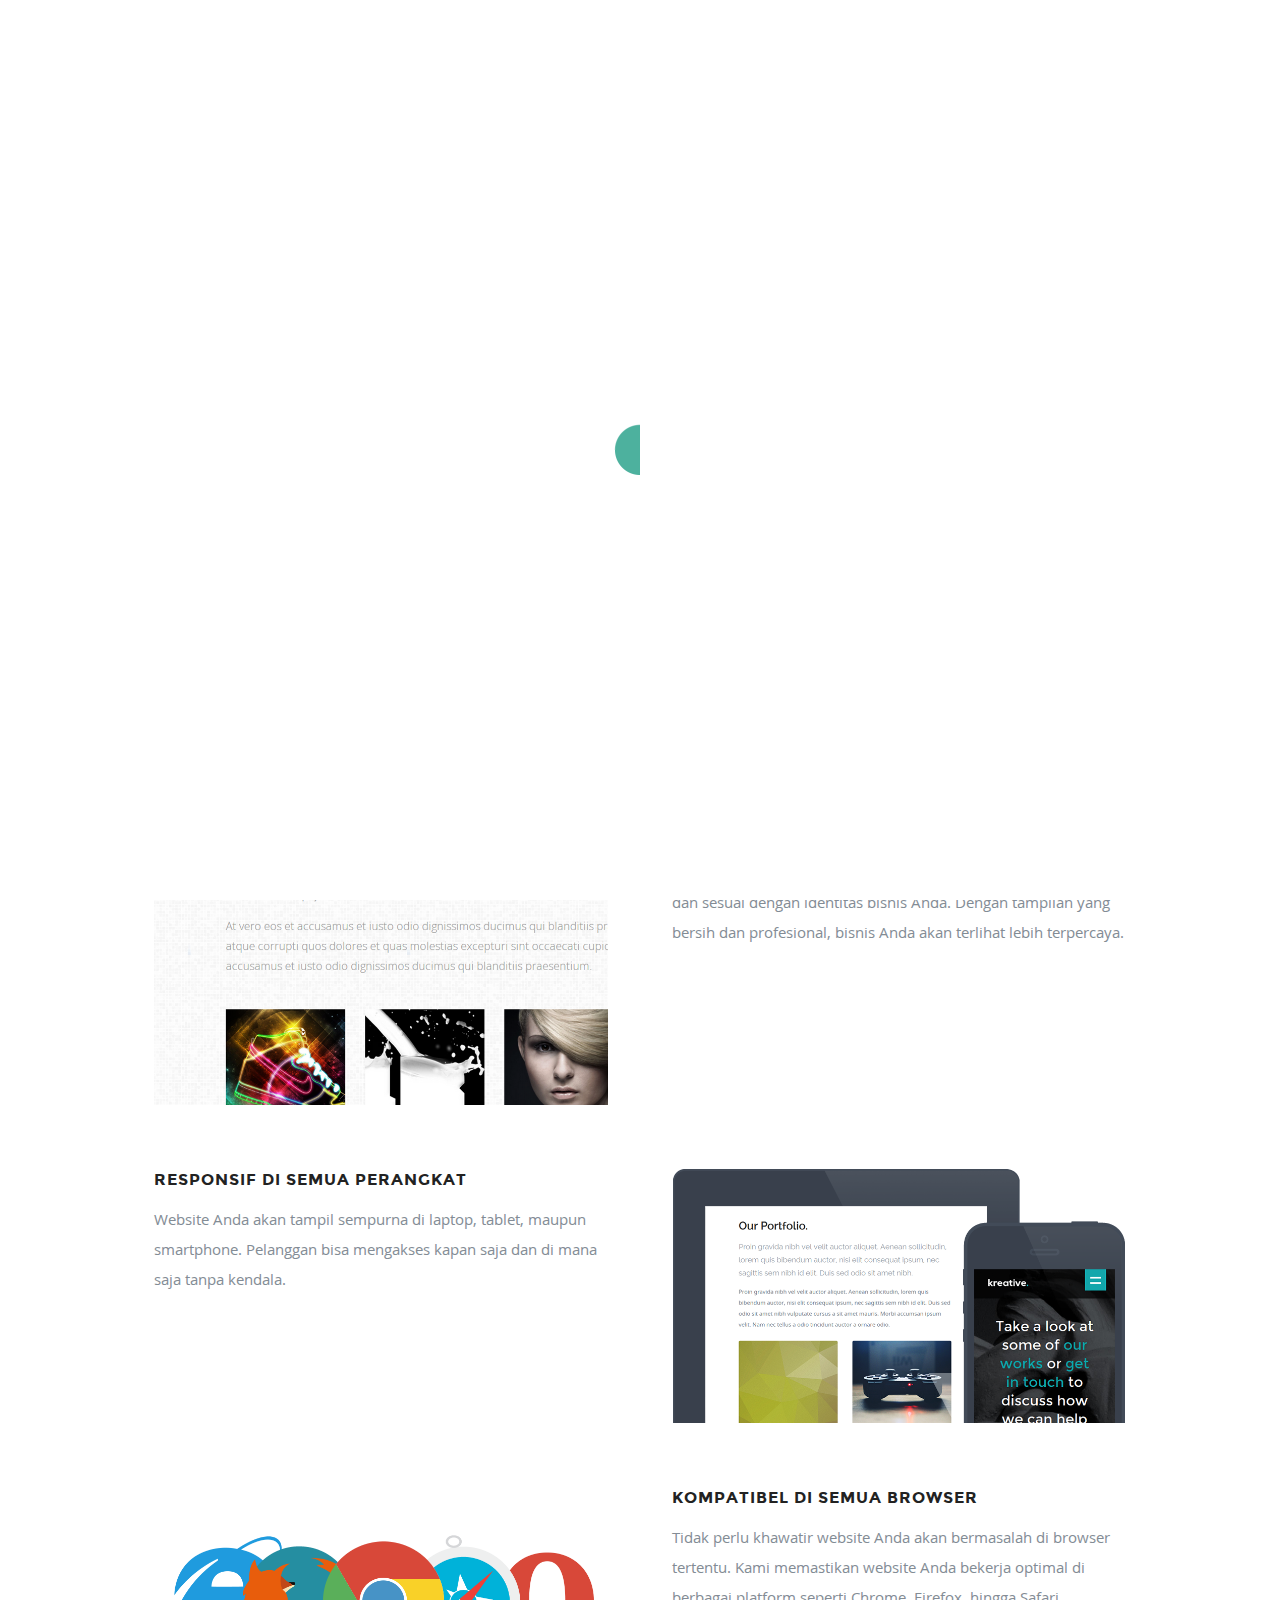
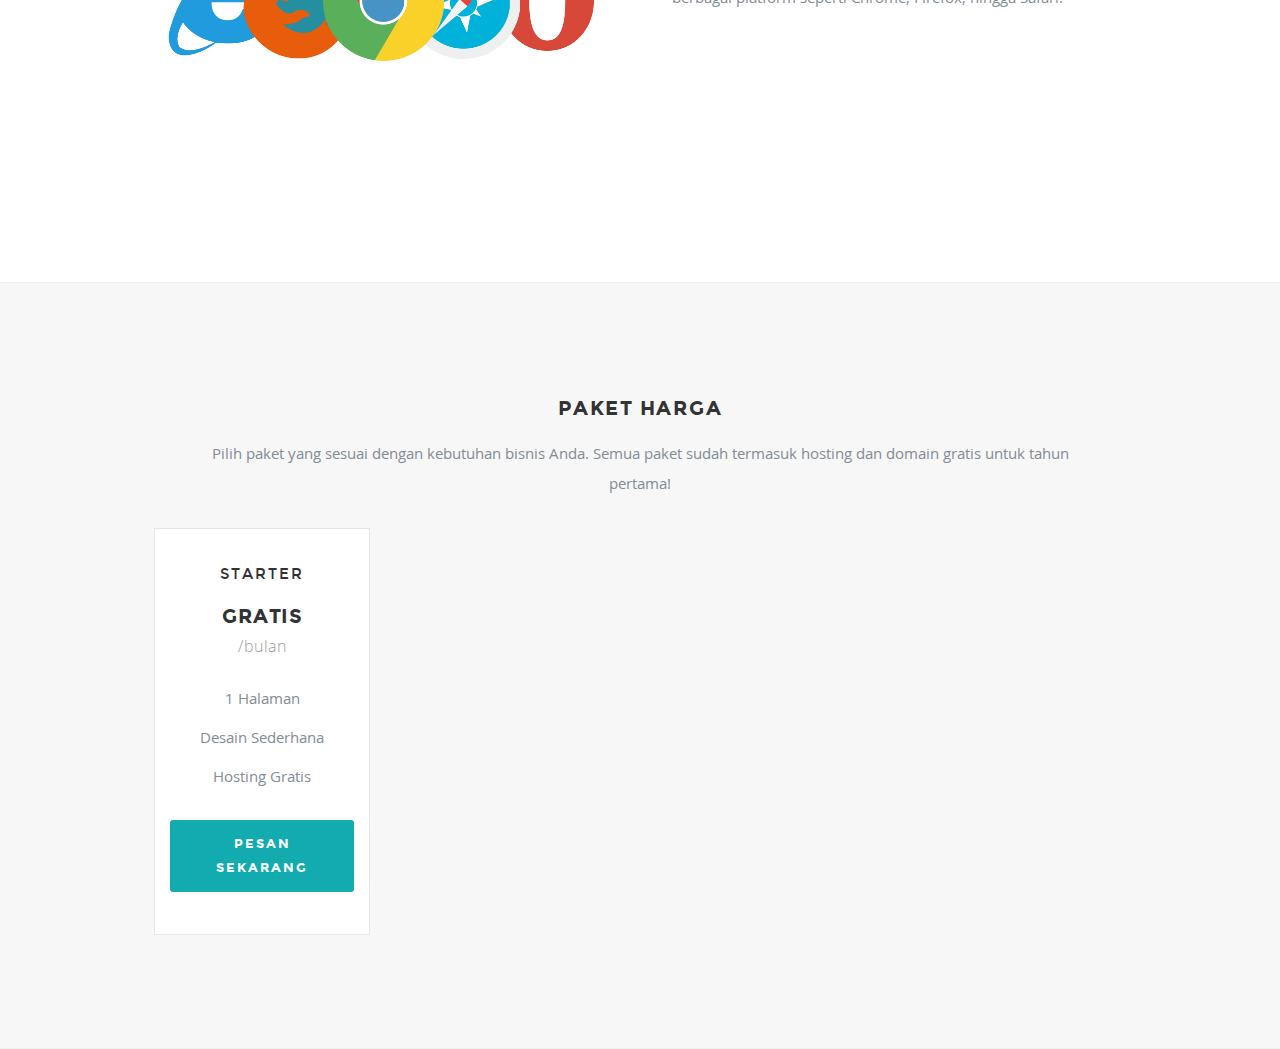
<file: land/index copy.html>
<!DOCTYPE html>
<html lang="id">
  <head>
    <!-- Meta dan Informasi Dasar -->
    <meta charset="utf-8" />
    <title>
      Jasa Pembuatan Website Profesional - Naikkan Level Bisnis Anda
    </title>
    <meta
      name="description"
      content="Jasa pembuatan website profesional untuk membuat bisnis Anda tampil lebih keren, terpercaya, dan mudah dijangkau pelanggan."
    />
    <meta
      name="viewport"
      content="width=device-width, initial-scale=1, maximum-scale=1"
    />

    <!-- CSS -->
    <link rel="stylesheet" href="css/default.css" />
    <link rel="stylesheet" href="css/layout.css" />
    <link rel="stylesheet" href="css/media-queries.css" />
    <link rel="stylesheet" href="css/animate.css" />
    <link rel="stylesheet" href="css/prettyPhoto.css" />

    <!-- Script -->
    <script src="js/modernizr.js"></script>

    <!-- Favicon -->
    <link rel="shortcut icon" href="favicon.png" />
  </head>
  <body>
    <!-- Preloader -->
    <div id="preloader">
      <div id="status">
        <img
          src="images/preloader.gif"
          height="64"
          width="64"
          alt="Loading..."
        />
      </div>
    </div>

    <!-- Header -->
    <header>
      <div class="logo">
        <a href="#hero"><img alt="Logo Bisnis Anda" src="images/logo.png" /></a>
      </div>

      <nav id="nav-wrap">
        <a class="mobile-btn" href="#nav-wrap" title="Show navigation">Menu</a>
        <a class="mobile-btn" href="#" title="Hide navigation">Tutup</a>
        <ul id="nav" class="nav">
          <li><a class="smoothscroll" href="#features">Keunggulan</a></li>
          <li><a class="smoothscroll" href="#pricing">Harga</a></li>
          <li><a class="smoothscroll" href="#testimonials">Testimoni</a></li>
          <li><a class="smoothscroll" href="#subscribe">Hubungi Kami</a></li>
        </ul>
      </nav>

      <ul class="header-social">
        <li>
          <a href="#"><i class="fa fa-facebook"></i></a>
        </li>
        <li>
          <a href="#"><i class="fa fa-twitter"></i></a>
        </li>
        <li>
          <a href="#"><i class="fa fa-instagram"></i></a>
        </li>
      </ul>
    </header>

    <!-- Hero Section -->
    <section id="hero">
      <div class="row">
        <div class="twelve columns">
          <div class="hero-text">
            <h1 class="responsive-headline">Naikkan Level Bisnis Anda!</h1>
            <p>
              Punya website bikin bisnis Anda terlihat lebih profesional, mudah
              diakses pelanggan, dan pastinya bisa jualan 24/7. Kami siap bantu
              Anda dari nol sampai jadi!
            </p>
          </div>
          <div class="buttons">
            <a class="button trial" href="#">Cek Gratis!</a>
            <a class="button learn-more smoothscroll" href="#features"
              >Selengkapnya</a
            >
          </div>
          <div class="hero-image">
            <img src="images/hero-image.png" alt="Gambar Hero" />
          </div>
        </div>
      </div>
    </section>

    <!-- Features Section -->
    <section id="features">
      <div class="row feature design">
        <div class="six columns right">
          <h3>Desain Modern dan Profesional</h3>
          <p>
            Kami memastikan desain website Anda tampil modern, menarik, dan
            sesuai dengan identitas bisnis Anda. Dengan tampilan yang bersih dan
            profesional, bisnis Anda akan terlihat lebih terpercaya.
          </p>
        </div>
        <div class="six columns feature-media left">
          <img src="images/feature-image-1.png" alt="Desain Modern" />
        </div>
      </div>
      <div class="row feature responsive">
        <div class="six columns left">
          <h3>Responsif di Semua Perangkat</h3>
          <p>
            Website Anda akan tampil sempurna di laptop, tablet, maupun
            smartphone. Pelanggan bisa mengakses kapan saja dan di mana saja
            tanpa kendala.
          </p>
        </div>
        <div class="six columns feature-media right">
          <img src="images/feature-image-2.png" alt="Responsif" />
        </div>
      </div>
      <div class="row feature cross-browser">
        <div class="six columns right">
          <h3>Kompatibel di Semua Browser</h3>
          <p>
            Tidak perlu khawatir website Anda akan bermasalah di browser
            tertentu. Kami memastikan website Anda bekerja optimal di berbagai
            platform seperti Chrome, Firefox, hingga Safari.
          </p>
        </div>
        <div class="six columns feature-media left">
          <img src="images/feature-image-3.png" alt="Kompatibilitas" />
        </div>
      </div>
    </section>

    <!-- Pricing Section -->
    <section id="pricing">
      <div class="row section-head">
        <h1>Paket Harga</h1>
        <p>
          Pilih paket yang sesuai dengan kebutuhan bisnis Anda. Semua paket
          sudah termasuk hosting dan domain gratis untuk tahun pertama!
        </p>
      </div>
      <div class="row">
        <div class="pricing-tables bgrid-quarters s-bgrid-halves">
          <div class="column">
            <div class="price-block">
              <h3 class="plan-title">Starter</h3>
              <p class="plan-price">GRATIS<span>/bulan</span></p>
              <ul class="features">
                <li>1 Halaman</li>
                <li>Desain Sederhana</li>
                <li>Hosting Gratis</li>
              </ul>
              <footer class="plan-sign-up">
                <a class="button" href="#">Pesan Sekarang</a>
              </footer>
            </div>
          </div>
          <!-- Tambahkan paket lainnya -->
        </div>
      </div>
    </section>
  </body>
</html>
</file>
<file: css/styles.css>
* {
  box-sizing: border-box;
}
body {
  margin: 0;
  font-family: "Roboto", sans-serif;
  line-height: 1.6;
}

/* header */
.navbar {
  box-shadow: 0 2px 4px rgba(0, 0, 0, 0.1);
}
.navbar-brand {
  font-weight: bold;
  font-size: 1.5rem;
}
.nav-link {
  margin-right: 1rem;
  font-size: 1rem;
  font-weight: 500;
}
.btn-cta {
  font-weight: 600;
  color: white;
  background-color: #007bff;
  border: none;
  padding: 0.5rem 1rem;
}
.btn-cta:hover {
  background-color: #0056b3;
}

/* hero */
/* Hero Section */
.hero {
  background: url("../image/herobg.jpg") no-repeat center / cover;
  padding: 100px 0;
  color: #fff;
  position: relative;
  height: 100vh;
  display: flex;
  flex-direction: column;
  justify-content: center;
  align-items: center;
}

.hero::before {
  content: "";
  position: absolute;
  top: 0;
  left: 0;
  width: 100%;
  height: 100%;
  /* background: rgba(0, 0, 0, 0.6); Overlay untuk background */
  z-index: 1;
}

.hero .container {
  position: relative;
  z-index: 2; /* Mengatasi overlay */
}

.hero-title {
  font-size: 2.5rem;
  font-weight: 700;
  margin-bottom: 1rem;
}

.hero-title .highlight {
  color: #007bff;
}

.hero-description {
  font-size: 1.125rem;
  margin-bottom: 1.5rem;
}

.hero-buttons .btn {
  padding: 0.75rem 1.5rem;
  font-size: 1rem;
  border-radius: 5px;
}

.hero-buttons .btn-outline-primary {
  color: #007bff;
  border-color: #007bff;
}

.hero-buttons .btn-outline-primary:hover {
  background-color: #007bff;
  color: #fff;
}

.hero-image {
  margin-top: 15px;
  max-width: 80%;
  animation: float 3s ease-in-out infinite;
  border-radius: 10px;
}

/* @keyframes float {
  0%,
  100% {
    transform: translateY(0);
  }
  50% {
    transform: translateY(-10px);
  }
} */

/* media queries hero*/
/* Media Queries */

/* Untuk Tablet (Lebar layar di bawah 992px) */
@media (max-width: 992px) {
  .hero {
    padding: 40px 0;
    text-align: center; /* Center semua konten */
    height: ;
  }

  .hero-title {
    font-size: 2rem; /* Perkecil ukuran font */
    padding-top: 1px;
  }

  .hero-description {
    font-size: 1rem; /* Deskripsi lebih kecil */
    margin-bottom: 1rem;
  }

  .hero-buttons .btn {
    padding: 0.5rem 1.2rem;
    font-size: 0.9rem;
  }

  .hero-image {
    max-width: 70%; /* Ukuran gambar di tablet */
    margin-top: 20px;
  }
}

/* Untuk Handphone (Lebar layar di bawah 768px) */
@media (max-width: 768px) {
  .hero {
    padding: 40px 0;
    height: auto;
    text-align: center; /* Center semua konten */
  }

  .hero-title {
    font-size: 1.8rem; /* Perkecil ukuran font judul */
    line-height: 1.2;
  }

  .hero-description {
    font-size: 0.9rem; /* Deskripsi lebih kecil */
  }

  .hero-buttons .btn {
    width: 100%; /* Tombol full width */
    padding: 0.6rem 1rem;
    font-size: 0.9rem;
    margin-bottom: 10px;
  }

  .hero-image {
    max-width: 90%; /* Ukuran gambar disesuaikan */
    margin-top: 20px;
  }

  .hero-buttons {
    display: flex;
    flex-direction: column;
    align-items: center; /* Center tombol */
  }
}

/* Untuk Layar Kecil Tambahan (Lebar layar di bawah 576px) */
@media (max-width: 576px) {
  .hero {
    height: 100vh;
  }

  .hero-title {
    font-size: 1.5rem; /* Judul lebih kecil */
  }

  .hero-description {
    font-size: 0.8rem; /* Deskripsi lebih kecil */
  }

  .hero-buttons .btn {
    font-size: 0.8rem;
    padding: 0.5rem 1rem;
  }

  .hero-image {
    max-width: 100%;
    margin-top: 15px;
  }
}

/* tentang kami ---------------------------------*/
/* About Services Section */
.about-services {
  background-color: #f8f9fa; /* Warna latar terang untuk kesan profesional */
  padding: 60px 0;
}

.about-title {
  font-size: 3rem;
  font-weight: bold;
  margin-top: 20px;
  color: #343a40; /* Warna teks gelap untuk kontras */
}

.about-description {
  font-size: 1.125rem;
  line-height: 1.8;
  color: #6c757d; /* Warna teks abu-abu untuk deskripsi */
}

.list-features {
  list-style: none;
  padding: 0;
  margin: 0;
}

.list-features li {
  font-size: 1rem;
  margin-bottom: 10px;
  color: #495057; /* Teks gelap */
}

.list-features li i {
  color: #007bff; /* Ikon berwarna biru */
  margin-right: 10px;
}

/* Styling untuk GIF */
.about-gif {
  border-radius: 8px;
  max-width: 100%;
  height: auto;
}

@keyframes float {
  0%,
  100% {
    transform: translateY(0);
  }
  50% {
    transform: translateY(-10px);
  }
}

.btn-primary {
  background-color: #007bff;
  border: none;
  padding: 0.75rem 1.5rem;
  font-size: 1rem;
  font-weight: bold;
}

.btn-primary:hover {
  background-color: #0056b3;
}

/* Services Section */
/* General Section Styles */
#pricing {
  padding: 60px 20px;
  background-color: #2e2d2d;
}

#pricing h1 {
  font-size: 2.5rem;
  font-weight: bold;
  color: #f1eded;
  margin-top: 60px;
  margin-bottom: 10px;
}

#pricing p {
  font-size: 1.2rem;
  margin-bottom: 40px;
}

.desc-pricing {
  font-size: 1.2rem;
  color: white;
}

/* Pricing Table Wrapper */
.pricing-tables {
  display: flex;
  gap: 30px;
  justify-content: center;
  flex-wrap: wrap;
}

/* Pricing Table Card Styles */
.pricing-tables .column {
  background: #fff;
  border-radius: 10px;
  overflow: hidden;
  box-shadow: 0 8px 16px rgba(0, 0, 0, 0.1);
  transition: transform 0.3s ease, box-shadow 0.3s ease;
  max-width: 300px;
  padding: 20px;
}

.pricing-tables .column:hover {
  transform: translateY(-10px);
  box-shadow: 0 12px 24px rgba(0, 0, 0, 0.15);
}

/* Plan Title */
.pricing-tables .plan-title {
  font-size: 1.5rem;
  color: #555;
  text-transform: uppercase;
  margin-bottom: 15px;
  display: flex;
  align-items: center;
  justify-content: center;
  gap: 10px;
}

.pricing-tables .plan-title i {
  font-size: 1.5rem;
  color: #ff9800;
}

/* Plan Price */
.pricing-tables .plan-price {
  font-size: 2rem;
  color: #1e1d1d;
  margin-bottom: 20px;
}

.pricing-tables .plan-price span {
  font-size: 0.9rem;
  color: #555;
}

/* Features List */
.pricing-tables .features {
  list-style: none;
  padding: 0;
  margin: 0 0 20px 0;
  text-align: left;
}

.pricing-tables .features li {
  font-size: 1rem;
  color: #666;
  margin-bottom: 10px;
  padding-left: 20px;
  position: relative;
}

.pricing-tables .features li::before {
  content: "✓";
  color: #4caf50;
  position: absolute;
  left: 0;
  font-weight: bold;
}

/* Sign-Up Button */
.pricing-tables .plan-sign-up {
  text-align: center;
}

.pricing-tables .plan-sign-up .button {
  background: #4caf50;
  color: #fff;
  font-size: 1rem;
  padding: 10px 20px;
  border-radius: 5px;
  text-decoration: none;
  transition: background-color 0.3s ease;
}

.pricing-tables .plan-sign-up .button:hover {
  background: #45a049;
}

/* media queries pricing */
/* Tablet Landscape (Lebar layar di bawah 992px) */
@media (max-width: 992px) {
  .pricing-tables {
    flex-direction: row; /* Tetap horizontal */
    gap: 15px;
  }

  .pricing-tables .column {
    flex: 0 1 calc(50% - 15px); /* 2 kolom dalam satu baris */
    max-width: calc(50% - 15px);
  }

  .pricing-tables .plan-title {
    font-size: 1.4rem;
  }

  .pricing-tables .plan-price {
    font-size: 1.7rem;
  }
}

/* Mobile Phone (Lebar layar di bawah 576px) */
@media (max-width: 576px) {
  .pricing-tables {
    flex-direction: column; /* Menjadi vertikal */
    gap: 10px;
  }

  .pricing-tables .column {
    flex: 0 1 100%; /* Full width */
    max-width: 100%;
  }

  #pricing h1 {
    font-size: 1.6rem;
  }

  .pricing-tables .plan-title {
    font-size: 1.1rem;
  }

  .pricing-tables .plan-price {
    font-size: 1.4rem;
  }

  .pricing-tables .features li {
    font-size: 0.9rem;
  }
}

/* ------------------------------------------------- */
/* workflow */
/* Workflow Section */
/* Workflow Colorful Section */
.workflow-colorful {
  background-color: #f9f9f9;
  padding: 60px 20px;
}

.workflow-title {
  font-size: 2.5rem;
  font-weight: bold;
  color: #343a40;
  margin-bottom: 40px;
}

/* Workflow Box */
.workflow-box {
  border-radius: 10px;
  color: #ffffff;
  padding: 10px;
  box-shadow: 0 4px 8px rgba(0, 0, 0, 0.1);
  height: 200px;
}

.workflow-icon {
  font-size: 2.5rem;
  margin-bottom: 15px;
}

/* Individual Steps Colors */
.step-1 {
  background-color: #2e2d2d;
}

.step-2 {
  background-color: #0056b3;
}

.step-3 {
  background-color: #2e2d2d;
}

.step-4 {
  background-color: #0056b3;
}

.step-5 {
  background-color: #2e2d2d;
}

.step-6 {
  background-color: #0056b3;
}

/* Step Titles */
.workflow-step {
  font-size: 1.2rem;
  font-weight: bold;
  margin-bottom: 10px;
}

/* Step Description */
.workflow-desc {
  font-size: 0.95rem;
  color: #f8f9fa;
  margin: 0;
}

/* responsive workflow box */
@media (max-width: 1200px) {
  .workflow-step {
    font-size: 1rem;
  }
}

@media (max-width: 576px) {
  .workflow-box {
    height: 120px;
  }
}
/* ------------------------------------------------ */
/* pilihan desain */
/* Design Gallery Section */
.design-gallery {
  background-color: #f8f9fa;
}

.design-gallery h1 {
  font-size: 2.5rem;
  font-weight: bold;
  color: #343a40;
  margin-top: 20px;
}

.design-gallery p {
  font-size: 1rem;
  color: #6c757d;
}

.design-image {
  border-radius: 8px;
  transition: transform 0.3s ease-in-out, box-shadow 0.3s ease-in-out;
  width: 100%;
  height: auto;
  box-shadow: 0 4px 6px rgba(0, 0, 0, 0.1);
}

.design-image:hover {
  transform: scale(1.05);
  box-shadow: 0 8px 12px rgba(0, 0, 0, 0.2);
}

/* ------------------------------------------------ */
/* cta section */
/* CTA Section */
.cta-section {
  background: linear-gradient(135deg, #0062cc, #0056b3);
  padding: 60px 0;
  border-radius: 12px;
}

.cta-title {
  font-size: 2.5rem;
  font-weight: 700;
  line-height: 1.4;
  color: #ffffff;
}

.cta-description {
  font-size: 1.2rem;
  line-height: 1.6;
  color: #f8f9fa;
  margin-bottom: 30px;
}

.btn-primary {
  background-color: #ffc107;
  border: none;
  color: #343a40;
  font-size: 1.1rem;
  font-weight: 600;
  transition: background-color 0.3s ease, transform 0.2s ease;
}

.btn-primary:hover {
  background-color: #ffca2c;
  transform: translateY(-2px);
}

.btn-outline-light {
  border: 2px solid #ffffff;
  color: #ffffff;
  font-size: 1.1rem;
  font-weight: 600;
  transition: background-color 0.3s ease, color 0.3s ease;
}

.btn-outline-light:hover {
  background-color: #ffffff;
  color: #0056b3;
}

@media (max-width: 768px) {
  .cta-title {
    font-size: 2rem;
  }

  .cta-description {
    font-size: 1rem;
  }

  .btn-lg {
    font-size: 1rem;
    padding: 10px 20px;
  }
}
/* ----------------------------------------------------------------------- */
/* footer */
/* Footer Section */
.footer {
  background-color: #1c1c1c;
  color: #dcdcdc;
}

.footer-title {
  font-size: 1.25rem;
  font-weight: bold;
  color: #ffffff;
  margin-bottom: 1rem;
}

.footer-description {
  font-size: 0.9rem;
  line-height: 1.6;
}

.footer-contact i {
  color: #ffc107;
  margin-right: 8px;
}

.footer-link {
  color: #dcdcdc;
  text-decoration: none;
  font-size: 0.9rem;
}

.footer-link:hover {
  color: #ffc107;
}

.social-icons a {
  color: #dcdcdc;
  font-size: 1.5rem;
  margin-right: 15px;
  transition: color 0.3s;
}

.social-icons a:hover {
  color: #ffc107;
}

.footer-bottom {
  border-top: 1px solid #333;
  padding-top: 15px;
  font-size: 0.85rem;
  color: #999999;
}

.footer-bottom a {
  color: #ffc107;
  text-decoration: none;
}

.footer-bottom a:hover {
  text-decoration: underline;
}
</file>
<file: land/css/default.css>
/*
=====================================================================
*   Woo v1.0 Default Stylesheet
*   url: styleshout.com
*   05-02-2014
=====================================================================

TOC:

a. Webfonts and Icon fonts
b. Preloader
c. Reset
d. Default Styles
   1. Basic
   2. Typography
   3. Links
   4. Media
   5. Buttons
   6. Forms
   d. Grid
   e. Others
   1. Clearing
   2. Misc

=====================================================================  */


/* ------------------------------------------------------------------ */
/* a. Webfonts and Icon fonts
 ------------------------------------------------------------------ */

@import url("fonts.css");
@import url("fontello/css/fontello.css");
@import url("font-awesome/css/font-awesome.min.css");


/* ------------------------------------------------------------------ */
/* b. Preloader
 ------------------------------------------------------------------ */

#preloader  {
   position: fixed;
   top: 0;
   left: 0;
   right: 0;
   bottom: 0;
   background: #fff;
   z-index: 99999;
   height: 100%;
}
#status  {    
   position: absolute;
   left: 50%;
   top: 50%;
   width: 64px;
   height: 64px;
   margin: -32px 0 0 -32px;  
   padding: 0;    
}

/* ------------------------------------------------------------------
/* c. Reset
      Adapted from:
      Normalize.css - https://github.com/necolas/normalize.css/
      HTML5 Doctor Reset - html5doctor.com/html-5-reset-stylesheet/
/* ------------------------------------------------------------------ */

html, body, div, span, object, iframe,
h1, h2, h3, h4, h5, h6, p, blockquote, pre,
abbr, address, cite, code,
del, dfn, em, img, ins, kbd, q, samp,
small, strong, sub, sup, var,
b, i,
dl, dt, dd, ol, ul, li,
fieldset, form, label, legend,
table, caption, tbody, tfoot, thead, tr, th, td,
article, aside, canvas, details, figcaption, figure,
footer, header, hgroup, menu, nav, section, summary,
time, mark, audio, video {
   margin: 0;
   padding: 0;
   border: 0;
   outline: 0;
   font-size: 100%;
   vertical-align: baseline;
   background: transparent;
}

article,aside,details,figcaption,figure,
footer,header,hgroup,menu,nav,section {
   display: block;
}

audio,
canvas,
video {
   display: inline-block;
}

audio:not([controls]) {
   display: none;
   height: 0;
}

[hidden] { display: none; }

code, kbd, pre, samp {
   font-family: monospace, serif;
   font-size: 1em;
}

pre {
   white-space: pre;
   white-space: pre-wrap;
   word-wrap: break-word;
}

blockquote, q { quotes: &#8220 &#8220; }

blockquote:before, blockquote:after,
q:before, q:after {
   content: '';
   content: none;
}

ins {
   background-color: #ff9;
   color: #000;
   text-decoration: none;
}

mark {
   background-color: #A7F4F6;
   color: #555;
}

del { text-decoration: line-through; }

abbr[title], dfn[title] {
   border-bottom: 1px dotted;
   cursor: help;
}

table {
   border-collapse: collapse;
   border-spacing: 0;
}


/* ------------------------------------------------------------------ */
/* d. Default and Basic Styles
      Adapted from:
      Skeleton CSS Framework - http://www.getskeleton.com/
      Typeplate Typographic Starter Kit - http://typeplate.com/
/* ------------------------------------------------------------------ */

/* 1. Basic  ------------------------------------------------------- */

*,
*:before,
*:after {
   -moz-box-sizing: border-box;
   -webkit-box-sizing: border-box;
   box-sizing: border-box;
}

html { font-size: 62.5%; }

body {
   background: #fff;
   font-family: 'opensans-regular', sans-serif;
   font-weight: normal;
   font-size: 15px;
   line-height: 30px;
	color: #838C95;

   -webkit-font-smoothing: antialiased; /* Fix for webkit rendering */
	-webkit-text-size-adjust: 100%;
}

/* 2. Typography
      Vertical rhythm with leading derived from 6
--------------------------------------------------------------------- */

h1, h2, h3, h4, h5, h6 {
   color: #313131;
	font-family: 'montserrat-bold', sans-serif;
   font-weight: normal;
}
h1 a, h2 a, h3 a, h4 a, h5 a, h6 a { font-weight: inherit; }
h1 { font-size: 38px; line-height: 42px; margin-bottom: 12px; letter-spacing: -1px; }
h2 { font-size: 28px; line-height: 36px; margin-bottom: 6px; }
h3 { font-size: 22px; line-height: 30px; margin-bottom: 12px; }
h4 { font-size: 20px; line-height: 30px; margin-bottom: 6px; }
h5 { font-size: 18px; line-height: 30px; }
h6 { font-size: 14px; line-height: 30px; }
.subheader { }

p { margin: 0 0 30px 0; }
p img { margin: 0; }
p.lead {
   font: 19px/36px 'opensans-light', sans-serif;
   margin-bottom: 18px;
}

/* for 'em' and 'strong' tags, font-size and line-height should be same with
the body tag due to rendering problems in some browsers */
em { font: 15px/30px 'opensans-italic', sans-serif; }
strong, b { font: 15px/30px 'opensans-bold', sans-serif; }
small { font-size: 11px; line-height: inherit; }

/*	Blockquotes */
blockquote {
   margin: 30px 0px;
   padding-left: 40px;
   position: relative;
}
blockquote:before {
   content: "\201C";
   opacity: 0.45;
   font-size: 80px;
   line-height: 0px;
   margin: 0;
   font-family: arial, sans-serif;

   position: absolute;
   top:  30px;
	left: 0;
}
blockquote p {
   font-family: georgia, serif;
   font-style: italic;
   padding: 0;
   font-size: 18px;
   line-height: 30px;
}
blockquote cite {
   display: block;
   font-size: 12px;
   font-style: normal;
   line-height: 18px;
}
blockquote cite:before { content: "\2014 \0020"; }
blockquote cite a,
blockquote cite a:visited { color: #8B9798; border: none }

/* ---------------------------------------------------------------------
/*  Pull Quotes Markup
/*
    <aside class="pull-quote">
		<blockquote>
			<p></p>
		</blockquote>
	 </aside>
/*
/* --------------------------------------------------------------------- */
.pull-quote {
   position: relative;
	padding: 18px 30px 18px 0px;
}
.pull-quote:before,
.pull-quote:after {
	height: 1em;
	opacity: 0.45;
	position: absolute;
	font-size: 80px;
   font-family: Arial, Sans-Serif;
}
.pull-quote:before {
	content: "\201C";
	top:  33px;
	left: 0;
}
.pull-quote:after {
	content: '\201D';
	bottom: -33px;
	right: 0;
}
.pull-quote blockquote {
   margin: 0;
}
.pull-quote blockquote:before {
   content: none;
}

/* Abbreviations */
abbr {
   font-family: 'opensans-bold', sans-serif;
	font-variant: small-caps;
	text-transform: lowercase;
   letter-spacing: .5px;
	color: gray;
}
abbr:hover { cursor: help; }

/* drop cap */
.drop-cap:first-letter {
	float: left;
	margin: 0;
	padding: 14px 6px 0 0;
	font-size: 84px;
	font-family: /* Copperplate */ 'montserrat-bold', sans-serif;
   line-height: 60px;
	text-indent: 0;
	background: transparent;
	color: inherit;
}

hr { border: solid #E8E8E8; border-width: 1px 0 0; clear: both; margin: 11px 0 30px; height: 0; }


/*  3. Links  ------------------------------------------------------- */

a, a:visited {
   text-decoration: none;
   outline: 0;
   color: #11ABB0;

   -webkit-transition: color .3s ease-in-out;
   -moz-transition: color .3s ease-in-out;
   -o-transition: color .3s ease-in-out;
   transition: color .3s ease-in-out;
}
a:hover, a:focus { color: #333; }
p a, p a:visited { line-height: inherit; }


/*  4. List  --------------------------------------------------------- */

ul, ol { margin-bottom: 24px; margin-top: 12px; }
ul { list-style: none outside; }
ol { list-style: decimal; }
ol, ul.square, ul.circle, ul.disc { margin-left: 30px; }
ul.square { list-style: square outside; }
ul.circle { list-style: circle outside; }
ul.disc { list-style: disc outside; }
ul ul, ul ol,
ol ol, ol ul { margin: 6px 0 6px 30px; }
ul ul li, ul ol li,
ol ol li, ol ul li { margin-bottom: 6px; }
li { line-height: 18px; margin-bottom: 12px; }
ul.large li { }
li p { }

/* ---------------------------------------------------------------------
/*  Stats Tab Markup

    <ul class="stats-tabs">
		<li><a href="#">[value]<b>[name]</b></a></li>
	 </ul>

    Extend this object into your markup.
/*
/* --------------------------------------------------------------------- */
.stats-tabs {
   padding: 0;
   margin: 24px 0;
}
.stats-tabs li {
	display: inline-block;
	margin: 0 10px 18px 0;
	padding: 0 10px 0 0;
	border-right: 1px solid #ccc;
}
.stats-tabs li:last-child {
	margin: 0;
	padding: 0;
	border: none;
}
.stats-tabs li a {
	display: inline-block;
	font-size: 22px;
	font-family: 'opensans-bold', sans-serif;
   border: none;
   color: #313131;
}
.stats-tabs li a:hover {
   color:#11ABB0;
}
.stats-tabs li a b {
	display: block;
	margin: 6px 0 0 0;
	font-size: 13px;
	font-family: 'opensans-regular', sans-serif;
   color: #8B9798;
}

/* definition list */
dl { margin: 12px 0; }
dt { margin: 0; color:#11ABB0; }
dd { margin: 0 0 0 20px; }

/* Lining Definition Style Markup */
.lining dt,
.lining dd {
	display: inline;
	margin: 0;
}
.lining dt + dt:before,
.lining dd + dt:before {
	content: "\A";
	white-space: pre;
}
.lining dd + dd:before {
	content: ", ";
}
.lining dd:before {
	content: ": ";
	margin-left: -0.2em;
}

/* Dictionary Definition Style Markup */
.dictionary-style dt {
	display: inline;
	counter-reset: definitions;
}
.dictionary-style dt + dt:before {
	content: ", ";
	margin-left: -0.2em;
}
.dictionary-style dd {
	display: block;
	counter-increment: definitions;
}
.dictionary-style dd:before {
	content: counter(definitions, decimal) ". ";
}

/* Pagination */
.pagination {
   margin: 36px auto;
   text-align: center;
}
.pagination ul li {
   display: inline-block;
   margin: 0;
   padding: 0;
}
.pagination .page-numbers {
   font: 15px/18px 'opensans-bold', sans-serif;
   display: inline-block;
   padding: 6px 10px;
   margin-right: 3px;
   margin-bottom: 6px;
	color: #6E757C;
	background-color: #E6E8EB;

	-webkit-transition: all 200ms ease-in-out;
	-moz-transition: all 200ms ease-in-out;
	-o-transition: all 200ms ease-in-out;
	-ms-transition: all 200ms ease-in-out;
	transition: all 200ms ease-in-out;

   border-radius: 3px;
}
.pagination .page-numbers:hover {
   background: #838A91;
   color: #fff;
}
.pagination .current,
.pagination .current:hover {
   background-color: #11ABB0;
   color: #fff;
}
.pagination .inactive,
.pagination .inactive:hover {
   background-color: #E6E8EB;
	color: #A9ADB2;
}
.pagination .prev, .pagination .next {}

/* 5. Media   --------------------------------------------------------- */

img,
video,
iframe,
embed,
object {
   max-width: 100%;
   height: auto;
}
img.pull-right { margin: 12px 0px 0px 18px; }
img.pull-left { margin: 12px 18px 0px 0px; }

/* 6. Buttons  --------------------------------------------------------- */

.button,
.button:visited,
button,
input[type="submit"],
input[type="reset"],
input[type="button"] {
   font: 14px/24px 'montserrat-bold', sans-serif;
   background: #11ABB0;
   color: #fff;
   display: inline-block;   
	text-decoration: none;
   letter-spacing: 0;   
	padding: 12px 20px;
	margin-bottom: 18px;
   border: none;
   cursor: pointer;
   height: auto;
   text-transform: uppercase;
   letter-spacing: 2px;

   -webkit-transition: all .2s ease-in-out;
	-moz-transition: all .2s ease-in-out;
	-o-transition: all .2s ease-in-out;
	-ms-transition: all .2s ease-in-out;
	transition: all .2s ease-in-out;

   border-radius: 3px;
}

.button:hover,
button:hover,
input[type="submit"]:hover,
input[type="reset"]:hover,
input[type="button"]:hover {
   background: #14D0D6;
   color: #fff;
}

.button:active,
button:active,
input[type="submit"]:active,
input[type="reset"]:active,
input[type="button"]:active {
   background: #11ABB0;
   color: #fff;
}

.button.full-width,
button.full-width,
input[type="submit"].full-width,
input[type="reset"].full-width,
input[type="button"].full-width {
	width: 100%;
	padding-left: 0 !important;
	padding-right: 0 !important;
	text-align: center;
}

/* Fix for odd Mozilla border & padding issues */
button::-moz-focus-inner,
input::-moz-focus-inner {
    border: 0;
    padding: 0;
}


/* 7. Forms  --------------------------------------------------------- */

form { margin-bottom: 24px; }
fieldset { margin-bottom: 24px; }

input[type="text"],
input[type="password"],
input[type="email"],
textarea,
select {
   display: block;
   padding: 18px 15px;
   margin: 0 0 24px 0;
   border: 0;
   outline: none;
   vertical-align: middle;
   min-width: 225px;
	max-width: 100%;
   font-size: 15px;
   line-height: 24px;
	color: #647373;
	background: #D3D9D9;
   border-radius: 3px;

}

/* select { padding: 0;
   width: 220px;
   } */

input[type="text"]:focus,
input[type="password"]:focus,
input[type="email"]:focus,
textarea:focus {
   color: #B3B7BC;
	background-color: #383D41;
}

textarea { min-height: 220px; }

label,
legend {
   font: 16px/24px 'opensans-bold', sans-serif;
	margin: 12px 0;
   color: #3d4145;
   display: block;
}
label span,
legend span {
	color: #8B9798;
   font: 14px/24px 'opensans-regular', sans-serif;
}

input[type="checkbox"],
input[type="radio"] {
   font-size: 15px;
   color: #3d4145;
}

input[type="checkbox"] { display: inline; }

/* ------------------------------------------------------------------ */
/* d. Grid
--------------------------------------------------------------------- */

/* default
--------------------------------------------------------------- */
.row {
   width: 96%;
   max-width: 1008px;
   margin: 0 auto;
}
/* fixed width for IE8 */
.ie .row { width: 1000px ; }

.narrow .row { max-width: 980px; }

.row .row { width: auto; max-width: none; margin: 0 -18px; }

/* row clearing */
.row:before,
.row:after {
    content: " ";
    display: table;
}
.row:after {
    clear: both;
}

.column, .columns {
   position: relative;
   padding: 0 18px;
   min-height: 1px;
   float: left;
}
.column.centered, .columns.centered  {
    float: none;
    margin: 0 auto;
}

/* removed gutters */
.row.collapsed > .column,
.row.collapsed > .columns,
.column.collapsed, .columns.collapsed  { padding: 0; }

[class*="column"] + [class*="column"]:last-child { float: right; }
[class*="column"] + [class*="column"].end { float: right; }

/* column widths */
.row .one         { width: 8.33333%; }
.row .two         { width: 16.66667%; }
.row .three       { width: 25%; }
.row .four        { width: 33.33333%; }
.row .five        { width: 41.66667%; }
.row .six         { width: 50%; }
.row .seven       { width: 58.33333%; }
.row .eight       { width: 66.66667%; }
.row .nine        { width: 75%; }
.row .ten         { width: 83.33333%; }
.row .eleven      { width: 91.66667%; }
.row .twelve      { width: 100%; }

/* Offsets */
.row .offset-1    { margin-left: 8.33333%; }
.row .offset-2    { margin-left: 16.66667%; }
.row .offset-3    { margin-left: 25%; }
.row .offset-4    { margin-left: 33.33333%; }
.row .offset-5    { margin-left: 41.66667%; }
.row .offset-6    { margin-left: 50%; }
.row .offset-7    { margin-left: 58.33333%; }
.row .offset-8    { margin-left: 66.66667%; }
.row .offset-9    { margin-left: 75%; }
.row .offset-10   { margin-left: 83.33333%; }
.row .offset-11   { margin-left: 91.66667%; }

/* Push/Pull */
.row .push-1      { left: 8.33333%; }
.row .pull-1      { right: 8.33333%; }
.row .push-2      { left: 16.66667%; 	}
.row .pull-2      { right: 16.66667%; }
.row .push-3      { left: 25%; }
.row .pull-3      { right: 25%;	}
.row .push-4      { left: 33.33333%; }
.row .pull-4      { right: 33.33333%; }
.row .push-5      { left: 41.66667%; }
.row .pull-5      { right: 41.66667%; }
.row .push-6      { left: 50%; }
.row .pull-6      { right: 50%; }
.row .push-7      { left: 58.33333%; }
.row .pull-7      { right: 58.33333%; }
.row .push-8      { left: 66.66667%; 	}
.row .pull-8      { right: 66.66667%; }
.row .push-9      { left: 75%; }
.row .pull-9      { right: 75%; }
.row .push-10     { left: 83.33333%; }
.row .pull-10     { right: 83.33333%; }
.row .push-11     { left: 91.66667%; }
.row .pull-11     { right: 91.66667%; }

/* block grids
--------------------------------------------------------------------- */
.bgrid-sixths [class*="column"]   { width: 16.66667%; }
.bgrid-quarters [class*="column"] { width: 25%; }
.bgrid-thirds [class*="column"]   { width: 33.33333%; }
.bgrid-halves [class*="column"]   { width: 50%; }

[class*="bgrid"] [class*="column"] + [class*="column"]:last-child { float: left; }

/* Left clearing for block grid columns - columns that changes width in
different screen sizes. Allows columns with different heights to align
properly.
--------------------------------------------------------------------- */
.first { clear: left; }   /* first column in default screen */
.s-first { clear: none; } /* first column in smaller screens */

/* smaller screens
--------------------------------------------------------------- */
@media only screen and (max-width: 900px) {

   /* block grids on small screens */
   .s-bgrid-sixths [class*="column"]   { width: 16.66667%; }
   .s-bgrid-quarters [class*="column"] { width: 25%; }
   .s-bgrid-thirds [class*="column"]   { width: 33.33333%; }
   .s-bgrid-halves [class*="column"]   { width: 50%; }

   /* block grids left clearing */
   .first { clear: none; }
   .s-first { clear: left; }

}

/* screenwidth less than 768px - mobile/smaller tablets
--------------------------------------------------------------- */
@media only screen and (max-width: 767px) {

   .row {
	   width: 480px;
	   margin: 0 auto;
      padding: 0;
	}
   .column, .columns {
	   width: auto !important;      
	   float: none;
	   margin-left: 0;
	   margin-right: 0;
      padding: 0 30px;
   }
   .row .row { width: auto; max-width: none; margin: 0 -30px; }

   [class*="column"] + [class*="column"]:last-child { float: none; }
   [class*="bgrid"] [class*="column"] + [class*="column"]:last-child { float: none; }

   /* Offsets */
   .row .offset-1    { margin-left: 0%; }
   .row .offset-2    { margin-left: 0%; }
   .row .offset-3    { margin-left: 0%; }
   .row .offset-4    { margin-left: 0%; }
   .row .offset-5    { margin-left: 0%; }
   .row .offset-6    { margin-left: 0%; }
   .row .offset-7    { margin-left: 0%; }
   .row .offset-8    { margin-left: 0%; }
   .row .offset-9    { margin-left: 0%; }
   .row .offset-10   { margin-left: 0%; }
   .row .offset-11   { margin-left: 0%; }
}

/* screenwidth less than or equal 480px - mobile wide
--------------------------------------------------------------- */
@media only screen and (max-width: 480px) {

   .row { width: auto; }

}

/* larger screens
--------------------------------------------------------------- */
@media screen and (min-width: 1200px) {

   .wide .row { max-width: 1180px; }

}

/* ------------------------------------------------------------------ */
/* e. Others
/* ------------------------------------------------------------------ */

/*  1. Clearing
    (http://nicolasgallagher.com/micro-clearfix-hack/
--------------------------------------------------------------------- */

.cf:before,
.cf:after {
    content: " ";
    display: table;
}
.cf:after {
    clear: both;
}

/*  2. Misc -------------------------------------------------------- */

.remove-bottom { margin-bottom: 0 !important; }
.half-bottom { margin-bottom: 12px !important; }
.add-bottom { margin-bottom: 24px !important; }
.no-border { border: none; }

.text-center  { text-align: center !important; }
.text-left    { text-align: left !important; }
.text-right   { text-align: right !important; }
.pull-left    { float: left !important; }
.pull-right   { float: right !important; }
.align-center {
	margin-left: auto !important;
	margin-right: auto !important;
	text-align: center !important;
}
</file>
<file: land/css/layout.css>
/*
=====================================================================
*   Woo v1.0 Layout Stylesheet
*   url: styleshout.com
*   05-02-2014
=====================================================================

   TOC:
   a. General and Common Styles
   b. Header Styles
   c. Hero Section
   d. Features Section
   e. Pricing Section
   f. Screenshots Section
   g. Call To Action Section
   h. Testimonials Section
   i. Subscribe Section
   j. Footer
   k. lightbox

   todo: check bug in mobile z-index

===================================================================== */

/* ------------------------------------------------------------------ */
/* a. General and Common Styles
/* ------------------------------------------------------------------ */

body {
  background: #181d21;
}

.section-head {
  padding: 0 4%;
  text-align: center;
}
.section-head h1 {
  font: 20px/36px "montserrat-bold", sans-serif;
  color: #333;
  text-transform: uppercase;
  letter-spacing: 1.5px;
  margin-bottom: 12px;
}

/* for css animations */
.show {
  opacity: 1;
}
.js #mc_embed_signup input[type="email"],
.js #mc_embed_signup input[type="submit"] {
  opacity: 0;
}

/* ------------------------------------------------------------------ */
/* b. Header Styles
/* ------------------------------------------------------------------ */

header {
  height: 54px;
  width: 100%;
  background: #13171b;
  position: fixed;
  left: 0;
  top: 0;
  z-index: 990;
}

/* header logo */
header .logo {
  margin-left: 36px;
  margin-right: 20px;
  margin-top: 13px;
  float: left;
  width: auto;
  z-index: 991;

  /* add position relative since z-index only applies to  
   elements that have been given an explicit position */
  position: relative;
}
header .logo a {
  display: block;
  margin: 0;
  padding: 0;
  border: none;
  outline: none;
  width: 64px;
  height: 18px;
}

/* header social */
header .header-social {
  font-size: 20px;
  font-weight: normal;
  line-height: 54px;
  color: #424a56;
  margin: 0 10px 0 0;
  padding: 0;
  float: right;
}
header .header-social li {
  display: inline-block;
  margin-right: 20px;
}
header .header-social li a {
  color: #fff;
}
header .header-social li a:hover {
  color: #11abb0;
}

/* primary navigation
--------------------------------------------------------------------- */
#nav-wrap,
#nav-wrap ul,
#nav-wrap li,
#nav-wrap a {
  margin: 0;
  padding: 0;
  border: none;
  outline: none;
}

/* nav-wrap */
#nav-wrap {
  font: 11px "montserrat-regular", sans-serif;
  text-transform: uppercase;
  letter-spacing: 1.5px;
  float: left;
}

/* hide toggle button */
#nav-wrap > a {
  display: none;
}

ul#nav {
  min-height: 54px;
  width: auto;

  /* left align the menu */
  text-align: left;
}
ul#nav li {
  position: relative;
  list-style: none;
  height: 54px;
  display: inline-block;
}

/* Links */
ul#nav li a {
  /* 8px padding top + 8px padding bottom + 38px line-height = 54px */
  display: inline-block;
  padding: 8px 8px;
  line-height: 38px;
  text-decoration: none;
  text-align: left;
  color: #58687a;

  -webkit-transition: color 0.2s ease-in-out;
  -moz-transition: color 0.2s ease-in-out;
  -o-transition: color 0.2s ease-in-out;
  -ms-transition: color 0.2s ease-in-out;
  transition: color 0.2s ease-in-out;
}
ul#nav li a:hover {
  color: #fff;
}
ul#nav li a:active {
  background-color: transparent !important;
}
ul#nav li.current a {
  color: #fff;
}

/* ------------------------------------------------------------------ */
/* c. Hero Section
/* ------------------------------------------------------------------ */

#hero {
  padding-top: 66px;
  background: #23292f url(img/hero-bg.png);
  overflow: hidden;
}

/* For high-res devices */
@media (-webkit-min-device-pixel-ratio: 2), (min-resolution: 192dpi) {
  #hero {
    background: #23292f url(img/hero-bg_@2X.png);
    background-size: 200px 200px;
  }
}

#hero .row {
  max-width: 1040px;
}

/* Hero Text */
.hero-text {
  color: #676e73;
  width: 83%;
  text-align: center;
  margin: 54px auto 24px auto;
}
.hero-text h1 {
  font: 40px/1.2em "montserrat-regular", sans-serif;
  color: #fff;
  padding: 0;
  margin: 0;
  text-shadow: 0px 1px 4px rgba(0, 0, 0, 0.2);
}
.hero-text h1 span,
.hero-text a {
  color: #11abb0;
}
.hero-text p {
  font: 16px/30px "opensans-regular", sans-serif;
  padding: 0;
  margin: 12px 8% 0;
  text-shadow: 0px 1px 2px rgba(0, 0, 0, 0.2);
}

/* Hero Image */
.hero-image {
  width: 100%;
  margin: 0 auto;
}
.hero-image img {
  vertical-align: bottom;
  display: block;
}

/* Hero CTA Buttons */
#hero .buttons {
  text-align: center;
  margin: 0 0 18px 0;
}
#hero .buttons .button {
  font: 14px/24px "montserrat-bold", sans-serif;
  text-transform: uppercase;
  letter-spacing: 2px;
}
#hero .buttons .trial {
  background: #f64b39;
  margin-right: 30px;

  -webkit-animation-delay: 10s;
  -moz-animation-delay: 10s;
  -ms-animation-delay: 10s;
  -o-animation-delay: 10s;
  -webkit-animation-iteration-count: 3;
  -moz-animation-iteration-count: 3;
}
#hero .buttons .trial:hover {
  background: #f86a5a;
}
#hero .buttons .learn-more {
}

/* ------------------------------------------------------------------ */
/* d. Features Section
/* ------------------------------------------------------------------ */

#features {
  background: #fff;
  padding-top: 96px;
  padding-bottom: 78px;
  overflow: hidden;
}
#features .feature {
  margin-top: 30px;
  margin-bottom: 54px;
}
#features .right {
  padding-left: 32px;
  float: right;
}
#features .left {
  padding-right: 32px;
  float: left;
}
#features h3 {
  font: 16px/24px "montserrat-bold", sans-serif;
  text-transform: uppercase;
  letter-spacing: 1px;
  color: #222;
}
.fluid-video-wrapper {
  margin-top: 18px;
}

/*----------------------------------------------*/
/*	e. Pricing Section
/*----------------------------------------------*/

#pricing {
  background: #f7f7f7;
  padding-top: 107px;
  padding-bottom: 77px;
  border-top: 1px solid #f0f0f0;
  border-bottom: 1px solid #f0f0f0;
  text-align: center;
}
#pricing .price-block {
  background: #fff;
  border: 1px solid #e6e6e6;
  text-align: center;
  margin-bottom: 36px;
}
.plan-title {
  font: 15px/30px "montserrat-regular", sans-serif;
  padding: 30px 20px 6px 20px;
  margin-bottom: 0px;
  text-align: center;
  text-transform: uppercase;
  letter-spacing: 2px;
}
.plan-title .fa {
  display: block;
  margin-bottom: 6px;
  font-size: 26px;
}
.plan-price {
  font-family: "montserrat-bold", sans-serif;
  font-size: 20px;
  color: #333;
  padding: 6px 30px 6px 30px;
  margin-bottom: 0;
  text-align: center;
  letter-spacing: 0.5px;
}
.plan-price span {
  font-family: "opensans-light", sans-serif;
  font-size: 16px;
  color: #999;
  display: block;
  margin-top: 0;
}

ul.features {
  margin: 12px 0 0 0;
  list-style: none;
}
ul.features li {
  line-height: 39px;
  margin-bottom: 0;
}
ul.features li:nth-child(odd) {
}
ul.features li:nth-child(even) {
}

.plan-sign-up {
  padding: 24px 15px;
  margin: 0;
  text-align: center;
}
.plan-sign-up .button {
  font: 13px/24px "montserrat-bold", sans-serif;
  text-transform: uppercase;
  letter-spacing: 2px;
}

/* ------------------------------------------------------------------ */
/* c. Screenshots
/* ------------------------------------------------------------------ */

#screenshots {
  background: #fff url(img/grey.png);
  padding-top: 96px;
  padding-bottom: 120px;
}

/* For high-res devices */
@media (-webkit-min-device-pixel-ratio: 2), (min-resolution: 192dpi) {
  #screenshots {
    background: #fff url(img/grey_@2X.png);
    background-size: 397px 322px;
  }
}

/* Portfolio Content */
#screenshots-wrapper .columns {
  padding: 0;
}
.item .item-wrap {
  background: #fff;
  overflow: hidden;
  position: relative;

  -webkit-transition: all 0.3s ease-in-out;
  -moz-transition: all 0.3s ease-in-out;
  -o-transition: all 0.3s ease-in-out;
  -ms-transition: all 0.3s ease-in-out;
  transition: all 0.3s ease-in-out;
}
.item .item-wrap a {
  display: block;
  cursor: pointer;
}

/* overlay */
.item .item-wrap .overlay {
  position: absolute;
  left: 0;
  top: 0;
  width: 100%;
  height: 100%;

  opacity: 0;
  -moz-opacity: 0;
  filter: alpha(opacity=0);

  -webkit-transition: opacity 0.3s ease-in-out;
  -moz-transition: opacity 0.3s ease-in-out;
  -o-transition: opacity 0.3s ease-in-out;
  transition: opacity 0.3s ease-in-out;

  background: url(img/overlay-bg.png) repeat;
}
.item .item-wrap .link-icon {
  display: block;
  color: #fff;
  height: 30px;
  width: 30px;
  font-size: 18px;
  line-height: 30px;
  text-align: center;

  opacity: 0;
  -moz-opacity: 0;
  filter: alpha(opacity=0);

  -webkit-transition: opacity 0.3s ease-in-out;
  -moz-transition: opacity 0.3s ease-in-out;
  -o-transition: opacity 0.3s ease-in-out;
  transition: opacity 0.3s ease-in-out;

  position: absolute;
  top: 50%;
  left: 50%;
  margin-left: -15px;
  margin-top: -15px;
}
.item .item-wrap img {
  vertical-align: bottom;

  -webkit-transition: all 0.3s ease-out;
  -moz-transition: all 0.3s ease-out;
  -o-transition: all 0.3s ease-out;
  -ms-transition: all 0.3s ease-out;
  transition: all 0.3s ease-out;
}

/* on hover */
.item:hover .overlay {
  opacity: 1;
  -moz-opacity: 1;
  filter: alpha(opacity=100);
}
.item:hover .link-icon {
  opacity: 1;
  -moz-opacity: 1;
  filter: alpha(opacity=100);
}
.item:hover .item-wrap img {
  -moz-transform: scale(1.2);
  -o-transform: scale(1.2);
  -webkit-transform: scale(1.2);
  transform: scale(1.2);
}

/* ------------------------------------------------------------------ */
/* g. Call To Action Section
/* ------------------------------------------------------------------ */

#call-to-action {
  background: #23292f;
  padding-top: 72px;
  padding-bottom: 48px;
}
#call-to-action h1 {
  font: 18px/24px "montserrat-bold", sans-serif;
  text-transform: uppercase;
  letter-spacing: 3px;
  color: #fff;
}
#call-to-action h1 span {
  display: none;
}
#call-to-action .header-col h1:before {
  font-family: "FontAwesome";
  content: "\f093";
  padding-right: 18px;
  padding-top: 6px;
  font-size: 72px;
  line-height: 72px;
  text-align: center;
  float: right;
  color: #ebeeee;
}
#call-to-action .action {
  margin-top: 18px;
}
#call-to-action .action .button {
  text-align: center;
}
#call-to-action h2 {
  font: 28px/36px "montserrat-bold", sans-serif;
  color: #ebeeee;
  margin-bottom: 12px;
}
#call-to-action h2 a {
  color: inherit;
}
#call-to-action p {
  color: #697b8b;
  font-size: 17px;
  padding-right: 5px;
}
#call-to-action p span {
  font-family: "opensans-semibold", sans-serif;
  color: #a9b5c0;
}

/* ------------------------------------------------------------- */
/* grid contoh */
/* ------------------------------------------------------------- */

/* ------------------------------------------------------------------
/* h. Testimonials
/* ------------------------------------------------------------------ */

#testimonials {
  background: #10999e url(img/escheresque.png);
  padding-top: 112px;
  padding-bottom: 66px;
  position: relative;
  min-height: 198px;
  width: 100%;
  overflow: hidden;
  text-align: center;
}

/* For high-res devices */
@media (-webkit-min-device-pixel-ratio: 2), (min-resolution: 192dpi) {
  #testimonials {
    background: #10999e url(img/escheresque_@2X.png);
    background-size: 46px 29px;
  }
}

#testimonials .quote-left,
#testimonials .quote-right {
  position: absolute;
  top: 50%;
  color: #fff;
  font-size: 40px;
  margin-top: -25px;
}
#testimonials .quote-left {
  left: 5%;
}
#testimonials .quote-right {
  right: 5%;
}

#testimonials .text-container {
  width: 86%;
  margin: 0 auto;
}
#testimonials h1 {
  font: 16px/24px "montserrat-bold", sans-serif;
  color: #6aecf0;
  text-transform: uppercase;
  letter-spacing: 2px;
  margin-bottom: 36px;
}

/*	Blockquotes */
#testimonials blockquote {
  margin: 0 0px 30px 0px;
  padding-left: 0;
  position: relative;
}
#testimonials blockquote:before {
  content: none;
}
#testimonials blockquote p {
  font-family: "opensans-semibold", sans-serif;
  font-style: normal;
  color: #fff;
  padding: 0;
  font-size: 26px;
  line-height: 42px;
}
#testimonials blockquote cite {
  display: block;
  font-size: 12px;
  font-style: normal;
  line-height: 18px;
  color: #fff;
}
#testimonials blockquote cite:before {
  content: "\2014 \0020";
}
#testimonials blockquote cite a,
#testimonials blockquote cite a:visited {
  color: #8b9798;
  border: none;
}

/* Flex Slider
/* ------------------------------------------------------------------ */

/* Reset */
.flexslider a:active,
.flexslider a:focus {
  outline: none;
}
.slides,
.flex-control-nav,
.flex-direction-nav {
  margin: 0;
  padding: 0;
  list-style: none;
}
.slides li {
  margin: 0;
  padding: 0;
}

/* Necessary Styles */
.flexslider {
  position: relative;
  zoom: 1;
  margin: 0;
  padding: 0;
}
.flexslider .slides {
  zoom: 1;
}
.flexslider .slides > li {
  position: relative;
}

/* Hide the slides before the JS is loaded. Avoids image jumping */
.flexslider .slides > li {
  display: none;
  -webkit-backface-visibility: hidden;
}
/* Suggested container for slide animation setups. Can replace this with your own */
.flex-container {
  zoom: 1;
  position: relative;
}

/* Clearfix for .slides */
.slides:before,
.slides:after {
  content: " ";
  display: table;
}
.slides:after {
  clear: both;
}

/* No JavaScript Fallback */
/* If you are not using another script, such as Modernizr, make sure you
 * include js that eliminates this class on page load */
.no-js .slides > li:first-child {
  display: block;
}

/* Slider Styles */
.slides {
  zoom: 1;
}
.slides > li {
  /*margin-right: 5px; */
  overflow: hidden;
}

/* Control Nav */
.flex-control-nav {
  width: 100%;
  text-align: center;
}
.flex-control-nav li {
  margin: 0 6px;
  display: inline-block;
  zoom: 1;
  *display: inline;
}
.flex-control-paging li a {
  width: 12px;
  height: 12px;
  display: block;
  background: #ddd;
  background: rgba(255, 255, 255, 0.3);
  cursor: pointer;
  text-indent: -9999px;
  border-radius: 20px;
  box-shadow: inset 0 0 3px rgba(255, 255, 255, 0.3);
}
.flex-control-paging li a:hover {
  background: #ccc;
  background: rgba(255, 255, 255, 0.7);
}
.flex-control-paging li a.flex-active {
  background: #fff;
  background: rgba(255, 255, 255, 0.9);
  cursor: default;
}

/* ------------------------------------------------------------------ */
/* i. Subscribe Section
/* ------------------------------------------------------------------ */

#subscribe {
  background: #23292f;
  padding-top: 96px;
  padding-bottom: 66px;
  overflow: hidden;
  text-align: center;
}

#subscribe a,
#subscribe a:visited {
  color: #fff;
}
#subscribe a:hover,
#subscribe a:focus {
  color: #11abb0;
}

#subscribe h1 {
  color: #fff;
}
#subscribe p {
  color: #7a7a7a;
  text-align: center;
  padding: 0;
}

/* mailchimp signup form */
#mc_embed_signup {
  background: none;
  clear: both;
  display: block;
  margin: 6px auto 30px auto;
  width: 70%;
  text-align: center;
}
#mc_embed_signup:before,
#mc_embed_signup:after {
  content: " ";
  display: table;
}
#mc_embed_signup:after {
  clear: both;
}
#mc_embed_signup input[type="submit"] {
  float: right;
  height: 60px;
  margin: 0;
  padding: 0 20px;
  font-size: 16px;
  line-height: 60px;
  width: 47%;
}
#mc_embed_signup input[type="email"] {
  display: inline;
  float: left;
  height: 60px;
  margin: 0;
  padding: 18px 20px;
  font-size: 18px;
  line-height: 24px;
  font-family: "montserrat-regular", sans-serif;
  width: 47%;
  text-align: center;
}

/* ------------------------------------------------------------------ */
/* j. Footer
/* ------------------------------------------------------------------ */

footer {
  padding-top: 84px;
  margin-bottom: 60px;
  color: #3c4753;
  font-size: 13px;
  line-height: 24px;
  position: relative;
}

footer a,
footer a:visited {
  color: #0a6567;
}
footer a:hover,
footer a:focus {
  color: #fff;
}

footer .info {
  padding-right: 90px;
}

footer .footer-logo a {
  display: block;
  margin-bottom: 12px;
  margin-top: 12px;
  margin-left: 3px;
}
footer .footer-logo a img {
  height: 24px;
  width: 92px;
}

footer .right-cols .columns {
  padding-right: 5px;
  padding-left: 5px;
  width: 33.33333%;
}
footer .right-cols .columns p {
  margin-bottom: 6px;
}

footer h3 {
  font: 13px/24px "opensans-semibold", sans-serif;
  margin-bottom: 0;
  font-weight: normal;
  color: #fff;
  text-transform: uppercase;
  letter-spacing: 1px;
}
footer h3:before {
  font-family: "FontAwesome";
  margin: 0 0 6px 3px;
  font-size: 30px;
  line-height: 48px;
  text-align: left;
  color: #738291;
  display: block;
}
footer h3.address:before {
  content: "\f041";
}
footer h3.social:before {
  content: "\f0c0";
}
footer h3.contact:before {
  content: "\f0e0";
}

footer ul {
  margin: 0;
  padding: 0;
}
footer ul li {
  margin: 0;
  line-height: 24px;
}
footer ul li a,
footer ul li a:visited {
  color: #3c4753;
}
footer ul li a:hover,
footer ul li a:focus {
  color: #fff;
}

/* copyright */
footer .copyright {
  margin: 0;
  padding: 0 18px;
  clear: both;
}

/* Go To Top Button */
#go-top {
  position: absolute;
  top: -24px;
  left: 50%;
  margin-left: -30px;
  text-align: center;
  z-index: 889;
}
#go-top a {
  text-decoration: none;
  border: 0 none;
  display: block;
  width: 60px;
  height: 60px;
  background: #525252;

  -webkit-transition: all 0.2s ease-in-out;
  -moz-transition: all 0.2s ease-in-out;
  -o-transition: all 0.2s ease-in-out;
  -ms-transition: all 0.2s ease-in-out;
  transition: all 0.2s ease-in-out;

  color: #fff;
  font-size: 21px;
  line-height: 60px;
  border-radius: 100%;
}
#go-top a:hover {
  background: #0f9095;
}

/* ------------------------------------------------------------------ */
/* k. lightbox
/* ------------------------------------------------------------------ */

#imagelightbox {
  cursor: pointer;
  position: fixed;
  z-index: 995;
  -ms-touch-action: none;
  touch-action: none;
  -webkit-box-shadow: 0 0 3.125em rgba(0, 0, 0, 0.3); /* 50 */
  -moz-box-shadow: 0 0 3.125em rgba(0, 0, 0, 0.3); /* 50 */
  box-shadow: 0 0 3.125em rgba(0, 0, 0, 0.3); /* 50 */
}

/* activity indication */
#imagelightbox-loading,
#imagelightbox-loading div {
  border-radius: 50%;
}
#imagelightbox-loading {
  width: 2.5em; /* 40 */
  height: 2.5em; /* 40 */
  background-color: #444;
  background-color: rgba(0, 0, 0, 0.5);
  position: fixed;
  z-index: 999;
  top: 50%;
  left: 50%;
  padding: 0.625em; /* 10 */
  margin: -1.25em 0 0 -1.25em; /* 20 */
  -webkit-box-shadow: 0 0 2.5em rgba(0, 0, 0, 0.3); /* 40 */
  -moz-box-shadow: 0 0 2.5em rgba(0, 0, 0, 0.3); /* 40 */
  box-shadow: 0 0 2.5em rgba(0, 0, 0, 0.3); /* 40 */
}
#imagelightbox-loading div {
  width: 1.25em; /* 20 */
  height: 1.25em; /* 20 */
  background-color: #fff;

  -webkit-animation: imagelightbox-loading 0.5s ease infinite;
  -moz-animation: imagelightbox-loading 0.5s ease infinite;
  -o-animation: imagelightbox-loading 0.5s ease infinite;
  animation: imagelightbox-loading 0.5s ease infinite;
}

@-webkit-keyframes imagelightbox-loading {
  from {
    opacity: 0.5;
    -webkit-transform: scale(0.75);
  }
  50% {
    opacity: 1;
    -webkit-transform: scale(1);
  }
  to {
    opacity: 0.5;
    -webkit-transform: scale(0.75);
  }
}
@-moz-keyframes imagelightbox-loading {
  from {
    opacity: 0.5;
    -moz-transform: scale(0.75);
  }
  50% {
    opacity: 1;
    -moz-transform: scale(1);
  }
  to {
    opacity: 0.5;
    -moz-transform: scale(0.75);
  }
}
@-o-keyframes imagelightbox-loading {
  from {
    opacity: 0.5;
    -o-transform: scale(0.75);
  }
  50% {
    opacity: 1;
    -o-transform: scale(1);
  }
  to {
    opacity: 0.5;
    -o-transform: scale(0.75);
  }
}
@keyframes imagelightbox-loading {
  from {
    opacity: 0.5;
    transform: scale(0.75);
  }
  50% {
    opacity: 1;
    transform: scale(1);
  }
  to {
    opacity: 0.5;
    transform: scale(0.75);
  }
}

/* lightbox overlay */
#imagelightbox-overlay {
  background-color: #383838;
  background-color: rgba(0, 0, 0, 0.8);
  position: fixed;
  z-index: 994;
  top: 0;
  right: 0;
  bottom: 0;
  left: 0;
}

/* close button */
#imagelightbox-close {
  position: fixed;
  z-index: 999;
  top: 2.5em; /* 40 */
  right: 2.5em; /* 40 */
}

#imagelightbox-close i {
  display: block;
  background: #fff;
  padding: 10px;
  border-radius: 100%;

  -webkit-box-shadow: 0 0 2.5em rgba(0, 0, 0, 0.5); /* 40 */
  -moz-box-shadow: 0 0 2.5em rgba(0, 0, 0, 0.5); /* 40 */
  box-shadow: 0 0 2.5em rgba(0, 0, 0, 0.5); /* 40 */
}
a#imagelightbox-close {
  color: #333;
}
a#imagelightbox-close:hover,
a#imagelightbox-close:focus {
  color: #11abb0;
}

/* lightbox caption */
#imagelightbox-caption {
  text-align: center;
  color: #fff;
  background-color: #000;
  position: fixed;
  z-index: 999;
  left: 0;
  right: 0;
  bottom: 0;
  padding: 0.625em; /* 10 */
}

#imagelightbox-loading,
#imagelightbox-overlay,
#imagelightbox-close,
#imagelightbox-caption {
  -webkit-animation: fade-in 0.25s linear;
  -moz-animation: fade-in 0.25s linear;
  -o-animation: fade-in 0.25s linear;
  animation: fade-in 0.25s linear;
}

@-webkit-keyframes fade-in {
  from {
    opacity: 0;
  }
  to {
    opacity: 1;
  }
}
@-moz-keyframes fade-in {
  from {
    opacity: 0;
  }
  to {
    opacity: 1;
  }
}
@-o-keyframes fade-in {
  from {
    opacity: 0;
  }
  to {
    opacity: 1;
  }
}
@keyframes fade-in {
  from {
    opacity: 0;
  }
  to {
    opacity: 1;
  }
}

@media only screen and (max-width: 41.25em) {
  /* 660 */

  #container {
    width: 100%;
  }
  #imagelightbox-close {
    top: 1.25em; /* 20 */
    right: 1.25em; /* 20 */
  }
}
</file>
<file: land/css/media-queries.css>
/* 
=====================================================================
*   Woo Media Queries
*   url: styleshout.com
*   05-02-2014
/* ================================================================== */


/* screenwidth less than or equal 1024px
--------------------------------------------------------------------- */
@media only screen and (max-width: 1024px) {

   /* Hero Section
   ------------------------------------------------------------------ */
   .hero-text { width: 82%; }
   .hero-text h1 { font: 38px/1.2em 'montserrat-regular', sans-serif; } 
	
	/* Testimonials Section
   ------------------------------------------------------------------- */
   #testimonials .text-container { width: 82%; }

   /* Call To Action Section
   ------------------------------------------------------------------- */
   #call-to-action h2 { font: 26px/36px 'montserrat-bold', sans-serif; }
   #call-to-action p { font-size: 16px; }

}

/* screenwidth less than or equal 900px
--------------------------------------------------------------------- */
@media only screen and (max-width: 900px) {

	/* General and Common Styles */
	.section-head h1 { font: 18px/30px 'montserrat-bold', sans-serif; }

   /* Header Styles
   ------------------------------------------------------------------ */
   header .header-social { font-size: 18px; }
   header .header-social li { margin-right: 15px; }

    /* Hero Section
   ------------------------------------------------------------------ */
   #hero { padding-top: 60px; }
   .hero-text { width: 88%; }
   .hero-text h1 { font: 35px/1.2em 'montserrat-regular', sans-serif; }
   .hero-text p { font: 15px/30px 'opensans-regular', sans-serif; } 
  
   /* nav-wrap */
   #nav-wrap { font: 10px 'montserrat-regular', sans-serif; }

   /* Features Section
   ------------------------------------------------------------------- */
   #features .feature { margin-bottom: 30px; }
   #features .right { padding-left: 18px; }
   #features .left { padding-right: 18px; }
   #features h3 { margin-bottom: 6px; } 

   /* Pricing Section
   ------------------------------------------------------------------- */
   .pricing-tables { 
      width: 82%; 
      margin: 0 auto;
   }

   /* Call To Action Section
   ------------------------------------------------------------------- */
   #call-to-action .header-col h1:before {
      font-size: 66px;
      line-height: 66px;
   }
   #call-to-action h2 { font: 25px/36px 'montserrat-bold', sans-serif; } 
   #call-to-action .action .button { font: 14px/24px 'montserrat-bold', sans-serif; } 
   #call-to-action p { font-size: 15px; }

   /* Testimonials Section
   ------------------------------------------------------------------- */
   #testimonials blockquote p { font-size: 24px; }  

   /* Subscribe Section
   ------------------------------------------------------------------- */
   #subscribe h1 { margin-bottom: 18px; }
   #mc_embed_signup input[type="submit"] { width: 46%; }
   #mc_embed_signup input[type="email"] { width: 46%; }

   /* Footer
   ------------------------------------------------------------------- */
   footer .right-cols .columns { width: 50% !important; }
   footer .right-cols .columns:last-child { 
      clear: left; 
      float: left;      
   }

}

/* screenwidth less than 768px - mobile/smaller tablets
---------------------------------------------------------------------- */
@media only screen and (max-width: 767px) {

	/* General and Common Styles */
	.section-head { padding: 0 30px; }

   /* mobile navigation
   -------------------------------------------------------------------- */
   #nav-wrap {
      font: 11px 'montserrat-regular', sans-serif;
      background: transparent !important;
      letter-spacing: 1.5px;  
      color: #515968;
      
      position: absolute;
      top: 0;
      right: 0;
   }
   #nav-wrap > a {	   
      text-align: left;
		border: none;            
      color: #fff;
      font-size: 12px;
      height: 54px;
      line-height: 54px; 
      float: right;     
                        
      font: 0/0 a;
      text-shadow: none;
      color: transparent;

      position: relative;
      top: 0px;
      right: 36px;
   }
	#nav-wrap > a:before {
	   font-family: 'FontAwesome';
      content: "\f0c9";
      color: #fff;
      margin: 0;
      font-size: 25px;
      line-height: 54px;
      text-align: left;      
      display: block; 
      float: right;     
	}

   /* hide menu panel */
   #nav-wrap ul#nav {
      padding: 24px 36px 48px 36px;
      background: #1D2025; 
      height: auto;
      display: none;
      clear: both;
      width: auto; 
            
      position: relative;
      top: 0;
      right: 30px;           
   }
   
   /* display toggle buttons */
	.no-js #nav-wrap:not( :target ) > a:first-of-type,
	.no-js #nav-wrap:target > a:last-of-type  {
	   display: block;
	} 
   .js #nav-wrap a { display: block; }  

   /* display menu panels - no JS*/
   .no-js #nav-wrap:target > ul#nav  {
      display: block;           
   }

   ul#nav li {
      display: block;
      height: auto;      
      text-align: left;
      border-bottom: 1px solid #2D2E34;
      border-bottom-style: dotted; 
   }
  
   ul#nav li a {  
      display: block;   
      width: auto;  
      margin: 0;
      padding: 0;      
      margin: 12px 0; 
      line-height: 16px; /* reset line-height from 54px */
      border: none;
   }  

   /* hide social icons */
   .header-social { display: none; }


   /* Header Styles
   -------------------------------------------------------------------- */
   header .logo { margin-right: 36px; }

   /* Hero Section
   -------------------------------------------------------------------- */
   #hero { padding-top: 48px; }
   .hero-text { width: 92%; }
   .hero-text h1 { font: 31px/1.2em 'montserrat-regular', sans-serif; }
   .hero-text p { font: 14px/24px 'opensans-regular', sans-serif; } 

   /* Hero CTA Buttons */
   #hero .buttons { margin-bottom: 30px; }
   #hero .buttons .button {
      display: block;
      width: 70%;
      margin: 0 auto 18px auto;
      font: 13px/24px 'montserrat-bold', sans-serif;
      letter-spacing: 1.5px;
   }

   /* Features Section
   --------------------------------------------------------------------- */   
   #features .feature {
      margin-top: 12px;
      margin-bottom: 60px;
   }
   #features .right {
      padding-left: 30px;
      float: none;
   }
   #features .left {
      padding-right: 30px;
      float: none;
   }
   #features h3 { text-align: center; }  


   /* Pricing Section
   ------------------------------------------------------------------- */
   .pricing-tables { width: 80%; }


   /* Call To Action Section
   ----------------------------------------------------------------- */
   #call-to-action { text-align: center; }
   #call-to-action h1 {
      font: 16px/24px 'montserrat-bold', sans-serif;;
      text-align: center;
      margin-bottom: 30px;
      text-shadow: 0px 1px 3px rgba(0, 0, 0, 1);
   }
   #call-to-action h1 span { display: block; }
   #call-to-action .header-col h1:before { content: none; }

   /* Screenshots
   ------------------------------------------------------------------- */
   #screenshots-wrapper {
      width: 80%;
      margin: 0 auto;
   } 
   #screenshots-wrapper .columns { margin-bottom: 36px; }


   /* Testimonials Section
   ------------------------------------------------------------------- */
   #testimonials .quote-left,      
   #testimonials .quote-right {    
      font-size: 30px;
      margin-top: -25px;
   }
   #testimonials .text-container { width: 80%; }
   #testimonials blockquote p { 
      font-size: 20px; 
      line-height: 30px;
   }   

   /* Subscribe Section
   ------------------------------------------------------------------- */
   #mc_embed_signup { width: 90%; }
   #mc_embed_signup input[type="submit"], 
   #mc_embed_signup input[type="email"] { 
      width: 100%;
      text-align: center; 
      margin-bottom: 30px;
   }
   
   /* footer
   ------------------------------------------------------------------------ */
   footer { text-align: center; }
   footer .info { padding-right: 30px; }
   footer .info p { margin-bottom: 18px; }
   footer h3:before { text-align: center; }
   footer .right-cols {       
      width: 90% !important;
      margin: 0 auto ;
      margin-bottom: 42px; 
      text-align: center;
   }
   footer .right-cols .columns {
      float: left;       
      padding: 0 30px;    
   }
   footer .right-cols .columns:last-child { 
      clear: both; 
      float: left;
   }   

   /* Go To Top Button */
   #go-top { margin-left: -22px; }
   #go-top a {
   	width: 54px;
   	height: 54px;
      font-size: 18px;
      line-height: 54px;
   }

}

/* screenwidth less than or equal 480px - mobile wide
  -------------------------------------------------------------------------- */
@media only screen and (max-width: 480px) {   

   /* mobile navigation
   -------------------------------------------------------------------- */
   #nav-wrap { width: 100%; }
   #nav-wrap ul#nav { 
      width: 100%;
      float: none;
      right: 0;             
   }

   /* Hero Section
   -------------------------------------------------------------------- */
   #hero { padding-top: 42px; }
   .hero-text { width: 96%; }
   .hero-text h1 { font: 25px/1.2em 'montserrat-regular', sans-serif; }
   .hero-text p { font: 13px/24px 'opensans-regular', sans-serif; } 

   /* Testimonials Section
   ------------------------------------------------------------------- */
   #testimonials .quote-left,      
   #testimonials .quote-right { font-size: 28px; }  
   #testimonials blockquote p { font-size: 20px; }

   /* Footer
   ------------------------------------------------------------------- */
   footer .right-cols .columns { padding: 0 10px; }        

}

/* screenwidth less than or equal 420px - mobile narrow
  -------------------------------------------------------------------------- */
@media only screen and (max-width: 420px) { 

    /* Hero Section
   -------------------------------------------------------------------- */
   .hero-text { width: 100%; }

   /* Pricing Section
   ------------------------------------------------------------------- */
   .pricing-tables { width: 92%; }

   /* Screenshots
   ------------------------------------------------------------------- */
   #screenshots-wrapper { width: 92%; }  

   /* Testimonials Section
   ------------------------------------------------------------------- */
   #testimonials .text-container { width: 85%; }
   #testimonials blockquote p { 
      font-size: 18px; 
      line-height: 27px;
   }   

} 

/* make sure the menu is visible on larger screens
  -------------------------------------------------------------------------- */

@media only screen and (min-width: 768px) {
   
   #nav-wrap ul#nav { display: block !important; }

}
</file>
<file: land/css/prettyPhoto.css>
/* ------------------------------------------------------------------------
	This you can edit.
------------------------------------------------------------------------- */

	/* ----------------------------------
		Default Theme
	----------------------------------- */

	div.pp_default .pp_top,
	div.pp_default .pp_top .pp_middle,
	div.pp_default .pp_top .pp_left,
	div.pp_default .pp_top .pp_right,
	div.pp_default .pp_bottom,
	div.pp_default .pp_bottom .pp_left,
	div.pp_default .pp_bottom .pp_middle,
	div.pp_default .pp_bottom .pp_right { height: 13px; }
	
	div.pp_default .pp_content .ppt { color: #f8f8f8; }
	div.pp_default .pp_content_container .pp_left { padding-left: 13px; }
	div.pp_default .pp_content_container .pp_right { padding-right: 13px; }
	div.pp_default .pp_next:hover { background: url(../images/prettyPhoto/default/sprite_next.png) center right  no-repeat; cursor: pointer; } /* Next button */
	div.pp_default .pp_previous:hover { background: url(../images/prettyPhoto/default/sprite_prev.png) center left no-repeat; cursor: pointer; } /* Previous button */
	div.pp_default .pp_expand { background: url(../images/prettyPhoto/default/sprite.png) 0 -29px no-repeat; cursor: pointer; width: 28px; height: 28px; } /* Expand button */
	div.pp_default .pp_expand:hover { background: url(../images/prettyPhoto/default/sprite.png) 0 -56px no-repeat; cursor: pointer; } /* Expand button hover */
	div.pp_default .pp_contract { background: url(../images/prettyPhoto/default/sprite.png) 0 -84px no-repeat; cursor: pointer; width: 28px; height: 28px; } /* Contract button */
	div.pp_default .pp_contract:hover { background: url(../images/prettyPhoto/default/sprite.png) 0 -113px no-repeat; cursor: pointer; } /* Contract button hover */
	div.pp_default .pp_close { width: 30px; height: 30px; background: url(../images/prettyPhoto/default/sprite.png) 2px 1px no-repeat; cursor: pointer; } /* Close button */
	div.pp_default #pp_full_res .pp_inline { color: #000; } 
	div.pp_default .pp_gallery ul li a { background: url(../images/prettyPhoto/default/default_thumb.png) center center #f8f8f8; border:1px solid #aaa; }
	div.pp_default .pp_gallery ul li a:hover,
	div.pp_default .pp_gallery ul li.selected a { border-color: #fff; }
	div.pp_default .pp_social { margin-top: 7px; }

	div.pp_default .pp_gallery a.pp_arrow_previous,
	div.pp_default .pp_gallery a.pp_arrow_next { position: static; left: auto; }
	div.pp_default .pp_nav .pp_play,
	div.pp_default .pp_nav .pp_pause { background: url(../images/prettyPhoto/default/sprite.png) -51px 1px no-repeat; height:30px; width:30px; }
	div.pp_default .pp_nav .pp_pause { background-position: -51px -29px; }
	div.pp_default .pp_details { position: relative; }
	div.pp_default a.pp_arrow_previous,
	div.pp_default a.pp_arrow_next { background: url(../images/prettyPhoto/default/sprite.png) -31px -3px no-repeat; height: 20px; margin: 4px 0 0 0; width: 20px; }
	div.pp_default a.pp_arrow_next { left: 52px; background-position: -82px -3px; } /* The next arrow in the bottom nav */
	

	div.pp_default .pp_content_container .pp_details { margin-top: 5px; }
	div.pp_default .pp_nav { clear: none; height: 30px; width: 110px; position: relative; }
	div.pp_default .pp_nav .currentTextHolder{ font-family: Georgia; font-style: italic; color:#999; font-size: 11px; left: 75px; line-height: 25px; margin: 0; padding: 0 0 0 10px; position: absolute; top: 2px; }
	
	div.pp_default .pp_close:hover, div.pp_default .pp_nav .pp_play:hover, div.pp_default .pp_nav .pp_pause:hover, div.pp_default .pp_arrow_next:hover, div.pp_default .pp_arrow_previous:hover { opacity:0.7; }

	div.pp_default .pp_description{ font-size: 11px; font-weight: bold; line-height: 14px; margin: 5px 50px 5px 0; }
	div.pp_default .pp_loaderIcon { background: #fff url(../images/prettyPhoto/default/loader.gif) center center no-repeat; } /* Loader icon */

	
	/* ----------------------------------
		Light Rounded Theme
	----------------------------------- */


	div.light_rounded .pp_top .pp_left { background: url(../images/prettyPhoto/light_rounded/sprite.png) -88px -53px no-repeat; } /* Top left corner */
	div.light_rounded .pp_top .pp_middle { background: #fff; } /* Top pattern/color */
	div.light_rounded .pp_top .pp_right { background: url(../images/prettyPhoto/light_rounded/sprite.png) -110px -53px no-repeat; } /* Top right corner */
	
	div.light_rounded .pp_content .ppt { color: #000; }
	div.light_rounded .pp_content_container .pp_left,
	div.light_rounded .pp_content_container .pp_right { background: #fff; }
	div.light_rounded .pp_content { background-color: #fff; } /* Content background */
	div.light_rounded .pp_next:hover { background: url(../images/prettyPhoto/light_rounded/btnNext.png) center right  no-repeat; cursor: pointer; } /* Next button */
	div.light_rounded .pp_previous:hover { background: url(../images/prettyPhoto/light_rounded/btnPrevious.png) center left no-repeat; cursor: pointer; } /* Previous button */
	div.light_rounded .pp_expand { background: url(../images/prettyPhoto/light_rounded/sprite.png) -31px -26px no-repeat; cursor: pointer; } /* Expand button */
	div.light_rounded .pp_expand:hover { background: url(../images/prettyPhoto/light_rounded/sprite.png) -31px -47px no-repeat; cursor: pointer; } /* Expand button hover */
	div.light_rounded .pp_contract { background: url(../images/prettyPhoto/light_rounded/sprite.png) 0 -26px no-repeat; cursor: pointer; } /* Contract button */
	div.light_rounded .pp_contract:hover { background: url(../images/prettyPhoto/light_rounded/sprite.png) 0 -47px no-repeat; cursor: pointer; } /* Contract button hover */
	div.light_rounded .pp_close { width: 75px; height: 22px; background: url(../images/prettyPhoto/light_rounded/sprite.png) -1px -1px no-repeat; cursor: pointer; } /* Close button */
	div.light_rounded .pp_details { position: relative; }
	div.light_rounded .pp_description { margin-right: 85px; }
	div.light_rounded #pp_full_res .pp_inline { color: #000; } 
	div.light_rounded .pp_gallery a.pp_arrow_previous,
	div.light_rounded .pp_gallery a.pp_arrow_next { margin-top: 12px !important; }
	div.light_rounded .pp_nav .pp_play { background: url(../images/prettyPhoto/light_rounded/sprite.png) -1px -100px no-repeat; height: 15px; width: 14px; }
	div.light_rounded .pp_nav .pp_pause { background: url(../images/prettyPhoto/light_rounded/sprite.png) -24px -100px no-repeat; height: 15px; width: 14px; }

	div.light_rounded .pp_arrow_previous { background: url(../images/prettyPhoto/light_rounded/sprite.png) 0 -71px no-repeat; } /* The previous arrow in the bottom nav */
	div.light_rounded .pp_arrow_previous.disabled { background-position: 0 -87px; cursor: default; }
	div.light_rounded .pp_arrow_next { background: url(../images/prettyPhoto/light_rounded/sprite.png) -22px -71px no-repeat; } /* The next arrow in the bottom nav */
	div.light_rounded .pp_arrow_next.disabled { background-position: -22px -87px; cursor: default; }

	div.light_rounded .pp_bottom .pp_left { background: url(../images/prettyPhoto/light_rounded/sprite.png) -88px -80px no-repeat; } /* Bottom left corner */
	div.light_rounded .pp_bottom .pp_middle { background: #fff; } /* Bottom pattern/color */
	div.light_rounded .pp_bottom .pp_right { background: url(../images/prettyPhoto/light_rounded/sprite.png) -110px -80px no-repeat; } /* Bottom right corner */

	div.light_rounded .pp_loaderIcon { background: url(../images/prettyPhoto/light_rounded/loader.gif) center center no-repeat; } /* Loader icon */
	
	/* ----------------------------------
		Dark Rounded Theme
	----------------------------------- */
	
	div.dark_rounded .pp_top .pp_left { background: url(../images/prettyPhoto/dark_rounded/sprite.png) -88px -53px no-repeat; } /* Top left corner */
	div.dark_rounded .pp_top .pp_middle { background: url(../images/prettyPhoto/dark_rounded/contentPattern.png) top left repeat; } /* Top pattern/color */
	div.dark_rounded .pp_top .pp_right { background: url(../images/prettyPhoto/dark_rounded/sprite.png) -110px -53px no-repeat; } /* Top right corner */
	
	div.dark_rounded .pp_content_container .pp_left { background: url(../images/prettyPhoto/dark_rounded/contentPattern.png) top left repeat-y; } /* Left Content background */
	div.dark_rounded .pp_content_container .pp_right { background: url(../images/prettyPhoto/dark_rounded/contentPattern.png) top right repeat-y; } /* Right Content background */
	div.dark_rounded .pp_content { background: url(../images/prettyPhoto/dark_rounded/contentPattern.png) top left repeat; } /* Content background */
	div.dark_rounded .pp_next:hover { background: url(../images/prettyPhoto/dark_rounded/btnNext.png) center right  no-repeat; cursor: pointer; } /* Next button */
	div.dark_rounded .pp_previous:hover { background: url(../images/prettyPhoto/dark_rounded/btnPrevious.png) center left no-repeat; cursor: pointer; } /* Previous button */
	div.dark_rounded .pp_expand { background: url(../images/prettyPhoto/dark_rounded/sprite.png) -31px -26px no-repeat; cursor: pointer; } /* Expand button */
	div.dark_rounded .pp_expand:hover { background: url(../images/prettyPhoto/dark_rounded/sprite.png) -31px -47px no-repeat; cursor: pointer; } /* Expand button hover */
	div.dark_rounded .pp_contract { background: url(../images/prettyPhoto/dark_rounded/sprite.png) 0 -26px no-repeat; cursor: pointer; } /* Contract button */
	div.dark_rounded .pp_contract:hover { background: url(../images/prettyPhoto/dark_rounded/sprite.png) 0 -47px no-repeat; cursor: pointer; } /* Contract button hover */
	div.dark_rounded .pp_close { width: 75px; height: 22px; background: url(../images/prettyPhoto/dark_rounded/sprite.png) -1px -1px no-repeat; cursor: pointer; } /* Close button */
	div.dark_rounded .pp_details { position: relative; }
	div.dark_rounded .pp_description { margin-right: 85px; }
	div.dark_rounded .currentTextHolder { color: #c4c4c4; }
	div.dark_rounded .pp_description { color: #fff; }
	div.dark_rounded #pp_full_res .pp_inline { color: #fff; }
	div.dark_rounded .pp_gallery a.pp_arrow_previous,
	div.dark_rounded .pp_gallery a.pp_arrow_next { margin-top: 12px !important; }
	div.dark_rounded .pp_nav .pp_play { background: url(../images/prettyPhoto/dark_rounded/sprite.png) -1px -100px no-repeat; height: 15px; width: 14px; }
	div.dark_rounded .pp_nav .pp_pause { background: url(../images/prettyPhoto/dark_rounded/sprite.png) -24px -100px no-repeat; height: 15px; width: 14px; }

	div.dark_rounded .pp_arrow_previous { background: url(../images/prettyPhoto/dark_rounded/sprite.png) 0 -71px no-repeat; } /* The previous arrow in the bottom nav */
		div.dark_rounded .pp_arrow_previous.disabled { background-position: 0 -87px; cursor: default; }
	div.dark_rounded .pp_arrow_next { background: url(../images/prettyPhoto/dark_rounded/sprite.png) -22px -71px no-repeat; } /* The next arrow in the bottom nav */
		div.dark_rounded .pp_arrow_next.disabled { background-position: -22px -87px; cursor: default; }

	div.dark_rounded .pp_bottom .pp_left { background: url(../images/prettyPhoto/dark_rounded/sprite.png) -88px -80px no-repeat; } /* Bottom left corner */
	div.dark_rounded .pp_bottom .pp_middle { background: url(../images/prettyPhoto/dark_rounded/contentPattern.png) top left repeat; } /* Bottom pattern/color */
	div.dark_rounded .pp_bottom .pp_right { background: url(../images/prettyPhoto/dark_rounded/sprite.png) -110px -80px no-repeat; } /* Bottom right corner */

	div.dark_rounded .pp_loaderIcon { background: url(../images/prettyPhoto/dark_rounded/loader.gif) center center no-repeat; } /* Loader icon */
	
	
	/* ----------------------------------
		Dark Square Theme
	----------------------------------- */
	
	div.dark_square .pp_left ,
	div.dark_square .pp_middle,
	div.dark_square .pp_right,
	div.dark_square .pp_content { background: #000; }
	
	div.dark_square .currentTextHolder { color: #c4c4c4; }
	div.dark_square .pp_description { color: #fff; }
	div.dark_square .pp_loaderIcon { background: url(../images/prettyPhoto/dark_square/loader.gif) center center no-repeat; } /* Loader icon */
	
	div.dark_square .pp_expand { background: url(../images/prettyPhoto/dark_square/sprite.png) -31px -26px no-repeat; cursor: pointer; } /* Expand button */
	div.dark_square .pp_expand:hover { background: url(../images/prettyPhoto/dark_square/sprite.png) -31px -47px no-repeat; cursor: pointer; } /* Expand button hover */
	div.dark_square .pp_contract { background: url(../images/prettyPhoto/dark_square/sprite.png) 0 -26px no-repeat; cursor: pointer; } /* Contract button */
	div.dark_square .pp_contract:hover { background: url(../images/prettyPhoto/dark_square/sprite.png) 0 -47px no-repeat; cursor: pointer; } /* Contract button hover */
	div.dark_square .pp_close { width: 75px; height: 22px; background: url(../images/prettyPhoto/dark_square/sprite.png) -1px -1px no-repeat; cursor: pointer; } /* Close button */
	div.dark_square .pp_details { position: relative; }
	div.dark_square .pp_description { margin: 0 85px 0 0; }
	div.dark_square #pp_full_res .pp_inline { color: #fff; }
	div.dark_square .pp_gallery a.pp_arrow_previous,
	div.dark_square .pp_gallery a.pp_arrow_next { margin-top: 12px !important; }
	div.dark_square .pp_nav { clear: none; }
	div.dark_square .pp_nav .pp_play { background: url(../images/prettyPhoto/dark_square/sprite.png) -1px -100px no-repeat; height: 15px; width: 14px; }
	div.dark_square .pp_nav .pp_pause { background: url(../images/prettyPhoto/dark_square/sprite.png) -24px -100px no-repeat; height: 15px; width: 14px; }
	
	div.dark_square .pp_arrow_previous { background: url(../images/prettyPhoto/dark_square/sprite.png) 0 -71px no-repeat; } /* The previous arrow in the bottom nav */
		div.dark_square .pp_arrow_previous.disabled { background-position: 0 -87px; cursor: default; }
	div.dark_square .pp_arrow_next { background: url(../images/prettyPhoto/dark_square/sprite.png) -22px -71px no-repeat; } /* The next arrow in the bottom nav */
		div.dark_square .pp_arrow_next.disabled { background-position: -22px -87px; cursor: default; }
	
	div.dark_square .pp_next:hover { background: url(../images/prettyPhoto/dark_square/btnNext.png) center right  no-repeat; cursor: pointer; } /* Next button */
	div.dark_square .pp_previous:hover { background: url(../images/prettyPhoto/dark_square/btnPrevious.png) center left no-repeat; cursor: pointer; } /* Previous button */


	/* ----------------------------------
		Light Square Theme
	----------------------------------- */
	
	div.light_square .pp_left ,
	div.light_square .pp_middle,
	div.light_square .pp_right,
	div.light_square .pp_content { background: #fff; }
	
	div.light_square .pp_content .ppt { color: #000; }
	div.light_square .pp_expand { background: url(../images/prettyPhoto/light_square/sprite.png) -31px -26px no-repeat; cursor: pointer; } /* Expand button */
	div.light_square .pp_expand:hover { background: url(../images/prettyPhoto/light_square/sprite.png) -31px -47px no-repeat; cursor: pointer; } /* Expand button hover */
	div.light_square .pp_contract { background: url(../images/prettyPhoto/light_square/sprite.png) 0 -26px no-repeat; cursor: pointer; } /* Contract button */
	div.light_square .pp_contract:hover { background: url(../images/prettyPhoto/light_square/sprite.png) 0 -47px no-repeat; cursor: pointer; } /* Contract button hover */
	div.light_square .pp_close { width: 75px; height: 22px; background: url(../images/prettyPhoto/light_square/sprite.png) -1px -1px no-repeat; cursor: pointer; } /* Close button */
	div.light_square .pp_details { position: relative; }
	div.light_square .pp_description { margin-right: 85px; }
	div.light_square #pp_full_res .pp_inline { color: #000; }
	div.light_square .pp_gallery a.pp_arrow_previous,
	div.light_square .pp_gallery a.pp_arrow_next { margin-top: 12px !important; }
	div.light_square .pp_nav .pp_play { background: url(../images/prettyPhoto/light_square/sprite.png) -1px -100px no-repeat; height: 15px; width: 14px; }
	div.light_square .pp_nav .pp_pause { background: url(../images/prettyPhoto/light_square/sprite.png) -24px -100px no-repeat; height: 15px; width: 14px; }
	
	div.light_square .pp_arrow_previous { background: url(../images/prettyPhoto/light_square/sprite.png) 0 -71px no-repeat; } /* The previous arrow in the bottom nav */
		div.light_square .pp_arrow_previous.disabled { background-position: 0 -87px; cursor: default; }
	div.light_square .pp_arrow_next { background: url(../images/prettyPhoto/light_square/sprite.png) -22px -71px no-repeat; } /* The next arrow in the bottom nav */
		div.light_square .pp_arrow_next.disabled { background-position: -22px -87px; cursor: default; }
	
	div.light_square .pp_next:hover { background: url(../images/prettyPhoto/light_square/btnNext.png) center right  no-repeat; cursor: pointer; } /* Next button */
	div.light_square .pp_previous:hover { background: url(../images/prettyPhoto/light_square/btnPrevious.png) center left no-repeat; cursor: pointer; } /* Previous button */
	
	div.light_square .pp_loaderIcon { background: url(../images/prettyPhoto/light_rounded/loader.gif) center center no-repeat; } /* Loader icon */


	/* ----------------------------------
		Facebook style Theme
	----------------------------------- */
	
	div.facebook .pp_top .pp_left { background: url(../images/prettyPhoto/facebook/sprite.png) -88px -53px no-repeat; } /* Top left corner */
	div.facebook .pp_top .pp_middle { background: url(../images/prettyPhoto/facebook/contentPatternTop.png) top left repeat-x; } /* Top pattern/color */
	div.facebook .pp_top .pp_right { background: url(../images/prettyPhoto/facebook/sprite.png) -110px -53px no-repeat; } /* Top right corner */
	
	div.facebook .pp_content .ppt { color: #000; }
	div.facebook .pp_content_container .pp_left { background: url(../images/prettyPhoto/facebook/contentPatternLeft.png) top left repeat-y; } /* Content background */
	div.facebook .pp_content_container .pp_right { background: url(../images/prettyPhoto/facebook/contentPatternRight.png) top right repeat-y; } /* Content background */
	div.facebook .pp_content { background: #fff; } /* Content background */
	div.facebook .pp_expand { background: url(../images/prettyPhoto/facebook/sprite.png) -31px -26px no-repeat; cursor: pointer; } /* Expand button */
	div.facebook .pp_expand:hover { background: url(../images/prettyPhoto/facebook/sprite.png) -31px -47px no-repeat; cursor: pointer; } /* Expand button hover */
	div.facebook .pp_contract { background: url(../images/prettyPhoto/facebook/sprite.png) 0 -26px no-repeat; cursor: pointer; } /* Contract button */
	div.facebook .pp_contract:hover { background: url(../images/prettyPhoto/facebook/sprite.png) 0 -47px no-repeat; cursor: pointer; } /* Contract button hover */
	div.facebook .pp_close { width: 22px; height: 22px; background: url(../images/prettyPhoto/facebook/sprite.png) -1px -1px no-repeat; cursor: pointer; } /* Close button */
	div.facebook .pp_details { position: relative; }
	div.facebook .pp_description { margin: 0 37px 0 0; }
	div.facebook #pp_full_res .pp_inline { color: #000; } 
	div.facebook .pp_loaderIcon { background: url(../images/prettyPhoto/facebook/loader.gif) center center no-repeat; } /* Loader icon */
	
	div.facebook .pp_arrow_previous { background: url(../images/prettyPhoto/facebook/sprite.png) 0 -71px no-repeat; height: 22px; margin-top: 0; width: 22px; } /* The previous arrow in the bottom nav */
	div.facebook .pp_arrow_previous.disabled { background-position: 0 -96px; cursor: default; }
	div.facebook .pp_arrow_next { background: url(../images/prettyPhoto/facebook/sprite.png) -32px -71px no-repeat; height: 22px; margin-top: 0; width: 22px; } /* The next arrow in the bottom nav */
	div.facebook .pp_arrow_next.disabled { background-position: -32px -96px; cursor: default; }
	div.facebook .pp_nav { margin-top: 0; }
	div.facebook .pp_nav p { font-size: 15px; padding: 0 3px 0 4px; }
	div.facebook .pp_nav .pp_play { background: url(../images/prettyPhoto/facebook/sprite.png) -1px -123px no-repeat; height: 22px; width: 22px; }
	div.facebook .pp_nav .pp_pause { background: url(../images/prettyPhoto/facebook/sprite.png) -32px -123px no-repeat; height: 22px; width: 22px; }
	
	div.facebook .pp_next:hover { background: url(../images/prettyPhoto/facebook/btnNext.png) center right no-repeat; cursor: pointer; } /* Next button */
	div.facebook .pp_previous:hover { background: url(../images/prettyPhoto/facebook/btnPrevious.png) center left no-repeat; cursor: pointer; } /* Previous button */
	
	div.facebook .pp_bottom .pp_left { background: url(../images/prettyPhoto/facebook/sprite.png) -88px -80px no-repeat; } /* Bottom left corner */
	div.facebook .pp_bottom .pp_middle { background: url(../images/prettyPhoto/facebook/contentPatternBottom.png) top left repeat-x; } /* Bottom pattern/color */
	div.facebook .pp_bottom .pp_right { background: url(../images/prettyPhoto/facebook/sprite.png) -110px -80px no-repeat; } /* Bottom right corner */


/* ------------------------------------------------------------------------
	DO NOT CHANGE
------------------------------------------------------------------------- */

	div.pp_pic_holder a:focus { outline:none; }

	div.pp_overlay {
		background: #000;
		display: none;
		left: 0;
		position: absolute;
		top: 0;
		width: 100%;
		z-index: 9500;
	}
	
	div.pp_pic_holder {
		display: none;
		position: absolute;
		width: 100px;
		z-index: 10000;
	}

		
		.pp_top {
			height: 20px;
			position: relative;
		}
			* html .pp_top { padding: 0 20px; }
		
			.pp_top .pp_left {
				height: 20px;
				left: 0;
				position: absolute;
				width: 20px;
			}
			.pp_top .pp_middle {
				height: 20px;
				left: 20px;
				position: absolute;
				right: 20px;
			}
				* html .pp_top .pp_middle {
					left: 0;
					position: static;
				}
			
			.pp_top .pp_right {
				height: 20px;
				left: auto;
				position: absolute;
				right: 0;
				top: 0;
				width: 20px;
			}
		
		.pp_content { height: 40px; min-width: 40px; }
		* html .pp_content { width: 40px; }
		
		.pp_fade { display: none; }
		
		.pp_content_container {
			position: relative;
			text-align: left;
			width: 100%;
		}
		
			.pp_content_container .pp_left { padding-left: 20px; }
			.pp_content_container .pp_right { padding-right: 20px; }
		
			.pp_content_container .pp_details {
				float: left;
				margin: 10px 0 2px 0;
			}
				.pp_description {
					display: none;
					margin: 0;
				}
				
				.pp_social { float: left; margin: 0; }
				.pp_social .facebook { float: left; margin-left: 5px; width: 55px; overflow: hidden; }
				.pp_social .twitter { float: left; }
				
				.pp_nav {
					clear: right;
					float: left;
					margin: 3px 10px 0 0;
				}
				
					.pp_nav p {
						float: left;
						margin: 2px 4px;
						white-space: nowrap;
					}
					
					.pp_nav .pp_play,
					.pp_nav .pp_pause {
						float: left;
						margin-right: 4px;
						text-indent: -10000px;
					}
				
					a.pp_arrow_previous,
					a.pp_arrow_next {
						display: block;
						float: left;
						height: 15px;
						margin-top: 3px;
						overflow: hidden;
						text-indent: -10000px;
						width: 14px;
					}
		
		.pp_hoverContainer {
			position: absolute;
			top: 0;
			width: 100%;
			z-index: 2000;
		}
		
		.pp_gallery {
			display: none;
			left: 50%;
			margin-top: -50px;
			position: absolute;
			z-index: 10000;
		}
		
			.pp_gallery div {
				float: left;
				overflow: hidden;
				position: relative;
			}
			
			.pp_gallery ul {
				float: left;
				height: 35px;
				margin: 0 0 0 5px;
				padding: 0;
				position: relative;
				white-space: nowrap;
			}
			
			.pp_gallery ul a {
				border: 1px #000 solid;
				border: 1px rgba(0,0,0,0.5) solid;
				display: block;
				float: left;
				height: 33px;
				overflow: hidden;
			}
			
			.pp_gallery ul a:hover,
			.pp_gallery li.selected a { border-color: #fff; }
			
			.pp_gallery ul a img { border: 0; }
			
			.pp_gallery li {
				display: block;
				float: left;
				margin: 0 5px 0 0;
				padding: 0;
			}
			
			.pp_gallery li.default a {
				background: url(../images/prettyPhoto/facebook/default_thumbnail.gif) 0 0 no-repeat;
				display: block;
				height: 33px;
				width: 50px;
			}
			
			.pp_gallery li.default a img { display: none; }
			
			.pp_gallery .pp_arrow_previous,
			.pp_gallery .pp_arrow_next {
				margin-top: 7px !important;
			}
		
		a.pp_next {
			background: url(../images/prettyPhoto/light_rounded/btnNext.png) 10000px 10000px no-repeat;
			display: block;
			float: right;
			height: 100%;
			text-indent: -10000px;
			width: 49%;
		}
			
		a.pp_previous {
			background: url(../images/prettyPhoto/light_rounded/btnNext.png) 10000px 10000px no-repeat;
			display: block;
			float: left;
			height: 100%;
			text-indent: -10000px;
			width: 49%;
		}
		
		a.pp_expand,
		a.pp_contract {
			cursor: pointer;
			display: none;
			height: 20px;	
			position: absolute;
			right: 30px;
			text-indent: -10000px;
			top: 10px;
			width: 20px;
			z-index: 20000;
		}
			
		a.pp_close {
			position: absolute; right: 0; top: 0; 
			display: block;
			line-height:22px;
			text-indent: -10000px;
		}
		
		.pp_bottom {
			height: 20px;
			position: relative;
		}
			* html .pp_bottom { padding: 0 20px; }
			
			.pp_bottom .pp_left {
				height: 20px;
				left: 0;
				position: absolute;
				width: 20px;
			}
			.pp_bottom .pp_middle {
				height: 20px;
				left: 20px;
				position: absolute;
				right: 20px;
			}
				* html .pp_bottom .pp_middle {
					left: 0;
					position: static;
				}
				
			.pp_bottom .pp_right {
				height: 20px;
				left: auto;
				position: absolute;
				right: 0;
				top: 0;
				width: 20px;
			}
		
		.pp_loaderIcon {
			display: block;
			height: 24px;
			left: 50%;
			margin: -12px 0 0 -12px;
			position: absolute;
			top: 50%;
			width: 24px;
		}
		
		#pp_full_res {
			line-height: 1 !important;
		}
		
			#pp_full_res .pp_inline {
				text-align: left;
			}
			
				#pp_full_res .pp_inline p { margin: 0 0 15px 0; }
	
		div.ppt {
			color: #fff;
			display: none;
			font-size: 17px;
			margin: 0 0 5px 15px;
			z-index: 9999;
		}
</file>
<file: pro/styles.css>
* {
  box-sizing: border-box;
}
body {
  margin: 0;
  font-family: "Roboto", sans-serif;
  line-height: 1.6;
}

/* header */
.navbar {
  box-shadow: 0 2px 4px rgba(0, 0, 0, 0.1);
}
.navbar-brand {
  font-weight: bold;
  font-size: 1.5rem;
}
.nav-link {
  margin-right: 1rem;
  font-size: 1rem;
  font-weight: 500;
}
.btn-cta {
  font-weight: 600;
  color: white;
  background-color: #007bff;
  border: none;
  padding: 0.5rem 1rem;
}
.btn-cta:hover {
  background-color: #0056b3;
}

/* hero */
/* Hero Section */
.hero {
  background: url("image/herobg.jpg") no-repeat center center/cover;
  padding: 100px 0;
  color: #fff;
  position: relative;
  height: 100vh;
  display: flex;
  flex-direction: column;
  justify-content: center;
  align-items: center;
}

.hero::before {
  content: "";
  position: absolute;
  top: 0;
  left: 0;
  width: 100%;
  height: 100%;
  /* background: rgba(0, 0, 0, 0.6); Overlay untuk background */
  z-index: 1;
}

.hero .container {
  position: relative;
  z-index: 2; /* Mengatasi overlay */
}

.hero-title {
  font-size: 2.5rem;
  font-weight: 700;
  margin-bottom: 1rem;
}

.hero-title .highlight {
  color: #007bff;
}

.hero-description {
  font-size: 1.125rem;
  margin-bottom: 1.5rem;
}

.hero-buttons .btn {
  padding: 0.75rem 1.5rem;
  font-size: 1rem;
  border-radius: 5px;
}

.hero-buttons .btn-outline-primary {
  color: #007bff;
  border-color: #007bff;
}

.hero-buttons .btn-outline-primary:hover {
  background-color: #007bff;
  color: #fff;
}

.hero-image {
  margin-top: 15px;
  max-width: 80%;
  animation: float 3s ease-in-out infinite;
  border-radius: 10px;
}

/* @keyframes float {
  0%,
  100% {
    transform: translateY(0);
  }
  50% {
    transform: translateY(-10px);
  }
} */

/* tentang kami */
/* About Services Section */
.about-services {
  background-color: #f8f9fa; /* Warna latar terang untuk kesan profesional */
  padding: 60px 0;
}

.about-title {
  font-size: 3rem;
  font-weight: bold;
  margin-top: 20px;
  color: #343a40; /* Warna teks gelap untuk kontras */
}

.about-description {
  font-size: 1.125rem;
  line-height: 1.8;
  color: #6c757d; /* Warna teks abu-abu untuk deskripsi */
}

.list-features {
  list-style: none;
  padding: 0;
  margin: 0;
}

.list-features li {
  font-size: 1rem;
  margin-bottom: 10px;
  color: #495057; /* Teks gelap */
}

.list-features li i {
  color: #007bff; /* Ikon berwarna biru */
  margin-right: 10px;
}

/* Styling untuk GIF */
.about-gif {
  border-radius: 8px;
  max-width: 100%;
  height: auto;
}

@keyframes float {
  0%,
  100% {
    transform: translateY(0);
  }
  50% {
    transform: translateY(-10px);
  }
}

.btn-primary {
  background-color: #007bff;
  border: none;
  padding: 0.75rem 1.5rem;
  font-size: 1rem;
  font-weight: bold;
}

.btn-primary:hover {
  background-color: #0056b3;
}

/* Services Section */
/* General Section Styles */
#pricing {
  padding: 60px 20px;
  background-color: #2e2d2d;
}

#pricing h1 {
  font-size: 2.5rem;
  font-weight: bold;
  color: #f1eded;
  margin-top: 60px;
  margin-bottom: 10px;
}

#pricing p {
  font-size: 1.2rem;
  margin-bottom: 40px;
}

.desc-pricing {
  font-size: 1.2rem;
  color: white;
}

/* Pricing Table Wrapper */
.pricing-tables {
  display: flex;
  gap: 30px;
  justify-content: center;
  flex-wrap: wrap;
}

/* Pricing Table Card Styles */
.pricing-tables .column {
  background: #fff;
  border-radius: 10px;
  overflow: hidden;
  box-shadow: 0 8px 16px rgba(0, 0, 0, 0.1);
  transition: transform 0.3s ease, box-shadow 0.3s ease;
  max-width: 300px;
  padding: 20px;
}

.pricing-tables .column:hover {
  transform: translateY(-10px);
  box-shadow: 0 12px 24px rgba(0, 0, 0, 0.15);
}

/* Plan Title */
.pricing-tables .plan-title {
  font-size: 1.5rem;
  color: #555;
  text-transform: uppercase;
  margin-bottom: 15px;
  display: flex;
  align-items: center;
  justify-content: center;
  gap: 10px;
}

.pricing-tables .plan-title i {
  font-size: 1.5rem;
  color: #ff9800;
}

/* Plan Price */
.pricing-tables .plan-price {
  font-size: 2rem;
  color: #1e1d1d;
  margin-bottom: 20px;
}

.pricing-tables .plan-price span {
  font-size: 0.9rem;
  color: #555;
}

/* Features List */
.pricing-tables .features {
  list-style: none;
  padding: 0;
  margin: 0 0 20px 0;
  text-align: left;
}

.pricing-tables .features li {
  font-size: 1rem;
  color: #666;
  margin-bottom: 10px;
  padding-left: 20px;
  position: relative;
}

.pricing-tables .features li::before {
  content: "✓";
  color: #4caf50;
  position: absolute;
  left: 0;
  font-weight: bold;
}

/* Sign-Up Button */
.pricing-tables .plan-sign-up {
  text-align: center;
}

.pricing-tables .plan-sign-up .button {
  background: #4caf50;
  color: #fff;
  font-size: 1rem;
  padding: 10px 20px;
  border-radius: 5px;
  text-decoration: none;
  transition: background-color 0.3s ease;
}

.pricing-tables .plan-sign-up .button:hover {
  background: #45a049;
}

/* ------------------------------------------------- */
/* workflow */
/* Workflow Section */
/* Workflow Colorful Section */
.workflow-colorful {
  background-color: #f9f9f9;
  padding: 60px 20px;
}

.workflow-title {
  font-size: 2.5rem;
  font-weight: bold;
  color: #343a40;
  margin-bottom: 40px;
}

/* Workflow Box */
.workflow-box {
  border-radius: 10px;
  color: #ffffff;
  padding: 10px;
  box-shadow: 0 4px 8px rgba(0, 0, 0, 0.1);
  min-height: 200px;
}

.workflow-icon {
  font-size: 2.5rem;
  margin-bottom: 15px;
}

/* Individual Steps Colors */
.step-1 {
  background-color: #2e2d2d;
}

.step-2 {
  background-color: #0056b3;
}

.step-3 {
  background-color: #2e2d2d;
}

.step-4 {
  background-color: #0056b3;
}

.step-5 {
  background-color: #2e2d2d;
}

.step-6 {
  background-color: #0056b3;
}

/* Step Titles */
.workflow-step {
  font-size: 1.2rem;
  font-weight: bold;
  margin-bottom: 10px;
}

/* Step Description */
.workflow-desc {
  font-size: 0.95rem;
  color: #f8f9fa;
  margin: 0;
}

/* responsive workflow box */
@media (max-width: 1200px) {
  .workflow-step {
    font-size: 1rem;
  }
}
/* ------------------------------------------------ */
/* pilihan desain */
/* Design Gallery Section */
.design-gallery {
  background-color: #f8f9fa;
}

.design-gallery h1 {
  font-size: 2.5rem;
  font-weight: bold;
  color: #343a40;
  margin-top: 20px;
}

.design-gallery p {
  font-size: 1rem;
  color: #6c757d;
}

.design-image {
  border-radius: 8px;
  transition: transform 0.3s ease-in-out, box-shadow 0.3s ease-in-out;
  width: 100%;
  height: auto;
  box-shadow: 0 4px 6px rgba(0, 0, 0, 0.1);
}

.design-image:hover {
  transform: scale(1.05);
  box-shadow: 0 8px 12px rgba(0, 0, 0, 0.2);
}

/* ------------------------------------------------ */
/* cta section */
/* CTA Section */
.cta-section {
  background: linear-gradient(135deg, #0062cc, #0056b3);
  padding: 60px 0;
  border-radius: 12px;
}

.cta-title {
  font-size: 2.5rem;
  font-weight: 700;
  line-height: 1.4;
  color: #ffffff;
}

.cta-description {
  font-size: 1.2rem;
  line-height: 1.6;
  color: #f8f9fa;
  margin-bottom: 30px;
}

.btn-primary {
  background-color: #ffc107;
  border: none;
  color: #343a40;
  font-size: 1.1rem;
  font-weight: 600;
  transition: background-color 0.3s ease, transform 0.2s ease;
}

.btn-primary:hover {
  background-color: #ffca2c;
  transform: translateY(-2px);
}

.btn-outline-light {
  border: 2px solid #ffffff;
  color: #ffffff;
  font-size: 1.1rem;
  font-weight: 600;
  transition: background-color 0.3s ease, color 0.3s ease;
}

.btn-outline-light:hover {
  background-color: #ffffff;
  color: #0056b3;
}

@media (max-width: 768px) {
  .cta-title {
    font-size: 2rem;
  }

  .cta-description {
    font-size: 1rem;
  }

  .btn-lg {
    font-size: 1rem;
    padding: 10px 20px;
  }
}
/* ----------------------------------------------------------------------- */
/* footer */
/* Footer Section */
.footer {
  background-color: #1c1c1c;
  color: #dcdcdc;
}

.footer-title {
  font-size: 1.25rem;
  font-weight: bold;
  color: #ffffff;
  margin-bottom: 1rem;
}

.footer-description {
  font-size: 0.9rem;
  line-height: 1.6;
}

.footer-contact i {
  color: #ffc107;
  margin-right: 8px;
}

.footer-link {
  color: #dcdcdc;
  text-decoration: none;
  font-size: 0.9rem;
}

.footer-link:hover {
  color: #ffc107;
}

.social-icons a {
  color: #dcdcdc;
  font-size: 1.5rem;
  margin-right: 15px;
  transition: color 0.3s;
}

.social-icons a:hover {
  color: #ffc107;
}

.footer-bottom {
  border-top: 1px solid #333;
  padding-top: 15px;
  font-size: 0.85rem;
  color: #999999;
}

.footer-bottom a {
  color: #ffc107;
  text-decoration: none;
}

.footer-bottom a:hover {
  text-decoration: underline;
}
</file>
